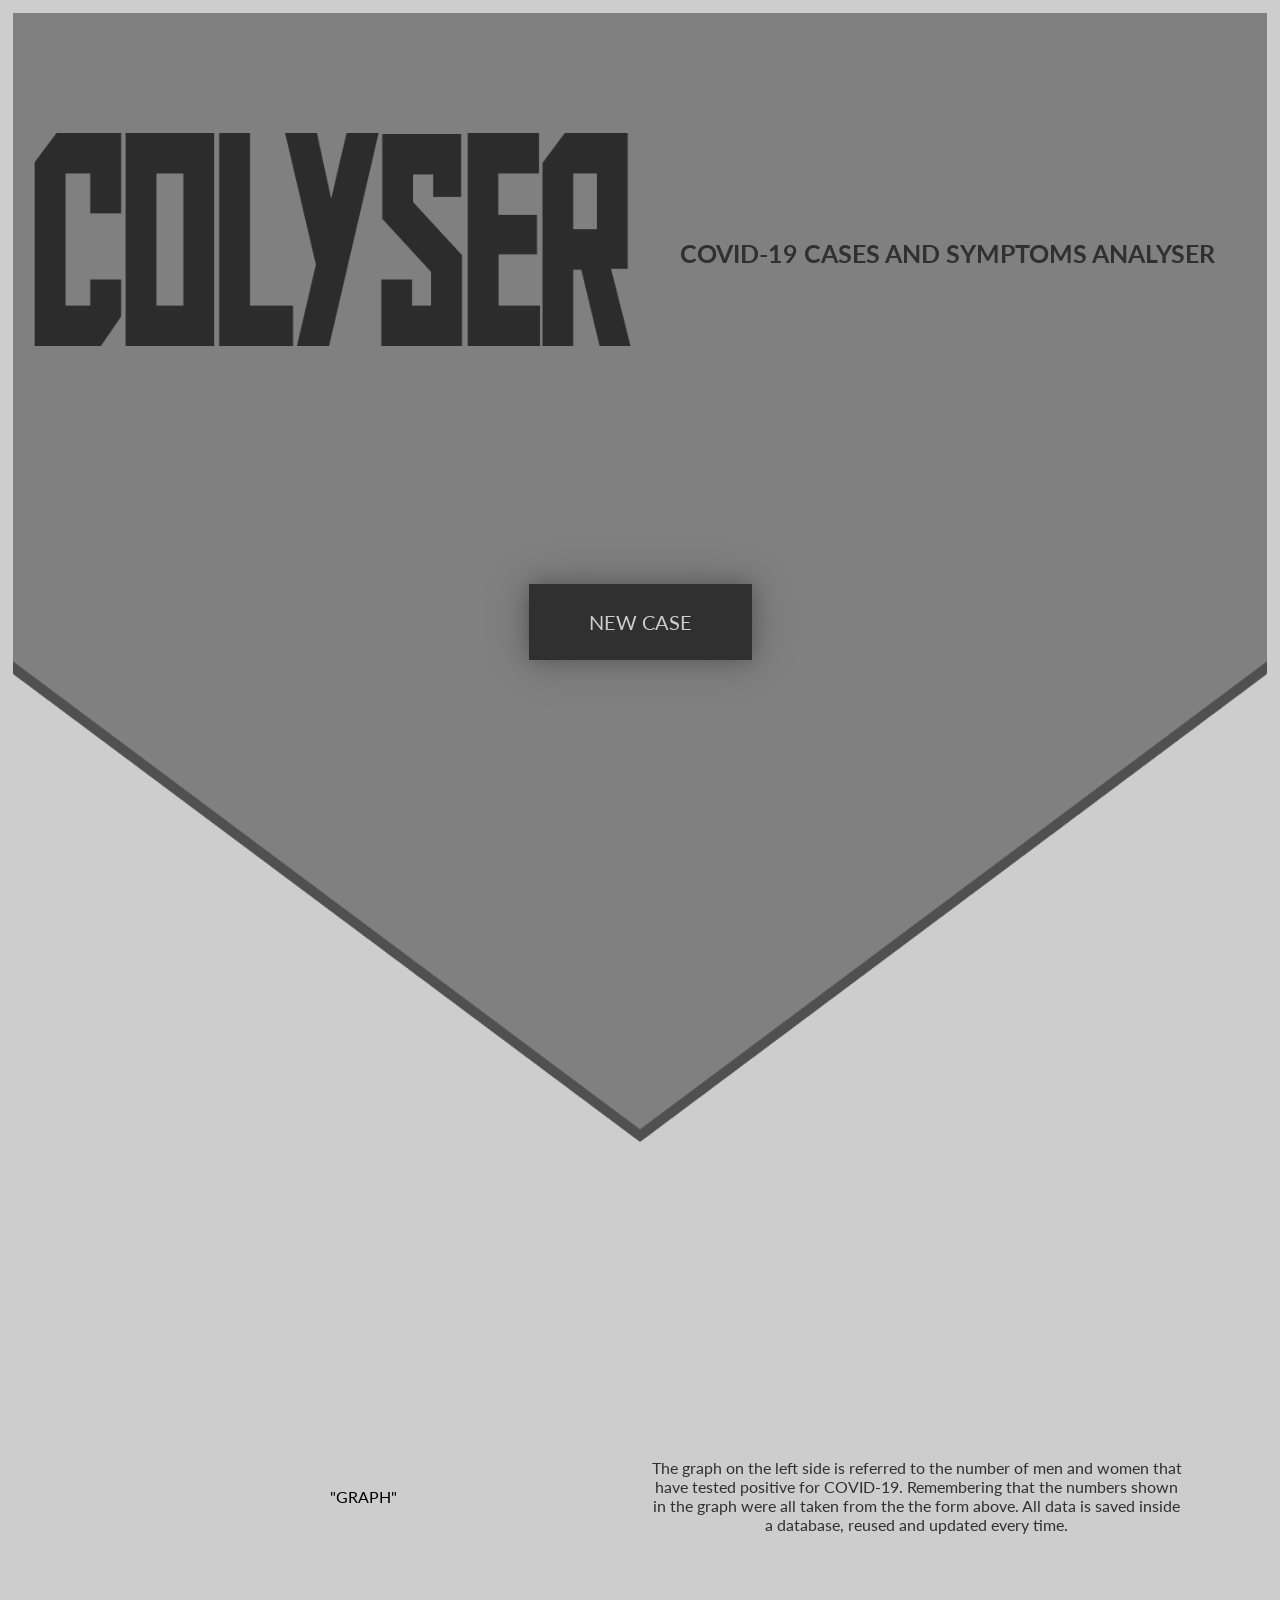
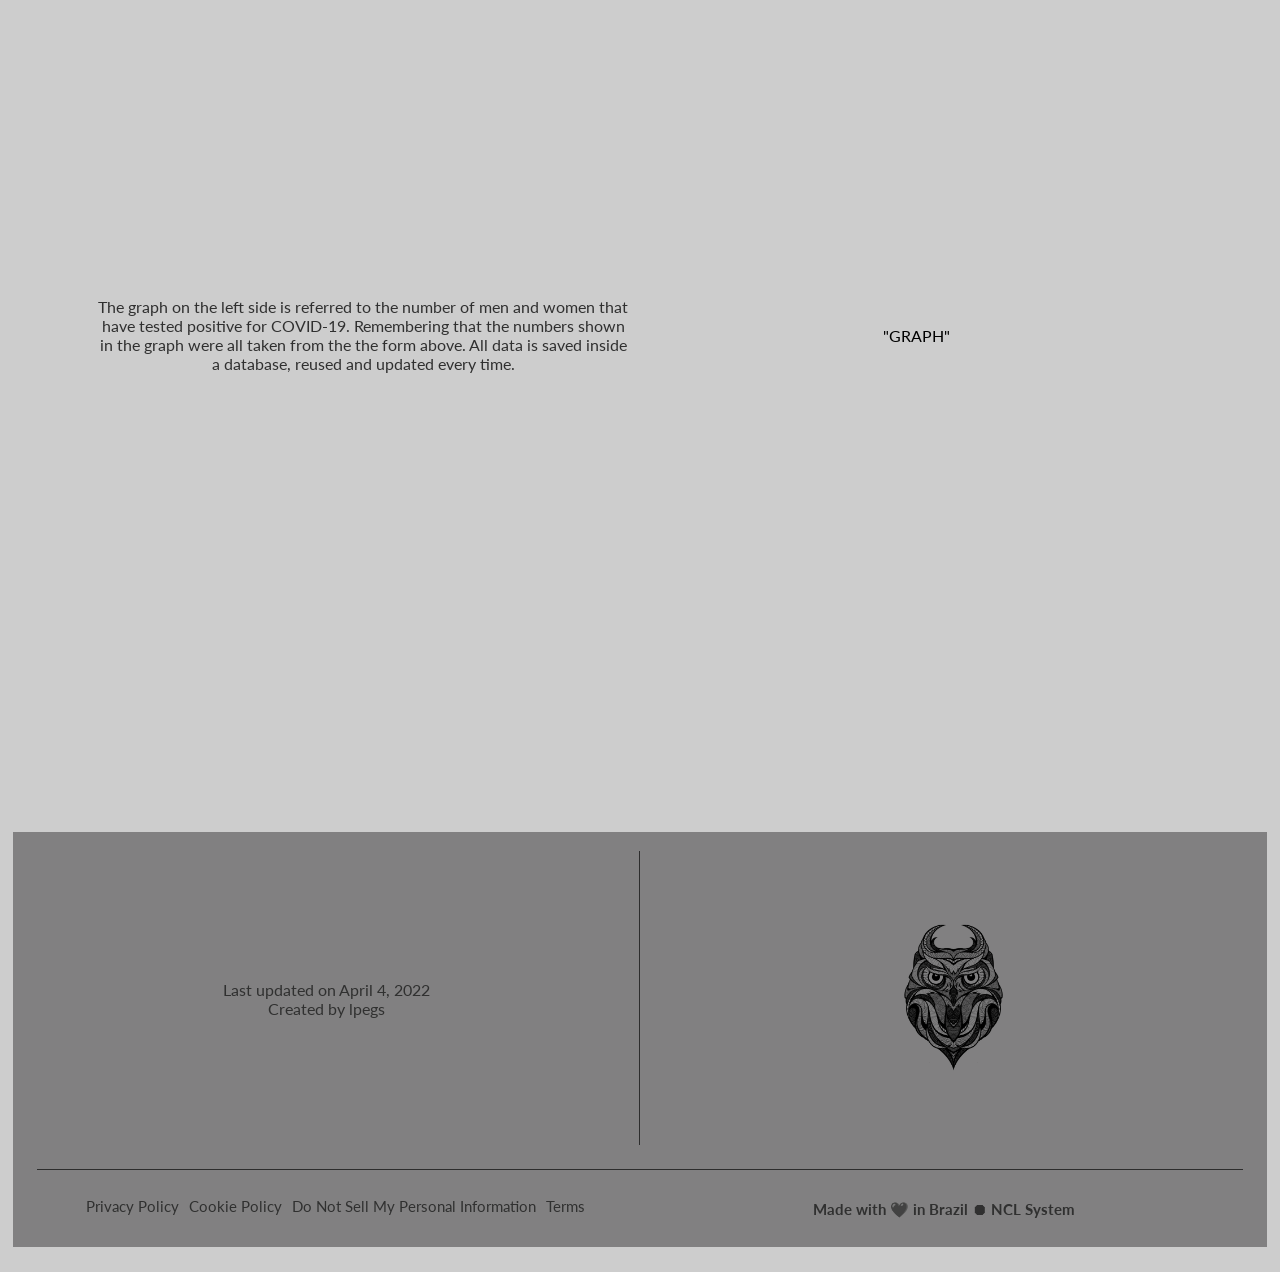
<file: index.html>
<!DOCTYPE html>
<html lang="en">

    <head>
        <link rel="preconnect" href="https://fonts.googleapis.com">
        <link rel="preconnect" href="https://fonts.gstatic.com" crossorigin>
        <link href="https://fonts.googleapis.com/css2?family=Lato:wght@400;700&display=swap" rel="stylesheet"> 
        <meta name="viewport" content="width=device-width, initial-scale=1.0">
        <meta charset="UTF-8">
        <meta name="viewport" content="width=device-width, initial-scale=1.0">
        <title>Colyser</title>
        <link href="style.css" rel="stylesheet" />
    </head>

    <body>

        <header class="header">
            <div class="center">
                <div class="colyserlogo">
                    <img src="images/colyser.png">
                </div>
                <h4 class="description">
                    COVID-19 CASES AND SYMPTOMS ANALYSER
                </h4>
                <div class="btn">
                    <a class="button buttonshadow" href="#">NEW CASE</a>
                </div>
                <div class="arrow">
                    <!-- <img class="arrow_icon" src="images/arrow_icon.png"> -->
                </div>
            </div><!--center-->
        </header><!--header-->

        <section class="main">
            <div class="center_main">
                <div class="graph01">
                    <div class="graph01_data">
                        <p>"GRAPH"</p>
                    </div><!--graph01_data-->
                    <div class="textgraph01">
                        <p>
                            The graph on the left side is referred to the number of men and women that have tested positive for COVID-19.
                            Remembering that the numbers shown in the graph were all taken from the the form above. 
                            All data is saved inside a database, reused and updated every time.
                        </p>
                    </div><!--textgraph01-->
                </div><!--graph01-->
                <div class="graph02">
                    <div class="textgraph02">
                        <p>
                            The graph on the left side is referred to the number of men and women that have tested positive for COVID-19.
                            Remembering that the numbers shown in the graph were all taken from the the form above. 
                            All data is saved inside a database, reused and updated every time.
                        </p>
                    </div><!--textgraph02-->
                    <div class="graph02_data">
                        <p>"GRAPH"</p>
                    </div><!--graph02_data-->
                </div>
            </div><!--center_main-->
        </section><!--main-->

        <section class="footer">
            <div class="center2">
                <div class="last_update">
                    <h4>
                        Last updated on April 4, 2022
                        <br>
                        Created by lpegs
                    </h4>
                </div>
                <div class="vertical_line">
                    <img src="images/vertical_footer.png">
                </div>
                <div class="owl_icon">
                    <img src="images/owl-drawing-art-arctic-fox-owl-fc1c4215db2069128975fa206560eb9c.png">
                </div>
                <div class="horizontal_line">
                    <img src="images/horizontal_footer.png">
                </div>
                <div class="footer_bootom">
                    <div class="terms">
                        <a class="terms" href="#">Privacy Policy</a> 
                        <a class="terms" href="#">Cookie Policy</a> 
                        <a class="terms" href="#">Do Not Sell My Personal Information</a>
                        <a class="terms" href="#">Terms</a>
                    </div>
                    <div class="madewith">
                        <h4>
                            Made with &#128420; in Brazil &#9210; NCL System
                        </h4>
                    </div>
                </div>
            </div><!--center2-->
        </section><!--footer-->

        <footer>

        </footer>

    </body>

</html>
</file>
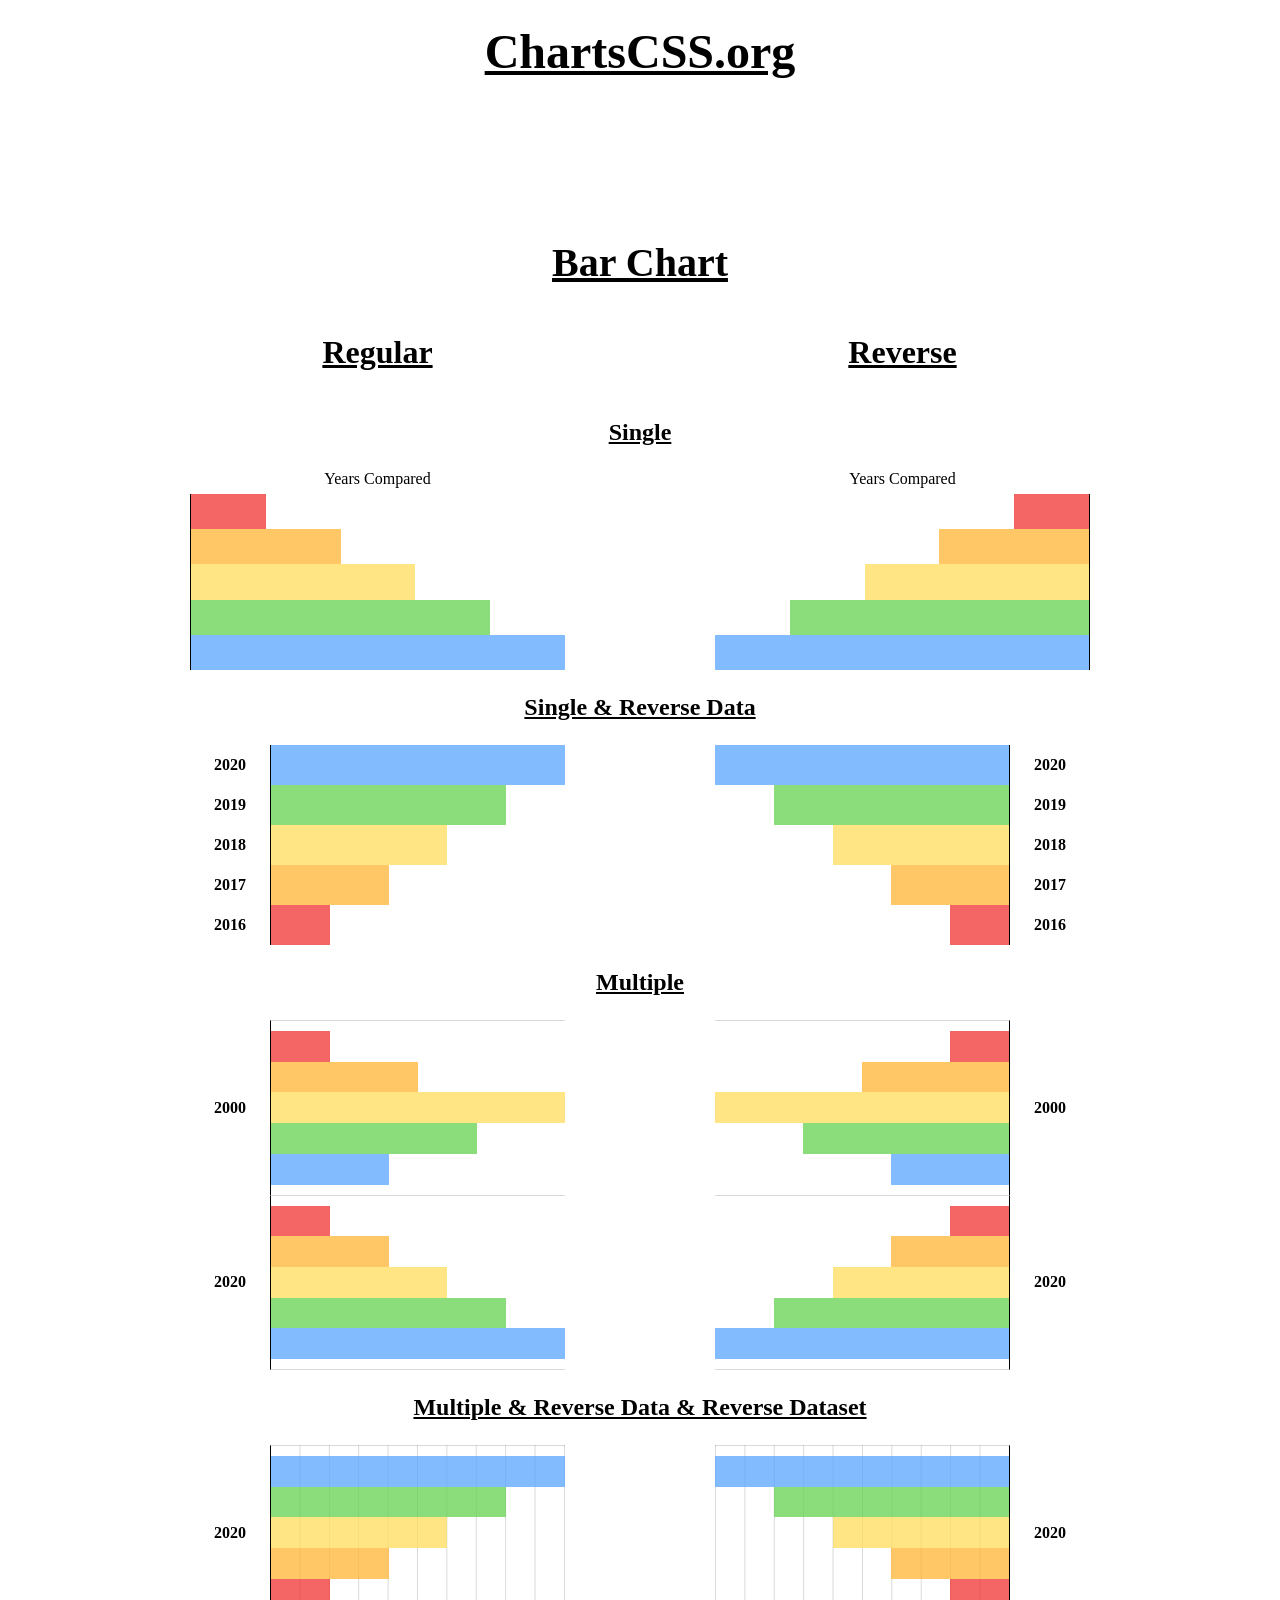
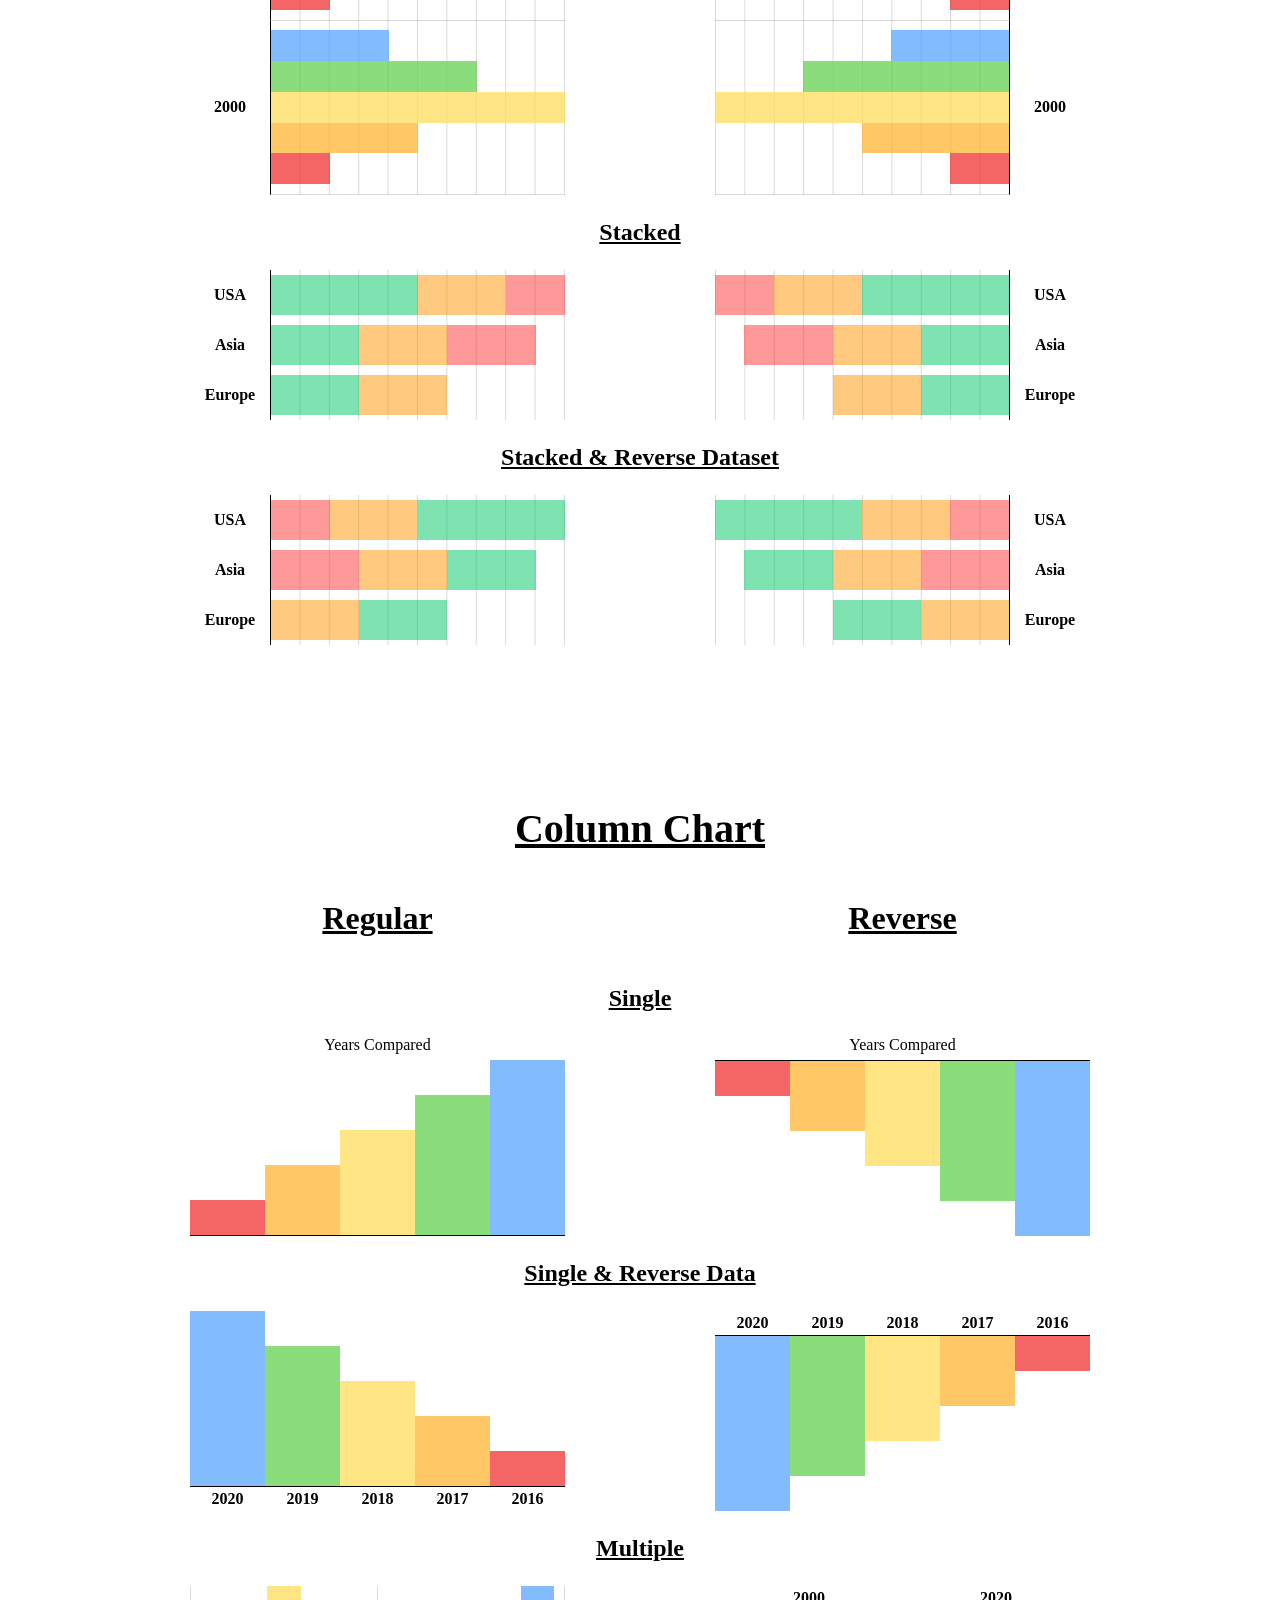
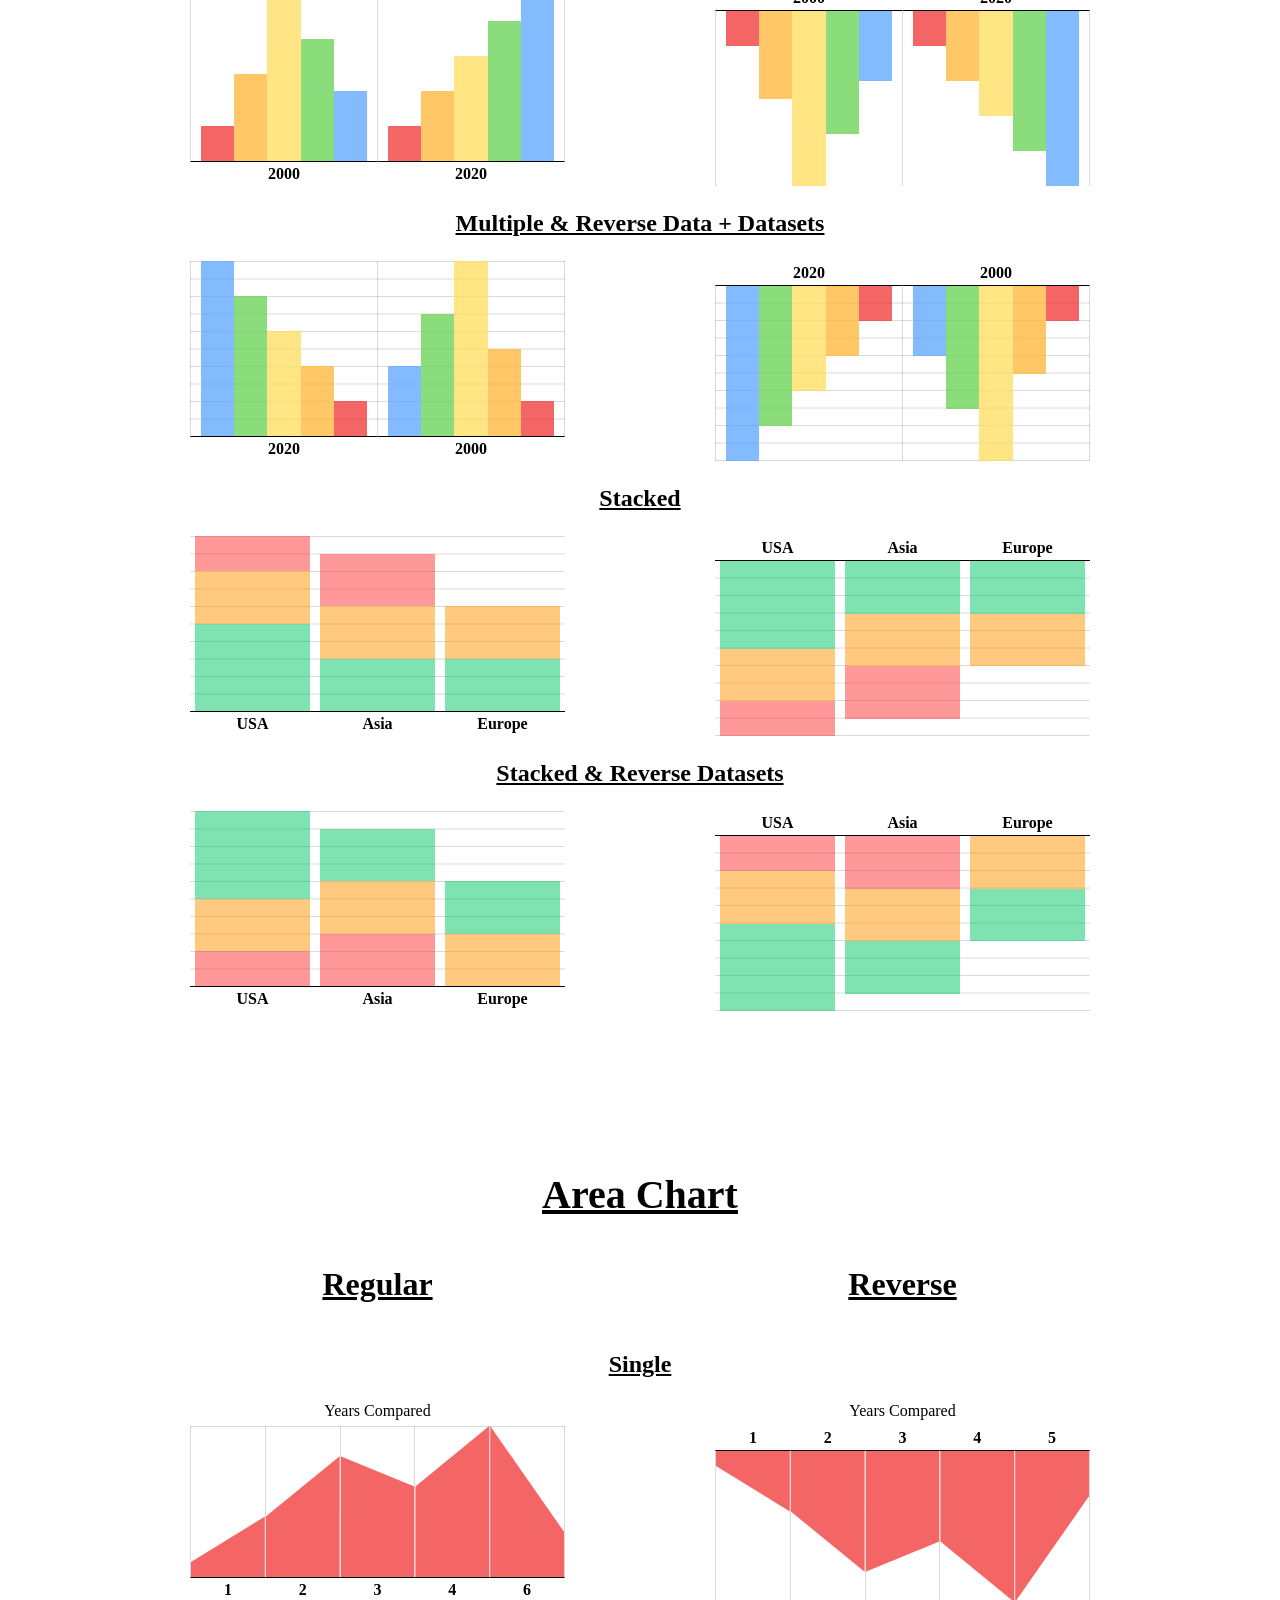
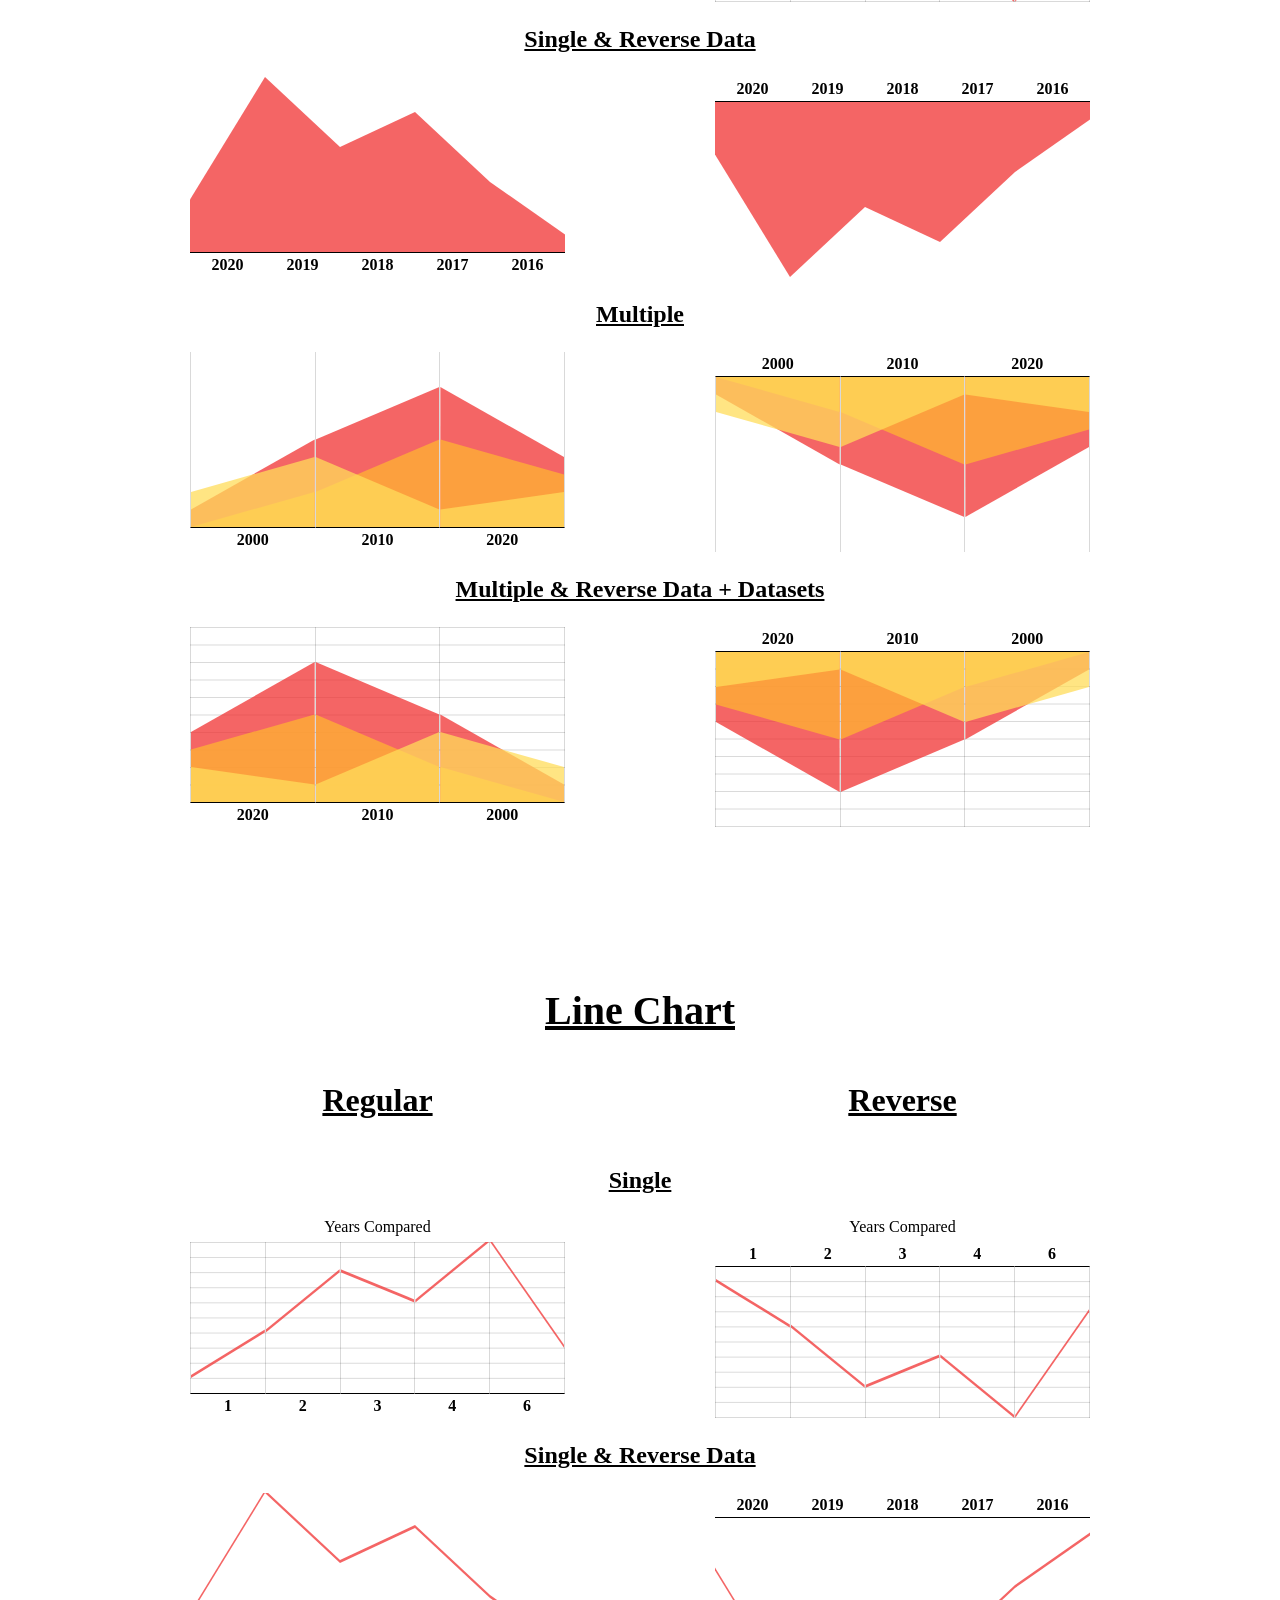
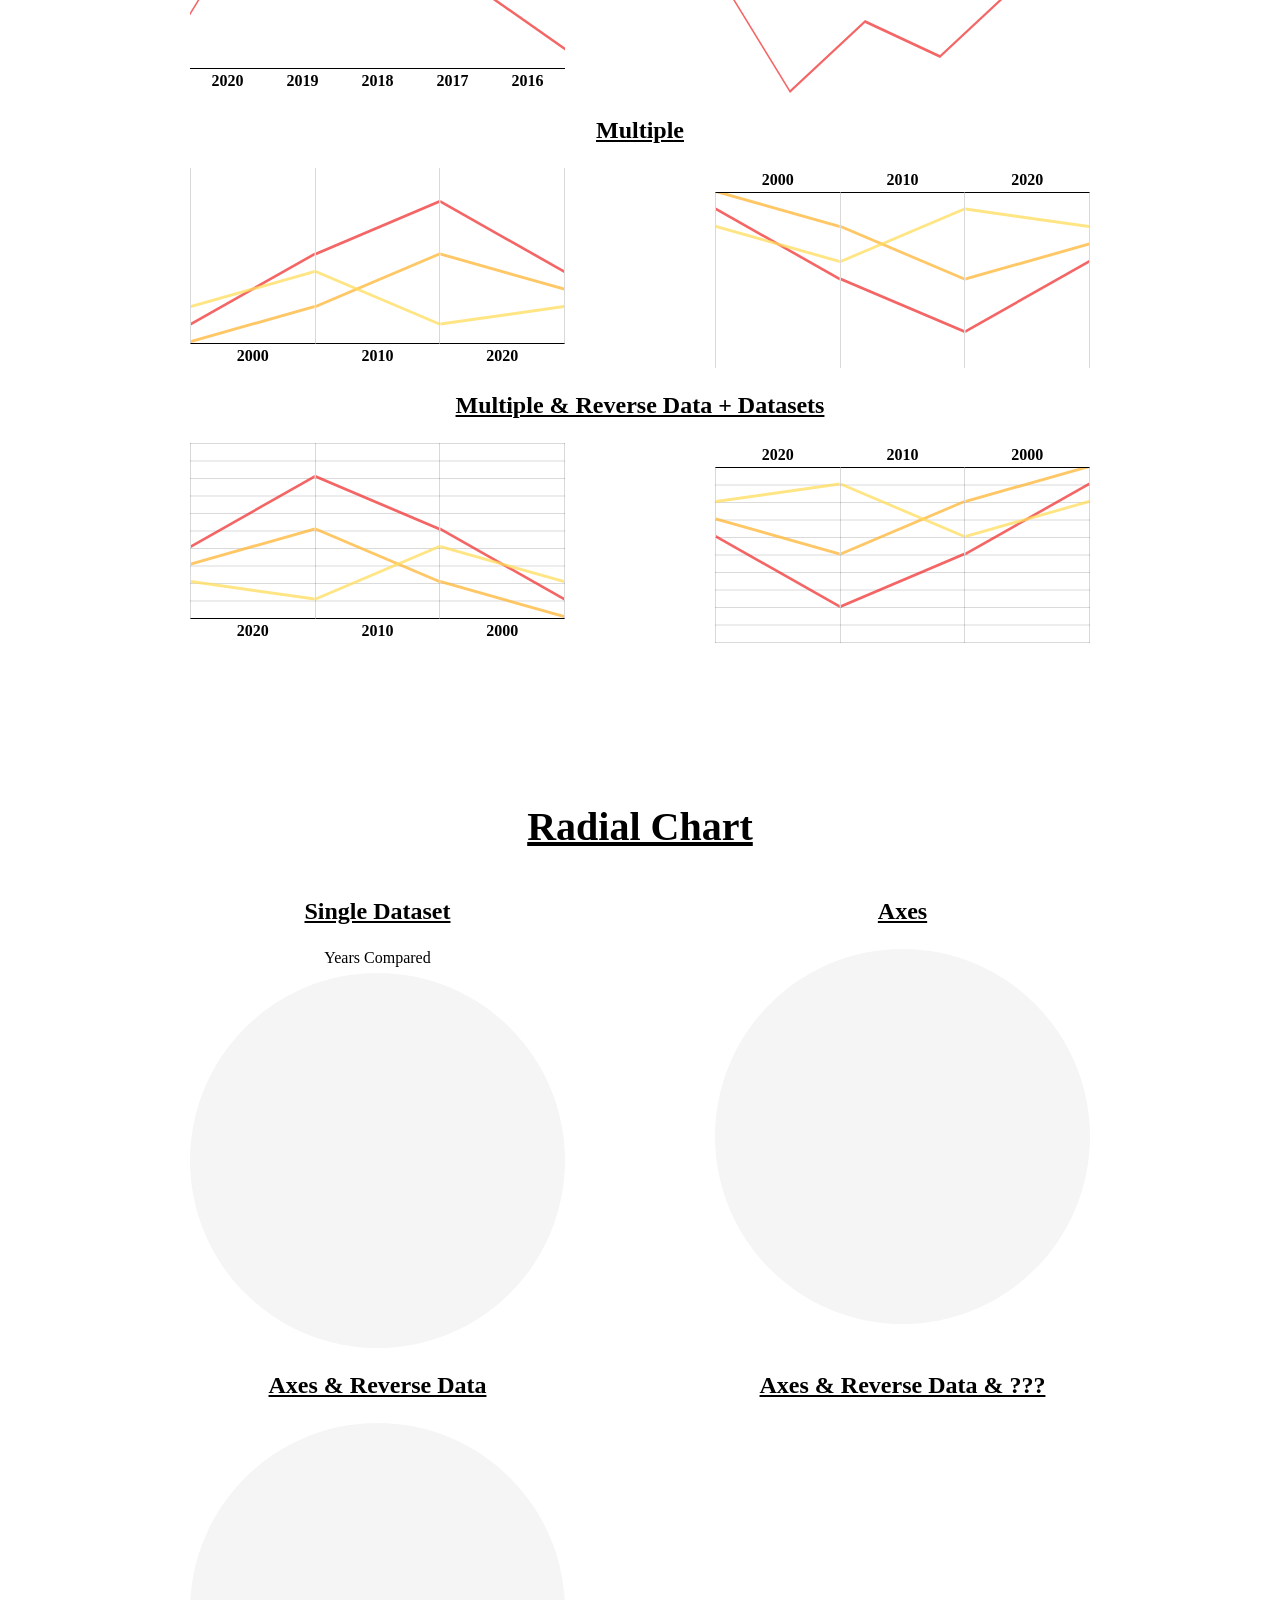
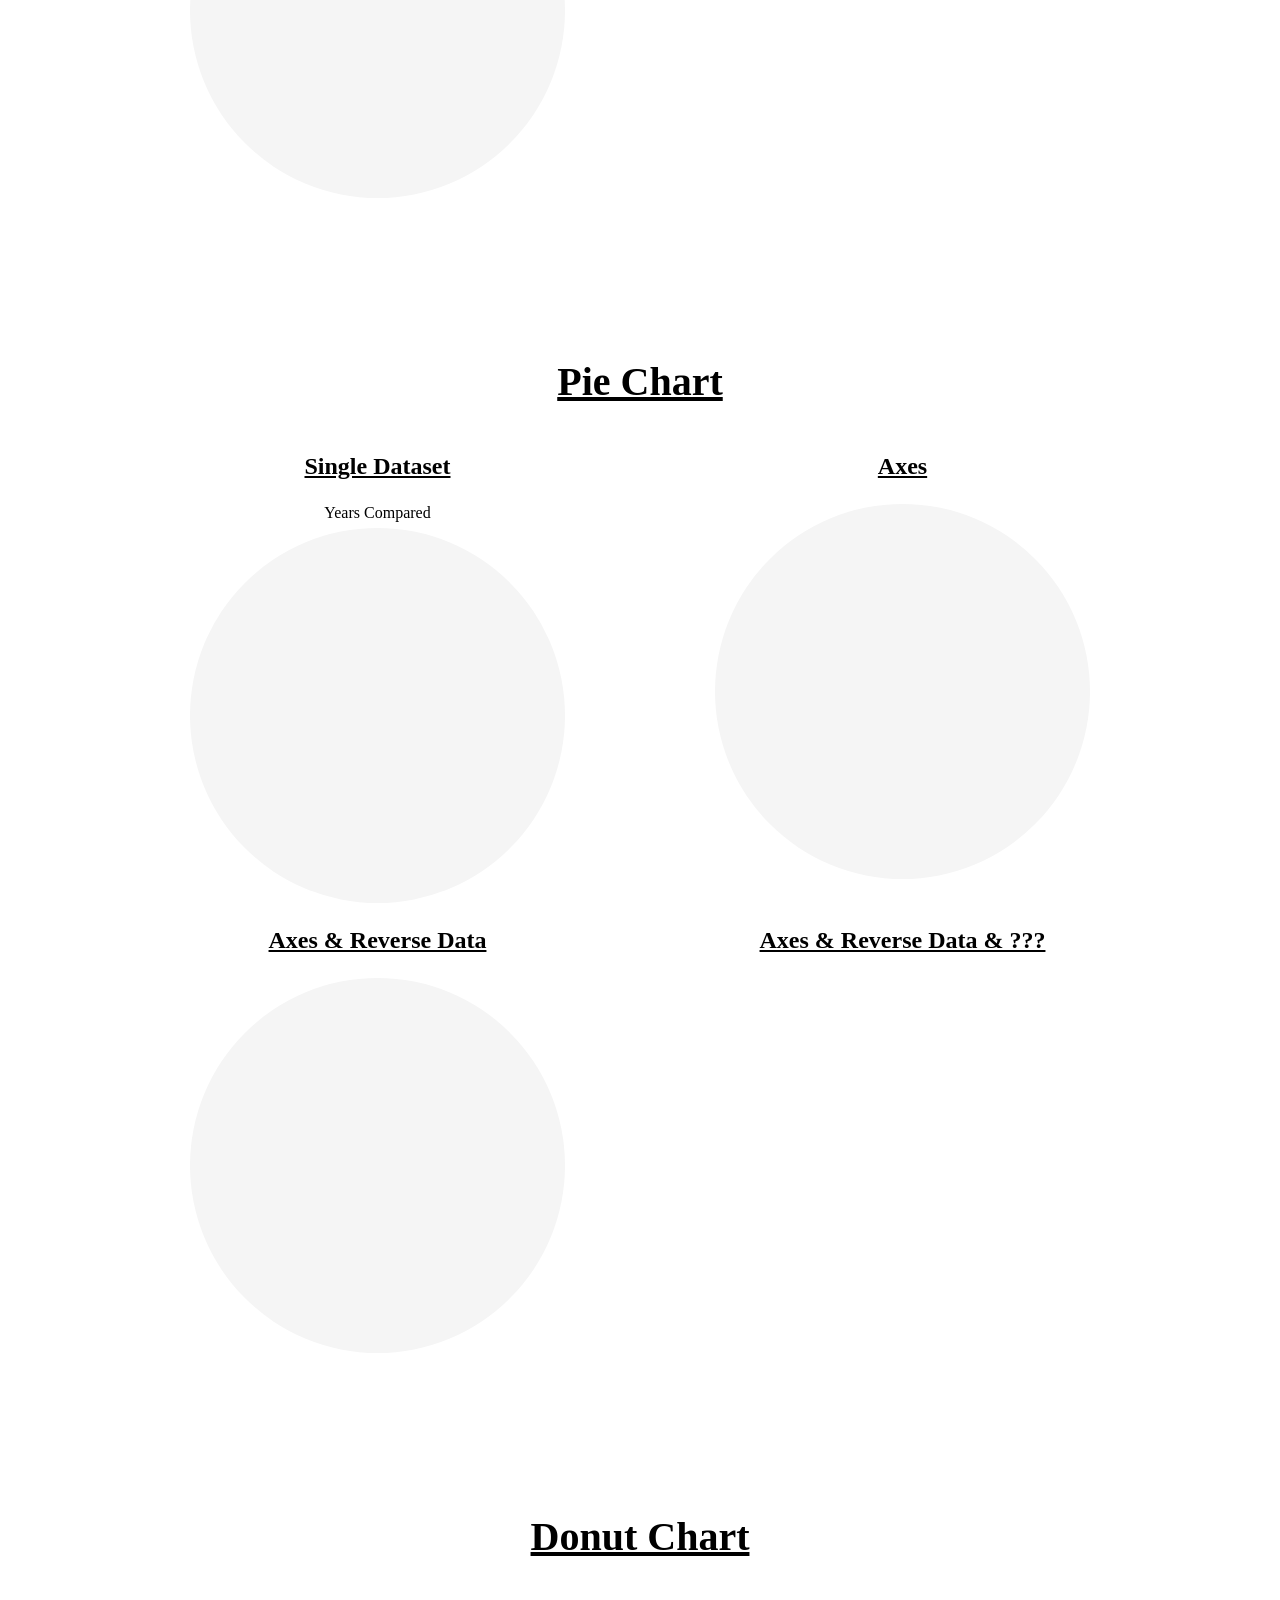
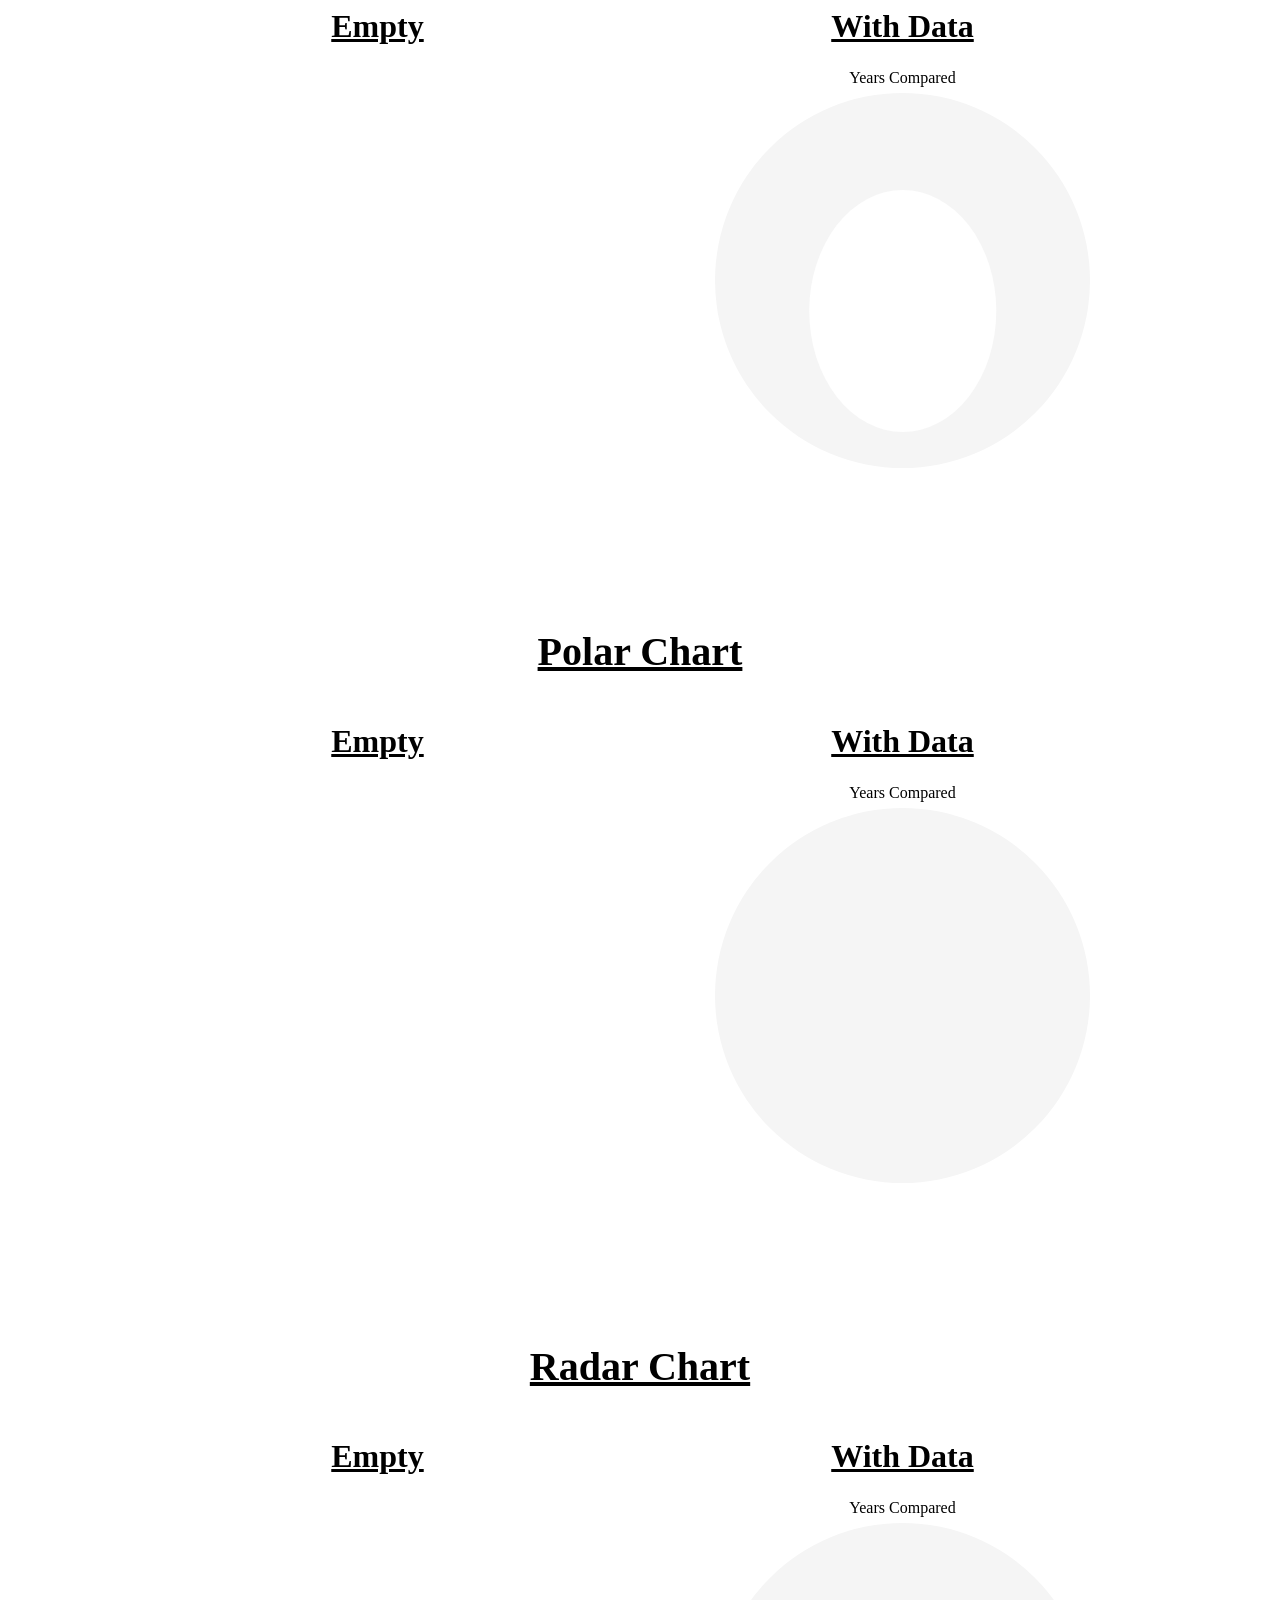
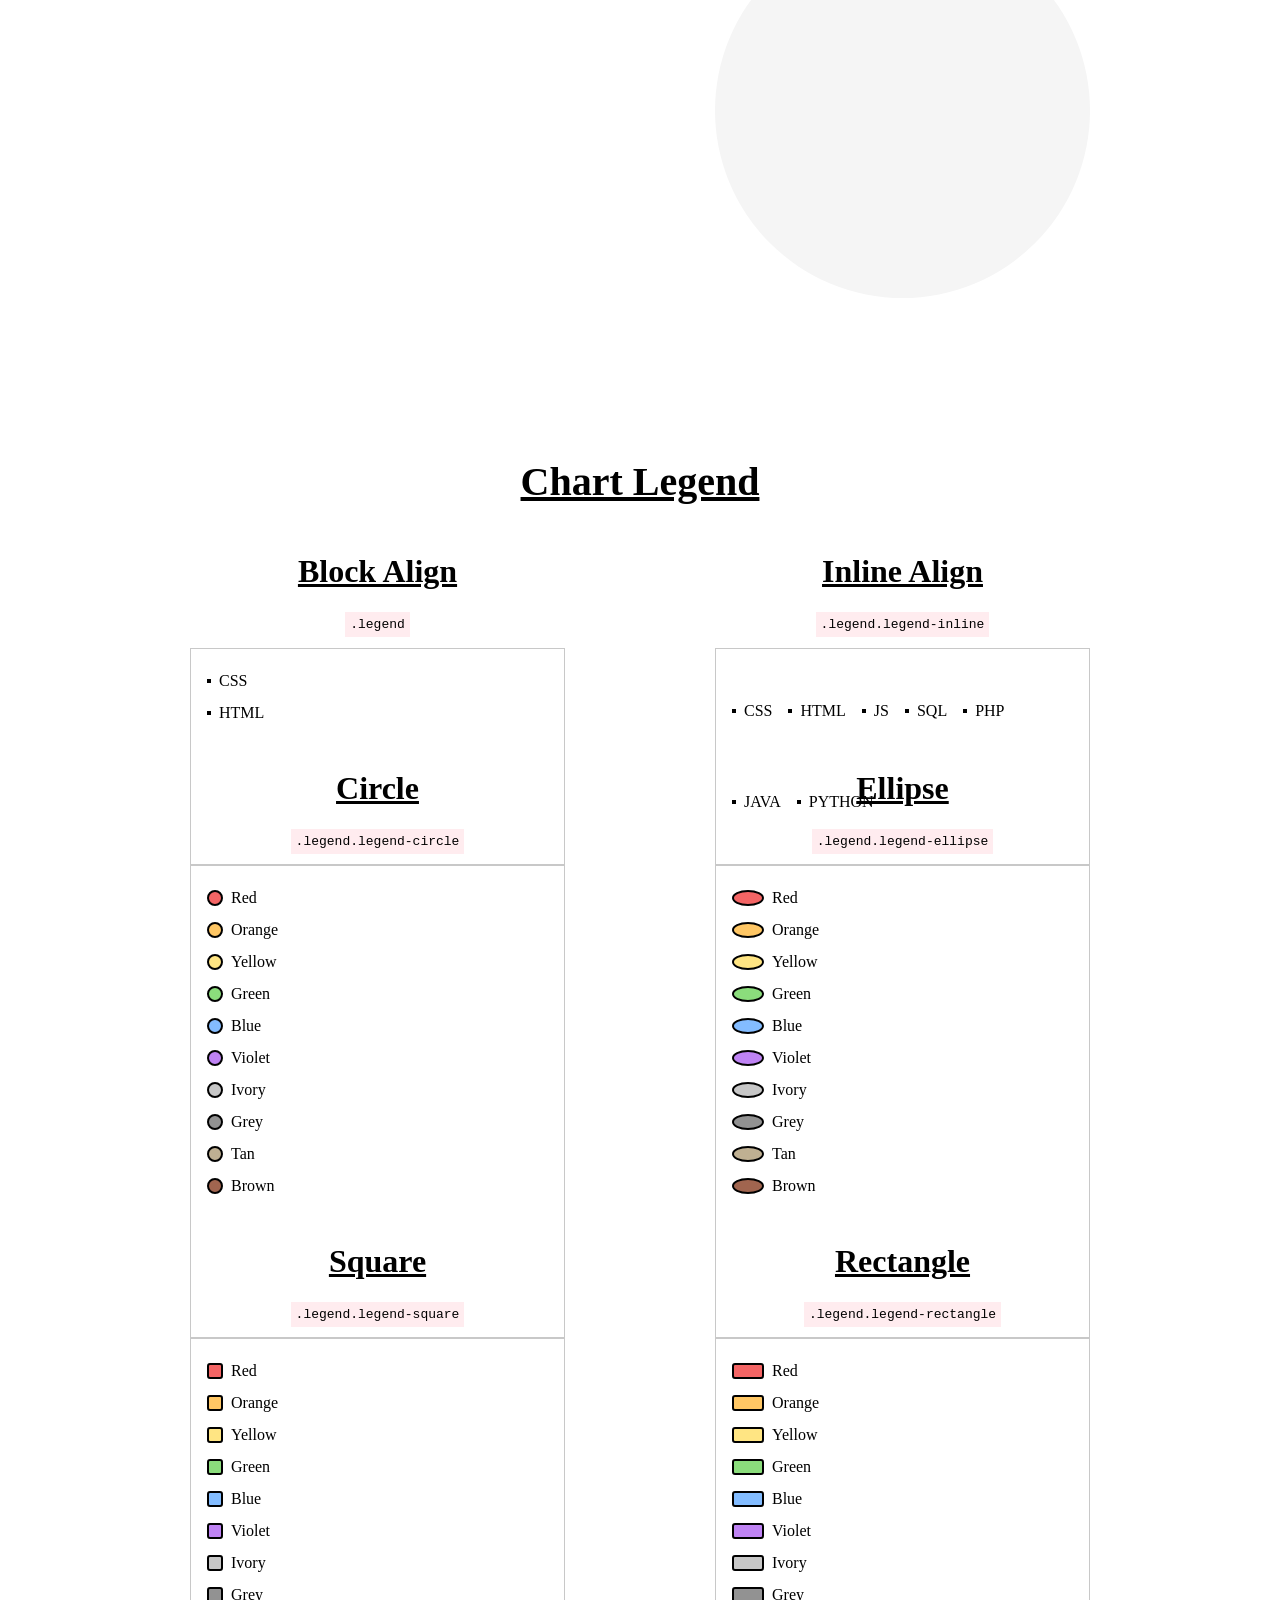
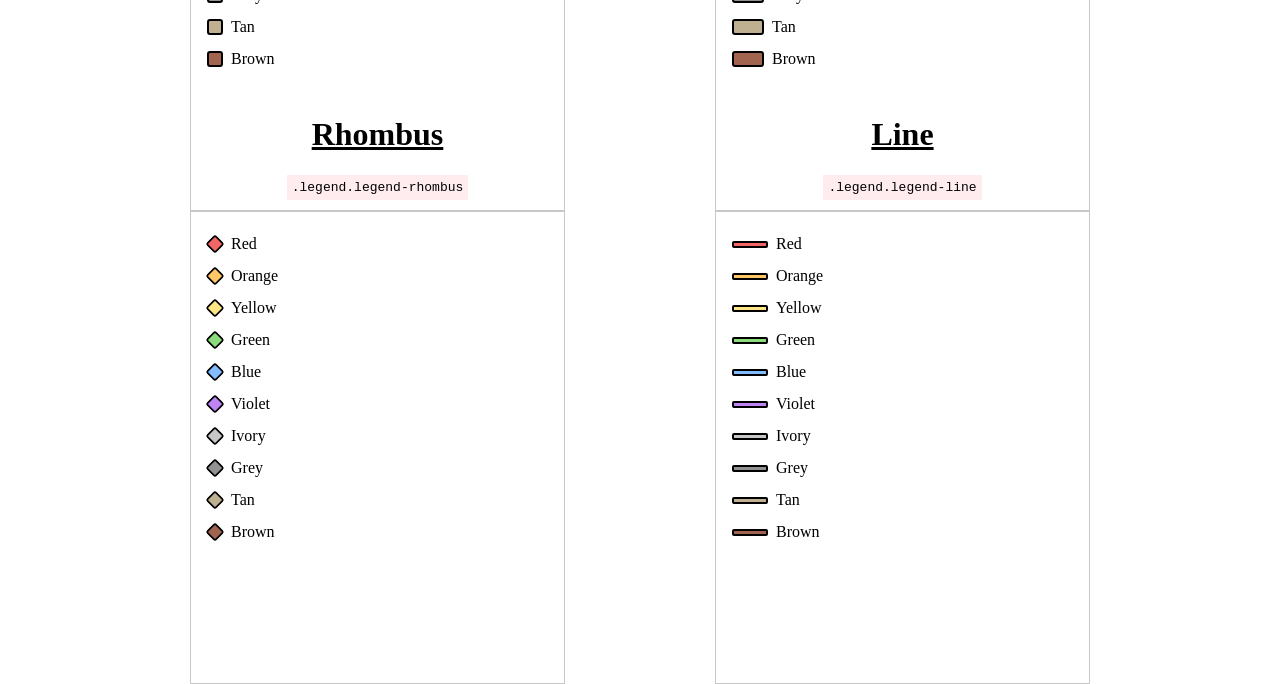
<file: app/static/charts/charts.css-0.9.0/src/index.html>
<!DOCTYPE html>
<html lang="en">
<head>

  <meta charset="UTF-8">
  <meta name="viewport" content="width=device-width, initial-scale=1.0">
  <title>Charts.CSS Tests Page</title>
  <!-- <link rel="stylesheet" href="https://stackpath.bootstrapcdn.com/bootstrap/4.5.2/css/bootstrap.min.css"> -->
  <!-- <link rel="stylesheet" href="https://cdn.jsdelivr.net/npm/tailwindcss/dist/preflight.min.css"> -->
  <!-- <link rel="stylesheet" href="https://cdn.jsdelivr.net/npm/foundation-sites/dist/css/foundation.min.css"> -->
  <!-- <link rel="stylesheet" href="https://cdn.jsdelivr.net/npm/bulma/css/bulma.min.css"> -->
  <!-- <link rel="stylesheet" href="https://cdn.jsdelivr.net/npm/uikit/dist/css/uikit.min.css" /> -->
  <!-- <link rel="stylesheet" href="https://cdn.jsdelivr.net/npm/semantic-ui/dist/semantic.min.css"> -->
  <!-- <link rel="stylesheet" href="https://cdn.jsdelivr.net/npm/materialize-css/dist/css/materialize.min.css"> -->
  <!-- <link rel="stylesheet" href="https://cdn.jsdelivr.net/npm/skeleton-css/css/skeleton.css"> -->
  <!-- <link rel="stylesheet" href="https://cdn.jsdelivr.net/npm/purecss/build/pure-min.min.css"> -->
  <!-- <link rel="stylesheet" href="https://cdn.jsdelivr.net/npm/milligram/dist/milligram.min.css"> -->
  <link rel="stylesheet" href="../dist/charts.min.css">

  <style>
    .container {
      max-width: 900px;
      margin: 0 auto;
    }
    .examples {
      display: grid;
      grid-template-columns: 1fr 1fr;
      column-gap: 150px;
    }
    h1, h2, h3, h4, h5, h6 {
      text-align: center;
      text-decoration: underline;
      margin: 1.5rem auto;
    }
    h1 {
      font-size: 3rem;
    }
    h2 {
      font-size: 2.5rem;
      margin-top: 10rem;
    }
    h3 {
      font-size: 2rem;
    }
    h4 {
      font-size: 1.5rem;
    }
    p {
      text-align: center;
    }
    code {
      background-color: #ffecef;
      padding: 5px;
    }
    .stacked td {
      --color-1: rgba(0, 200, 100, 0.5);
      --color-2: rgba(255, 150, 0, 0.5);
      --color-3: rgba(255, 50, 50, 0.5);
    }
  </style>

</head>
<body>

  <div class="container">

    <h1>ChartsCSS.org</h1>





    <h2 id="bar">Bar Chart</h2>

    <div class="examples bar-charts">
      <h3>Regular</h3>
      <h3>Reverse</h3>
    </div>

    <h4>Single</h4>

    <div class="examples bar-charts">

      <table class="charts-css bar show-heading show-data-on-hover show-primary-axis" style="height: 200px;">
        <caption>Years Compared</caption>
        <thead>
          <tr>
            <th>Year</th>
            <th>Progress</th>
          </tr>
        </thead>
        <tbody>
          <tr>
            <th scope="row"> 2016 </th>
            <td style="--size: 0.2"> <span class="data">20</span> <span class="tooltip">data: 20<br>more info</span> </td>
          </tr>
          <tr>
            <th scope="row"> 2017 </th>
            <td style="--size: 0.4"> <span class="data">40</span> <span class="tooltip">data: 40<br>more info</span> </td>
          </tr>
          <tr>
            <th scope="row"> 2018 </th>
            <td style="--size: 0.6"> <span class="data">60</span> <span class="tooltip">data: 60<br>more info</span> </td>
          </tr>
          <tr>
            <th scope="row"> 2019 </th>
            <td style="--size: 0.8"> <span class="data">80</span> <span class="tooltip">data: 80<br>more info</span> </td>
          </tr>
          <tr>
            <th scope="row"> 2020 </th>
            <td style="--size: 1"> <span class="data">100</span> <span class="tooltip">data: 100<br>more info</span> </td>
          </tr>
        </tbody>
      </table>

      <table class="charts-css bar show-heading show-data-on-hover show-primary-axis reverse" style="height: 200px;">
        <caption>Years Compared</caption>
        <thead>
          <tr>
            <th>Year</th>
            <th>Progress</th>
          </tr>
        </thead>
        <tbody>
          <tr>
            <th scope="row"> 2016 </th>
            <td style="--size: 0.2"> <span class="data">20</span> <span class="tooltip">data: 20<br>more info</span> </td>
          </tr>
          <tr>
            <th scope="row"> 2017 </th>
            <td style="--size: 0.4"> <span class="data">40</span> <span class="tooltip">data: 40<br>more info</span> </td>
          </tr>
          <tr>
            <th scope="row"> 2018 </th>
            <td style="--size: 0.6"> <span class="data">60</span> <span class="tooltip">data: 60<br>more info</span> </td>
          </tr>
          <tr>
            <th scope="row"> 2019 </th>
            <td style="--size: 0.8"> <span class="data">80</span> <span class="tooltip">data: 80<br>more info</span> </td>
          </tr>
          <tr>
            <th scope="row"> 2020 </th>
            <td style="--size: 1"> <span class="data">100</span> <span class="tooltip">data: 100<br>more info</span> </td>
          </tr>
        </tbody>
      </table>

    </div>

    <h4>Single & Reverse Data</h4>

    <div class="examples bar-charts">

      <table class="charts-css bar show-labels show-data-on-hover show-primary-axis reverse-data" style="height: 200px;">
        <caption>Years Compared</caption>
        <thead>
          <tr>
            <th>Year</th>
            <th>Progress</th>
          </tr>
        </thead>
        <tbody>
          <tr>
            <th scope="row"> 2016 </th>
            <td style="--size: 0.2"> <span class="data">20</span> <span class="tooltip">data: 20<br>more info</span> </td>
          </tr>
          <tr>
            <th scope="row"> 2017 </th>
            <td style="--size: 0.4"> <span class="data">40</span> <span class="tooltip">data: 40<br>more info</span> </td>
          </tr>
          <tr>
            <th scope="row"> 2018 </th>
            <td style="--size: 0.6"> <span class="data">60</span> <span class="tooltip">data: 60<br>more info</span> </td>
          </tr>
          <tr>
            <th scope="row"> 2019 </th>
            <td style="--size: 0.8"> <span class="data">80</span> <span class="tooltip">data: 80<br>more info</span> </td>
          </tr>
          <tr>
            <th scope="row"> 2020 </th>
            <td style="--size: 1"> <span class="data">100</span> <span class="tooltip">data: 100<br>more info</span> </td>
          </tr>
        </tbody>
      </table>

      <table class="charts-css bar show-labels show-data-on-hover show-primary-axis reverse-data reverse" style="height: 200px;">
        <caption>Years Compared</caption>
        <thead>
          <tr>
            <th>Year</th>
            <th>Progress</th>
          </tr>
        </thead>
        <tbody>
          <tr>
            <th scope="row"> 2016 </th>
            <td style="--size: 0.2"> <span class="data">20</span> <span class="tooltip">data: 20<br>more info</span> </td>
          </tr>
          <tr>
            <th scope="row"> 2017 </th>
            <td style="--size: 0.4"> <span class="data">40</span> <span class="tooltip">data: 40<br>more info</span> </td>
          </tr>
          <tr>
            <th scope="row"> 2018 </th>
            <td style="--size: 0.6"> <span class="data">60</span> <span class="tooltip">data: 60<br>more info</span> </td>
          </tr>
          <tr>
            <th scope="row"> 2019 </th>
            <td style="--size: 0.8"> <span class="data">80</span> <span class="tooltip">data: 80<br>more info</span> </td>
          </tr>
          <tr>
            <th scope="row"> 2020 </th>
            <td style="--size: 1"> <span class="data">100</span> <span class="tooltip">data: 100<br>more info</span> </td>
          </tr>
        </tbody>
      </table>

    </div>

    <h4>Multiple</h4>

    <div class="examples bar-charts">

      <table class="charts-css bar show-labels show-data-on-hover show-primary-axis show-data-axes multiple data-spacing-10" style="height: 350px;">
        <caption>Years Compared</caption>
        <thead>
          <tr>
            <th>Year</th>
            <th>Progress 1</th>
            <th>Progress 2</th>
            <th>Progress 3</th>
            <th>Progress 4</th>
            <th>Progress 5</th>
          </tr>
        </thead>
        <tbody>
          <tr>
            <th scope="row">2000</th>
            <td style="--size: 0.2;"> <span class="data"> 20 </span> </td>
            <td style="--size: 0.5;"> <span class="data"> 50 </span> </td>
            <td style="--size: 1.0;"> <span class="data"> 100 </span> </td>
            <td style="--size: 0.7;"> <span class="data"> 70 </span> </td>
            <td style="--size: 0.4;"> <span class="data"> 40 </span> </td>
          </tr>
          <tr>
            <th scope="row">2020</th>
            <td style="--size: 0.2;"> <span class="data"> 20 </span> </td>
            <td style="--size: 0.4;"> <span class="data"> 40 </span> </td>
            <td style="--size: 0.6;"> <span class="data"> 60 </span> </td>
            <td style="--size: 0.8;"> <span class="data"> 80 </span> </td>
            <td style="--size: 1.0;"> <span class="data"> 100 </span> </td>
          </tr>
        </tbody>
      </table>

      <table class="charts-css bar show-labels show-data-on-hover show-primary-axis show-data-axes multiple data-spacing-10 reverse" style="height: 350px;">
        <caption>Years Compared</caption>
        <thead>
          <tr>
            <th>Year</th>
            <th>Progress 1</th>
            <th>Progress 2</th>
            <th>Progress 3</th>
            <th>Progress 4</th>
            <th>Progress 5</th>
          </tr>
        </thead>
        <tbody>
          <tr>
            <th scope="row">2000</th>
            <td style="--size: 0.2;"> <span class="data"> 20 </span> </td>
            <td style="--size: 0.5;"> <span class="data"> 50 </span> </td>
            <td style="--size: 1.0;"> <span class="data"> 100 </span> </td>
            <td style="--size: 0.7;"> <span class="data"> 70 </span> </td>
            <td style="--size: 0.4;"> <span class="data"> 40 </span> </td>
          </tr>
          <tr>
            <th scope="row">2020</th>
            <td style="--size: 0.2;"> <span class="data"> 20 </span> </td>
            <td style="--size: 0.4;"> <span class="data"> 40 </span> </td>
            <td style="--size: 0.6;"> <span class="data"> 60 </span> </td>
            <td style="--size: 0.8;"> <span class="data"> 80 </span> </td>
            <td style="--size: 1.0;"> <span class="data"> 100 </span> </td>
          </tr>
        </tbody>
      </table>

    </div>

    <h4>Multiple & Reverse Data & Reverse Dataset</h4>

    <div class="examples bar-charts">

      <table class="charts-css bar show-labels show-data-on-hover show-primary-axis show-10-secondary-axes show-data-axes multiple data-spacing-10 reverse-data reverse-datasets" style="height: 350px;">
        <caption>Years Compared</caption>
        <thead>
          <tr>
            <th>Year</th>
            <th>Progress 1</th>
            <th>Progress 2</th>
            <th>Progress 3</th>
            <th>Progress 4</th>
            <th>Progress 5</th>
          </tr>
        </thead>
        <tbody>
          <tr>
            <th scope="row">2000</th>
            <td style="--size: 0.2;"> <span class="data"> 20 </span> </td>
            <td style="--size: 0.5;"> <span class="data"> 50 </span> </td>
            <td style="--size: 1.0;"> <span class="data"> 100 </span> </td>
            <td style="--size: 0.7;"> <span class="data"> 70 </span> </td>
            <td style="--size: 0.4;"> <span class="data"> 40 </span> </td>
          </tr>
          <tr>
            <th scope="row">2020</th>
            <td style="--size: 0.2;"> <span class="data"> 20 </span> </td>
            <td style="--size: 0.4;"> <span class="data"> 40 </span> </td>
            <td style="--size: 0.6;"> <span class="data"> 60 </span> </td>
            <td style="--size: 0.8;"> <span class="data"> 80 </span> </td>
            <td style="--size: 1.0;"> <span class="data"> 100 </span> </td>
          </tr>
        </tbody>
      </table>

      <table class="charts-css bar show-labels show-data-on-hover show-primary-axis show-10-secondary-axes show-data-axes multiple data-spacing-10 reverse-data reverse-datasets reverse" style="height: 350px;">
        <caption>Years Compared</caption>
        <thead>
          <tr>
            <th>Year</th>
            <th>Progress 1</th>
            <th>Progress 2</th>
            <th>Progress 3</th>
            <th>Progress 4</th>
            <th>Progress 5</th>
          </tr>
        </thead>
        <tbody>
          <tr>
            <th scope="row">2000</th>
            <td style="--size: 0.2;"> <span class="data"> 20 </span> </td>
            <td style="--size: 0.5;"> <span class="data"> 50 </span> </td>
            <td style="--size: 1.0;"> <span class="data"> 100 </span> </td>
            <td style="--size: 0.7;"> <span class="data"> 70 </span> </td>
            <td style="--size: 0.4;"> <span class="data"> 40 </span> </td>
          </tr>
          <tr>
            <th scope="row">2020</th>
            <td style="--size: 0.2;"> <span class="data"> 20 </span> </td>
            <td style="--size: 0.4;"> <span class="data"> 40 </span> </td>
            <td style="--size: 0.6;"> <span class="data"> 60 </span> </td>
            <td style="--size: 0.8;"> <span class="data"> 80 </span> </td>
            <td style="--size: 1.0;"> <span class="data"> 100 </span> </td>
          </tr>
        </tbody>
      </table>

    </div>

    <h4>Stacked</h4>

    <div class="examples bar-charts">

      <table class="charts-css bar show-labels show-data-on-hover show-primary-axis show-10-secondary-axes data-spacing-5 multiple stacked" style="height: 150px;">
        <caption>House Spending by Countries</caption>
        <thead>
          <tr>
            <th>Country</th>
            <th>Rent</th>
            <th>Food</th>
            <th>Other</th>
          </tr>
        </thead>
        <tbody>
          <tr>
            <th scope="row">USA</th>
            <td style="--size: 0.5;"> <span class="data"> 50% </span> </td>
            <td style="--size: 0.3;"> <span class="data"> 30% </span> </td>
            <td style="--size: 0.2;"> <span class="data"> 20% </span> </td>
          </tr>
          <tr>
            <th scope="row">Asia</th>
            <td style="--size: 0.3;"> <span class="data"> 30% </span> </td>
            <td style="--size: 0.3;"> <span class="data"> 30% </span> </td>
            <td style="--size: 0.3;"> <span class="data"> 30% </span> </td>
          </tr>
          <tr>
            <th scope="row">Europe</th>
            <td style="--size: 0.3;"> <span class="data"> 30% </span> </td>
            <td style="--size: 0.3;"> <span class="data"> 30% </span> </td>
          </tr>
        </tbody>
      </table>

      <table class="charts-css bar show-labels show-data-on-hover show-primary-axis show-10-secondary-axes data-spacing-5 multiple stacked reverse" style="height: 150px;">
        <caption>House Spending by Countries</caption>
        <thead>
          <tr>
            <th>Country</th>
            <th>Rent</th>
            <th>Food</th>
            <th>Other</th>
          </tr>
        </thead>
        <tbody>
          <tr>
            <th scope="row">USA</th>
            <td style="--size: 0.5;"> <span class="data"> 50% </span> </td>
            <td style="--size: 0.3;"> <span class="data"> 30% </span> </td>
            <td style="--size: 0.2;"> <span class="data"> 20% </span> </td>
          </tr>
          <tr>
            <th scope="row">Asia</th>
            <td style="--size: 0.3;"> <span class="data"> 30% </span> </td>
            <td style="--size: 0.3;"> <span class="data"> 30% </span> </td>
            <td style="--size: 0.3;"> <span class="data"> 30% </span> </td>
          </tr>
          <tr>
            <th scope="row">Europe</th>
            <td style="--size: 0.3;"> <span class="data"> 30% </span> </td>
            <td style="--size: 0.3;"> <span class="data"> 30% </span> </td>
          </tr>
        </tbody>
      </table>

    </div>

    <h4>Stacked & Reverse Dataset</h4>

    <div class="examples bar-charts">

      <table class="charts-css bar show-labels show-data-on-hover show-primary-axis show-10-secondary-axes data-spacing-5 multiple stacked reverse-datasets" style="height: 150px;">
        <caption>House Spending by Countries</caption>
        <thead>
          <tr>
            <th>Country</th>
            <th>Rent</th>
            <th>Food</th>
            <th>Other</th>
          </tr>
        </thead>
        <tbody>
          <tr>
            <th scope="row">USA</th>
            <td style="--size: 0.5;"> <span class="data"> 50% </span> </td>
            <td style="--size: 0.3;"> <span class="data"> 30% </span> </td>
            <td style="--size: 0.2;"> <span class="data"> 20% </span> </td>
          </tr>
          <tr>
            <th scope="row">Asia</th>
            <td style="--size: 0.3;"> <span class="data"> 30% </span> </td>
            <td style="--size: 0.3;"> <span class="data"> 30% </span> </td>
            <td style="--size: 0.3;"> <span class="data"> 30% </span> </td>
          </tr>
          <tr>
            <th scope="row">Europe</th>
            <td style="--size: 0.3;"> <span class="data"> 30% </span> </td>
            <td style="--size: 0.3;"> <span class="data"> 30% </span> </td>
          </tr>
        </tbody>
      </table>

      <table class="charts-css bar show-labels show-data-on-hover show-primary-axis show-10-secondary-axes data-spacing-5 multiple stacked reverse-datasets reverse" style="height: 150px;">
        <caption>House Spending by Countries</caption>
        <thead>
          <tr>
            <th>Country</th>
            <th>Rent</th>
            <th>Food</th>
            <th>Other</th>
          </tr>
        </thead>
        <tbody>
          <tr>
            <th scope="row">USA</th>
            <td style="--size: 0.5;"> <span class="data"> 50% </span> </td>
            <td style="--size: 0.3;"> <span class="data"> 30% </span> </td>
            <td style="--size: 0.2;"> <span class="data"> 20% </span> </td>
          </tr>
          <tr>
            <th scope="row">Asia</th>
            <td style="--size: 0.3;"> <span class="data"> 30% </span> </td>
            <td style="--size: 0.3;"> <span class="data"> 30% </span> </td>
            <td style="--size: 0.3;"> <span class="data"> 30% </span> </td>
          </tr>
          <tr>
            <th scope="row">Europe</th>
            <td style="--size: 0.3;"> <span class="data"> 30% </span> </td>
            <td style="--size: 0.3;"> <span class="data"> 30% </span> </td>
          </tr>
        </tbody>
      </table>

    </div>





    <h2 id="column">Column Chart</h2>

    <div class="examples column-charts">
      <h3>Regular</h3>
      <h3>Reverse</h3>
    </div>

    <h4>Single</h4>

    <div class="examples column-charts">

      <table class="charts-css column show-heading show-data-on-hover show-primary-axis" style="height: 200px;">
        <caption>Years Compared</caption>
        <thead>
          <tr>
            <th>Year</th>
            <th>Progress</th>
          </tr>
        </thead>
        <tbody>
          <tr>
            <th scope="row"> 2016 </th>
            <td style="--size: 0.2"> <span class="data">20</span> <span class="tooltip">data: 20<br>more info</span> </td>
          </tr>
          <tr>
            <th scope="row"> 2017 </th>
            <td style="--size: 0.4"> <span class="data">40</span> <span class="tooltip">data: 40<br>more info</span> </td>
          </tr>
          <tr>
            <th scope="row"> 2018 </th>
            <td style="--size: 0.6"> <span class="data">60</span> <span class="tooltip">data: 60<br>more info</span> </td>
          </tr>
          <tr>
            <th scope="row"> 2019 </th>
            <td style="--size: 0.8"> <span class="data">80</span> <span class="tooltip">data: 80<br>more info</span> </td>
          </tr>
          <tr>
            <th scope="row"> 2020 </th>
            <td style="--size: 1"> <span class="data">100</span> <span class="tooltip">data: 100<br>more info</span> </td>
          </tr>
        </tbody>
      </table>

      <table class="charts-css column show-heading show-data-on-hover show-primary-axis reverse" style="height: 200px;">
        <caption>Years Compared</caption>
        <thead>
          <tr>
            <th>Year</th>
            <th>Progress</th>
          </tr>
        </thead>
        <tbody>
          <tr>
            <th scope="row"> 2016 </th>
            <td style="--size: 0.2"> <span class="data">20</span> <span class="tooltip">data: 20<br>more info</span> </td>
          </tr>
          <tr>
            <th scope="row"> 2017 </th>
            <td style="--size: 0.4"> <span class="data">40</span> <span class="tooltip">data: 40<br>more info</span> </td>
          </tr>
          <tr>
            <th scope="row"> 2018 </th>
            <td style="--size: 0.6"> <span class="data">60</span> <span class="tooltip">data: 60<br>more info</span> </td>
          </tr>
          <tr>
            <th scope="row"> 2019 </th>
            <td style="--size: 0.8"> <span class="data">80</span> <span class="tooltip">data: 80<br>more info</span> </td>
          </tr>
          <tr>
            <th scope="row"> 2020 </th>
            <td style="--size: 1"> <span class="data">100</span> <span class="tooltip">data: 100<br>more info</span> </td>
          </tr>
        </tbody>
      </table>

    </div>

    <h4>Single & Reverse Data</h4>

    <div class="examples column-charts">

      <table class="charts-css column show-labels show-data-on-hover show-primary-axis reverse-data" style="height: 200px;">
        <caption>Years Compared</caption>
        <thead>
          <tr>
            <th>Year</th>
            <th>Progress</th>
          </tr>
        </thead>
        <tbody>
          <tr>
            <th scope="row"> 2016 </th>
            <td style="--size: 0.2"> <span class="data">20</span> <span class="tooltip">data: 20<br>more info</span> </td>
          </tr>
          <tr>
            <th scope="row"> 2017 </th>
            <td style="--size: 0.4"> <span class="data">40</span> <span class="tooltip">data: 40<br>more info</span> </td>
          </tr>
          <tr>
            <th scope="row"> 2018 </th>
            <td style="--size: 0.6"> <span class="data">60</span> <span class="tooltip">data: 60<br>more info</span> </td>
          </tr>
          <tr>
            <th scope="row"> 2019 </th>
            <td style="--size: 0.8"> <span class="data">80</span> <span class="tooltip">data: 80<br>more info</span> </td>
          </tr>
          <tr>
            <th scope="row"> 2020 </th>
            <td style="--size: 1"> <span class="data">100</span> <span class="tooltip">data: 100<br>more info</span> </td>
          </tr>
        </tbody>
      </table>

      <table class="charts-css column show-labels show-data-on-hover show-primary-axis reverse-data reverse" style="height: 200px;">
        <caption>Years Compared</caption>
        <thead>
          <tr>
            <th>Year</th>
            <th>Progress</th>
          </tr>
        </thead>
        <tbody>
          <tr>
            <th scope="row"> 2016 </th>
            <td style="--size: 0.2"> <span class="data">20</span> <span class="tooltip">data: 20<br>more info</span> </td>
          </tr>
          <tr>
            <th scope="row"> 2017 </th>
            <td style="--size: 0.4"> <span class="data">40</span> <span class="tooltip">data: 40<br>more info</span> </td>
          </tr>
          <tr>
            <th scope="row"> 2018 </th>
            <td style="--size: 0.6"> <span class="data">60</span> <span class="tooltip">data: 60<br>more info</span> </td>
          </tr>
          <tr>
            <th scope="row"> 2019 </th>
            <td style="--size: 0.8"> <span class="data">80</span> <span class="tooltip">data: 80<br>more info</span> </td>
          </tr>
          <tr>
            <th scope="row"> 2020 </th>
            <td style="--size: 1"> <span class="data">100</span> <span class="tooltip">data: 100<br>more info</span> </td>
          </tr>
        </tbody>
      </table>

    </div>

    <h4>Multiple</h4>

    <div class="examples column-charts">

      <table class="charts-css column show-labels show-data-on-hover show-primary-axis show-data-axes multiple data-spacing-10" style="height: 200px;">
        <caption>Years Compared</caption>
        <thead>
          <tr>
            <th>Year</th>
            <th>Progress 1</th>
            <th>Progress 2</th>
            <th>Progress 3</th>
            <th>Progress 4</th>
            <th>Progress 5</th>
          </tr>
        </thead>
        <tbody>
          <tr>
            <th scope="row">2000</th>
            <td style="--size: 0.2;"> <span class="data"> 20 </span> </td>
            <td style="--size: 0.5;"> <span class="data"> 50 </span> </td>
            <td style="--size: 1.0;"> <span class="data"> 100 </span> </td>
            <td style="--size: 0.7;"> <span class="data"> 70 </span> </td>
            <td style="--size: 0.4;"> <span class="data"> 40 </span> </td>
          </tr>
          <tr>
            <th scope="row">2020</th>
            <td style="--size: 0.2;"> <span class="data"> 20 </span> </td>
            <td style="--size: 0.4;"> <span class="data"> 40 </span> </td>
            <td style="--size: 0.6;"> <span class="data"> 60 </span> </td>
            <td style="--size: 0.8;"> <span class="data"> 80 </span> </td>
            <td style="--size: 1.0;"> <span class="data"> 100 </span> </td>
          </tr>
        </tbody>
      </table>

      <table class="charts-css column show-labels show-data-on-hover show-primary-axis show-data-axes multiple data-spacing-10 reverse" style="height: 200px;">
        <caption>Years Compared</caption>
        <thead>
          <tr>
            <th>Year</th>
            <th>Progress 1</th>
            <th>Progress 2</th>
            <th>Progress 3</th>
            <th>Progress 4</th>
            <th>Progress 5</th>
          </tr>
        </thead>
        <tbody>
          <tr>
            <th scope="row">2000</th>
            <td style="--size: 0.2;"> <span class="data"> 20 </span> </td>
            <td style="--size: 0.5;"> <span class="data"> 50 </span> </td>
            <td style="--size: 1.0;"> <span class="data"> 100 </span> </td>
            <td style="--size: 0.7;"> <span class="data"> 70 </span> </td>
            <td style="--size: 0.4;"> <span class="data"> 40 </span> </td>
          </tr>
          <tr>
            <th scope="row">2020</th>
            <td style="--size: 0.2;"> <span class="data"> 20 </span> </td>
            <td style="--size: 0.4;"> <span class="data"> 40 </span> </td>
            <td style="--size: 0.6;"> <span class="data"> 60 </span> </td>
            <td style="--size: 0.8;"> <span class="data"> 80 </span> </td>
            <td style="--size: 1.0;"> <span class="data"> 100 </span> </td>
          </tr>
        </tbody>
      </table>

    </div>

    <h4>Multiple & Reverse Data + Datasets</h4>

    <div class="examples column-charts">

      <table class="charts-css column show-labels show-data-on-hover show-primary-axis show-10-secondary-axes show-data-axes multiple data-spacing-10 reverse-data reverse-datasets" style="height: 200px;">
        <caption>Years Compared</caption>
        <thead>
          <tr>
            <th>Year</th>
            <th>Progress 1</th>
            <th>Progress 2</th>
            <th>Progress 3</th>
            <th>Progress 4</th>
            <th>Progress 5</th>
          </tr>
        </thead>
        <tbody>
          <tr>
            <th scope="row">2000</th>
            <td style="--size: 0.2;"> <span class="data"> 20 </span> </td>
            <td style="--size: 0.5;"> <span class="data"> 50 </span> </td>
            <td style="--size: 1.0;"> <span class="data"> 100 </span> </td>
            <td style="--size: 0.7;"> <span class="data"> 70 </span> </td>
            <td style="--size: 0.4;"> <span class="data"> 40 </span> </td>
          </tr>
          <tr>
            <th scope="row">2020</th>
            <td style="--size: 0.2;"> <span class="data"> 20 </span> </td>
            <td style="--size: 0.4;"> <span class="data"> 40 </span> </td>
            <td style="--size: 0.6;"> <span class="data"> 60 </span> </td>
            <td style="--size: 0.8;"> <span class="data"> 80 </span> </td>
            <td style="--size: 1.0;"> <span class="data"> 100 </span> </td>
          </tr>
        </tbody>
      </table>

      <table class="charts-css column show-labels show-data-on-hover show-primary-axis show-10-secondary-axes show-data-axes multiple data-spacing-10 reverse-data reverse-datasets reverse" style="height: 200px;">
        <caption>Years Compared</caption>
        <thead>
          <tr>
            <th>Year</th>
            <th>Progress 1</th>
            <th>Progress 2</th>
            <th>Progress 3</th>
            <th>Progress 4</th>
            <th>Progress 5</th>
          </tr>
        </thead>
        <tbody>
          <tr>
            <th scope="row">2000</th>
            <td style="--size: 0.2;"> <span class="data"> 20 </span> </td>
            <td style="--size: 0.5;"> <span class="data"> 50 </span> </td>
            <td style="--size: 1.0;"> <span class="data"> 100 </span> </td>
            <td style="--size: 0.7;"> <span class="data"> 70 </span> </td>
            <td style="--size: 0.4;"> <span class="data"> 40 </span> </td>
          </tr>
          <tr>
            <th scope="row">2020</th>
            <td style="--size: 0.2;"> <span class="data"> 20 </span> </td>
            <td style="--size: 0.4;"> <span class="data"> 40 </span> </td>
            <td style="--size: 0.6;"> <span class="data"> 60 </span> </td>
            <td style="--size: 0.8;"> <span class="data"> 80 </span> </td>
            <td style="--size: 1.0;"> <span class="data"> 100 </span> </td>
          </tr>
        </tbody>
      </table>

    </div>

    <h4>Stacked</h4>

    <div class="examples column-charts">

      <table class="charts-css column show-labels show-data-on-hover show-primary-axis show-10-secondary-axes data-spacing-5 multiple stacked" style="height: 200px;">
        <caption>House Spending by Countries</caption>
        <thead>
          <tr>
            <th>Country</th>
            <th>Rent</th>
            <th>Food</th>
            <th>Other</th>
          </tr>
        </thead>
        <tbody>
          <tr>
            <th scope="row">USA</th>
            <td style="--size: 0.5;"> <span class="data"> 50% </span> </td>
            <td style="--size: 0.3;"> <span class="data"> 30% </span> </td>
            <td style="--size: 0.2;"> <span class="data"> 20% </span> </td>
          </tr>
          <tr>
            <th scope="row">Asia</th>
            <td style="--size: 0.3;"> <span class="data"> 30% </span> </td>
            <td style="--size: 0.3;"> <span class="data"> 30% </span> </td>
            <td style="--size: 0.3;"> <span class="data"> 30% </span> </td>
          </tr>
          <tr>
            <th scope="row">Europe</th>
            <td style="--size: 0.3;"> <span class="data"> 30% </span> </td>
            <td style="--size: 0.3;"> <span class="data"> 30% </span> </td>
          </tr>
        </tbody>
      </table>

      <table class="charts-css column show-labels show-data-on-hover show-primary-axis show-10-secondary-axes data-spacing-5 multiple stacked reverse" style="height: 200px;">
        <caption>House Spending by Countries</caption>
        <thead>
          <tr>
            <th>Country</th>
            <th>Rent</th>
            <th>Food</th>
            <th>Other</th>
          </tr>
        </thead>
        <tbody>
          <tr>
            <th scope="row">USA</th>
            <td style="--size: 0.5;"> <span class="data"> 50% </span> </td>
            <td style="--size: 0.3;"> <span class="data"> 30% </span> </td>
            <td style="--size: 0.2;"> <span class="data"> 20% </span> </td>
          </tr>
          <tr>
            <th scope="row">Asia</th>
            <td style="--size: 0.3;"> <span class="data"> 30% </span> </td>
            <td style="--size: 0.3;"> <span class="data"> 30% </span> </td>
            <td style="--size: 0.3;"> <span class="data"> 30% </span> </td>
          </tr>
          <tr>
            <th scope="row">Europe</th>
            <td style="--size: 0.3;"> <span class="data"> 30% </span> </td>
            <td style="--size: 0.3;"> <span class="data"> 30% </span> </td>
          </tr>
        </tbody>
      </table>

    </div>

    <h4>Stacked & Reverse Datasets</h4>

    <div class="examples column-charts">

      <table class="charts-css column show-labels show-data-on-hover show-primary-axis show-10-secondary-axes data-spacing-5 multiple stacked reverse-datasets" style="height: 200px;">
        <caption>House Spending by Countries</caption>
        <thead>
          <tr>
            <th>Country</th>
            <th>Rent</th>
            <th>Food</th>
            <th>Other</th>
          </tr>
        </thead>
        <tbody>
          <tr>
            <th scope="row">USA</th>
            <td style="--size: 0.5;"> <span class="data"> 50% </span> </td>
            <td style="--size: 0.3;"> <span class="data"> 30% </span> </td>
            <td style="--size: 0.2;"> <span class="data"> 20% </span> </td>
          </tr>
          <tr>
            <th scope="row">Asia</th>
            <td style="--size: 0.3;"> <span class="data"> 30% </span> </td>
            <td style="--size: 0.3;"> <span class="data"> 30% </span> </td>
            <td style="--size: 0.3;"> <span class="data"> 30% </span> </td>
          </tr>
          <tr>
            <th scope="row">Europe</th>
            <td style="--size: 0.3;"> <span class="data"> 30% </span> </td>
            <td style="--size: 0.3;"> <span class="data"> 30% </span> </td>
          </tr>
        </tbody>
      </table>

      <table class="charts-css column show-labels show-data-on-hover show-primary-axis show-10-secondary-axes data-spacing-5 multiple stacked reverse-datasets reverse" style="height: 200px;">
        <caption>House Spending by Countries</caption>
        <thead>
          <tr>
            <th>Country</th>
            <th>Rent</th>
            <th>Food</th>
            <th>Other</th>
          </tr>
        </thead>
        <tbody>
          <tr>
            <th scope="row">USA</th>
            <td style="--size: 0.5;"> <span class="data"> 50% </span> </td>
            <td style="--size: 0.3;"> <span class="data"> 30% </span> </td>
            <td style="--size: 0.2;"> <span class="data"> 20% </span> </td>
          </tr>
          <tr>
            <th scope="row">Asia</th>
            <td style="--size: 0.3;"> <span class="data"> 30% </span> </td>
            <td style="--size: 0.3;"> <span class="data"> 30% </span> </td>
            <td style="--size: 0.3;"> <span class="data"> 30% </span> </td>
          </tr>
          <tr>
            <th scope="row">Europe</th>
            <td style="--size: 0.3;"> <span class="data"> 30% </span> </td>
            <td style="--size: 0.3;"> <span class="data"> 30% </span> </td>
          </tr>
        </tbody>
      </table>

    </div>





    <h2 id="area">Area Chart</h2>

    <div class="examples area-charts">
      <h3>Regular</h3>
      <h3>Reverse</h3>
    </div>

    <h4>Single</h4>

    <div class="examples area-charts">

      <table class="charts-css area show-heading show-labels show-data-on-hover show-primary-axis show-data-axes show-1-secondary-axes" style="height: 200px;">
        <caption>Years Compared</caption>
        <thead>
          <tr>
            <th>#</th>
            <th>Progress</th>
          </tr>
        </thead>
        <tbody>
          <tr>
            <th scope="row"> 1 </th>
            <td style="--start:0.1; --size: 0.4"> <span class="data">40</span> </td>
          </tr>
          <tr>
            <th scope="row"> 2 </th>
            <td style="--start:0.4; --size: 0.8"> <span class="data">80</span> </td>
          </tr>
          <tr>
            <th scope="row"> 3 </th>
            <td style="--start:0.8; --size: 0.6"> <span class="data">60</span> </td>
          </tr>
          <tr>
            <th scope="row"> 4 </th>
            <td style="--start:0.6; --size: 1.0"> <span class="data">100</span> </td>
          </tr>
          <tr>
            <th scope="row"> 6 </th>
            <td style="--start:1.0; --size: 0.3"> <span class="data">30</span> </td>
          </tr>
        </tbody>
      </table>

      <table class="charts-css area show-heading show-labels show-data-on-hover show-primary-axis show-data-axes show-1-secondary-axes reverse" style="height: 200px;">
        <caption>Years Compared</caption>
        <thead>
          <tr>
            <th>#</th>
            <th>Progress</th>
          </tr>
        </thead>
        <tbody>
          <tr>
            <th scope="row"> 1 </th>
            <td style="--start:0.1; --size: 0.4"> <span class="data">40</span> </td>
          </tr>
          <tr>
            <th scope="row"> 2 </th>
            <td style="--start:0.4; --size: 0.8"> <span class="data">80</span> </td>
          </tr>
          <tr>
            <th scope="row"> 3 </th>
            <td style="--start:0.8; --size: 0.6"> <span class="data">60</span> </td>
          </tr>
          <tr>
            <th scope="row"> 4 </th>
            <td style="--start:0.6; --size: 1.0"> <span class="data">100</span> </td>
          </tr>
          <tr>
            <th scope="row"> 5 </th>
            <td style="--start:1.0; --size: 0.3"> <span class="data">30</span> </td>
          </tr>
        </tbody>
      </table>

    </div>

    <h4>Single & Reverse Data</h4>

    <div class="examples area-charts">

      <table class="charts-css area show-labels show-data-on-hover show-primary-axis reverse-data" style="height: 200px;">
        <caption>Years Compared</caption>
        <thead>
          <tr>
            <th>#</th>
            <th>Progress</th>
          </tr>
        </thead>
        <tbody>
          <tr>
            <th scope="row"> 2016 </th>
            <td style="--start:0.1; --size: 0.4"> <span class="data">40</span> </td>
          </tr>
          <tr>
            <th scope="row"> 2017 </th>
            <td style="--start:0.4; --size: 0.8"> <span class="data">80</span> </td>
          </tr>
          <tr>
            <th scope="row"> 2018 </th>
            <td style="--start:0.8; --size: 0.6"> <span class="data">60</span> </td>
          </tr>
          <tr>
            <th scope="row"> 2019 </th>
            <td style="--start:0.6; --size: 1.0"> <span class="data">100</span> </td>
          </tr>
          <tr>
            <th scope="row"> 2020 </th>
            <td style="--start:1.0; --size: 0.3"> <span class="data">30</span> </td>
          </tr>
        </tbody>
      </table>

      <table class="charts-css area show-labels show-data-on-hover show-primary-axis reverse-data reverse" style="height: 200px;">
        <caption>Years Compared</caption>
        <thead>
          <tr>
            <th>Year</th>
            <th>Progress</th>
          </tr>
        </thead>
        <tbody>
          <tr>
            <th scope="row"> 2016 </th>
            <td style="--start:0.1; --size: 0.4"> <span class="data">40</span> </td>
          </tr>
          <tr>
            <th scope="row"> 2017 </th>
            <td style="--start:0.4; --size: 0.8"> <span class="data">80</span> </td>
          </tr>
          <tr>
            <th scope="row"> 2018 </th>
            <td style="--start:0.8; --size: 0.6"> <span class="data">60</span> </td>
          </tr>
          <tr>
            <th scope="row"> 2019 </th>
            <td style="--start:0.6; --size: 1.0"> <span class="data">100</span> </td>
          </tr>
          <tr>
            <th scope="row"> 2020 </th>
            <td style="--start:1.0; --size: 0.3"> <span class="data">30</span> </td>
          </tr>
        </tbody>
      </table>

    </div>

    <h4>Multiple</h4>

    <div class="examples area-charts">

      <table class="charts-css area show-labels show-data-on-hover show-primary-axis show-data-axes multiple" style="height: 200px;">
        <caption>Years Compared</caption>
        <thead>
          <tr>
            <th>Year</th>
            <th>Progress 1</th>
            <th>Progress 2</th>
            <th>Progress 3</th>
          </tr>
        </thead>
        <tbody>
          <tr>
            <th scope="row">2000</th>
            <td style="--start:0.1; --size: 0.5;"> <span class="data"> 50 </span> </td>
            <td style="--start:0.0; --size: 0.2;"> <span class="data"> 20 </span> </td>
            <td style="--start:0.2; --size: 0.4;"> <span class="data"> 40 </span> </td>
          </tr>
          <tr>
            <th scope="row">2010</th>
            <td style="--start:0.5; --size: 0.8;"> <span class="data"> 80 </span> </td>
            <td style="--start:0.2; --size: 0.5;"> <span class="data"> 50 </span> </td>
            <td style="--start:0.4; --size: 0.1;"> <span class="data"> 10 </span> </td>
          </tr>
          <tr>
            <th scope="row">2020</th>
            <td style="--start:0.8; --size: 0.4;"> <span class="data"> 40 </span> </td>
            <td style="--start:0.5; --size: 0.3;"> <span class="data"> 30 </span> </td>
            <td style="--start:0.1; --size: 0.2;"> <span class="data"> 20 </span> </td>
          </tr>
        </tbody>
      </table>

      <table class="charts-css area show-labels show-data-on-hover show-primary-axis show-data-axes multiple reverse" style="height: 200px;">
        <caption>Years Compared</caption>
        <thead>
          <tr>
            <th>Year</th>
            <th>Progress 1</th>
            <th>Progress 2</th>
            <th>Progress 3</th>
          </tr>
        </thead>
        <tbody>
          <tr>
            <th scope="row">2000</th>
            <td style="--start:0.1; --size: 0.5;"> <span class="data"> 50 </span> </td>
            <td style="--start:0.0; --size: 0.2;"> <span class="data"> 20 </span> </td>
            <td style="--start:0.2; --size: 0.4;"> <span class="data"> 40 </span> </td>
          </tr>
          <tr>
            <th scope="row">2010</th>
            <td style="--start:0.5; --size: 0.8;"> <span class="data"> 80 </span> </td>
            <td style="--start:0.2; --size: 0.5;"> <span class="data"> 50 </span> </td>
            <td style="--start:0.4; --size: 0.1;"> <span class="data"> 10 </span> </td>
          </tr>
          <tr>
            <th scope="row">2020</th>
            <td style="--start:0.8; --size: 0.4;"> <span class="data"> 40 </span> </td>
            <td style="--start:0.5; --size: 0.3;"> <span class="data"> 30 </span> </td>
            <td style="--start:0.1; --size: 0.2;"> <span class="data"> 20 </span> </td>
          </tr>
        </tbody>
      </table>

    </div>

    <h4>Multiple & Reverse Data + Datasets</h4>

    <div class="examples area-charts">

      <table class="charts-css area show-labels show-data-on-hover show-primary-axis show-10-secondary-axes show-data-axes multiple reverse-data reverse-datasets" style="height: 200px;">
        <caption>Years Compared</caption>
        <thead>
          <tr>
            <th>Year</th>
            <th>Progress 1</th>
            <th>Progress 2</th>
            <th>Progress 3</th>
          </tr>
        </thead>
        <tbody>
          <tr>
            <th scope="row">2000</th>
            <td style="--start:0.1; --size: 0.5;"> <span class="data"> 50 </span> </td>
            <td style="--start:0.0; --size: 0.2;"> <span class="data"> 20 </span> </td>
            <td style="--start:0.2; --size: 0.4;"> <span class="data"> 40 </span> </td>
          </tr>
          <tr>
            <th scope="row">2010</th>
            <td style="--start:0.5; --size: 0.8;"> <span class="data"> 80 </span> </td>
            <td style="--start:0.2; --size: 0.5;"> <span class="data"> 50 </span> </td>
            <td style="--start:0.4; --size: 0.1;"> <span class="data"> 10 </span> </td>
          </tr>
          <tr>
            <th scope="row">2020</th>
            <td style="--start:0.8; --size: 0.4;"> <span class="data"> 40 </span> </td>
            <td style="--start:0.5; --size: 0.3;"> <span class="data"> 30 </span> </td>
            <td style="--start:0.1; --size: 0.2;"> <span class="data"> 20 </span> </td>
          </tr>
        </tbody>
      </table>

      <table class="charts-css area show-labels show-data-on-hover show-primary-axis show-10-secondary-axes show-data-axes multiple reverse-data reverse-datasets reverse" style="height: 200px;">
        <caption>Years Compared</caption>
        <thead>
          <tr>
            <th>Year</th>
            <th>Progress 1</th>
            <th>Progress 2</th>
            <th>Progress 3</th>
          </tr>
        </thead>
        <tbody>
          <tr>
            <th scope="row">2000</th>
            <td style="--start:0.1; --size: 0.5;"> <span class="data"> 50 </span> </td>
            <td style="--start:0.0; --size: 0.2;"> <span class="data"> 20 </span> </td>
            <td style="--start:0.2; --size: 0.4;"> <span class="data"> 40 </span> </td>
          </tr>
          <tr>
            <th scope="row">2010</th>
            <td style="--start:0.5; --size: 0.8;"> <span class="data"> 80 </span> </td>
            <td style="--start:0.2; --size: 0.5;"> <span class="data"> 50 </span> </td>
            <td style="--start:0.4; --size: 0.1;"> <span class="data"> 10 </span> </td>
          </tr>
          <tr>
            <th scope="row">2020</th>
            <td style="--start:0.8; --size: 0.4;"> <span class="data"> 40 </span> </td>
            <td style="--start:0.5; --size: 0.3;"> <span class="data"> 30 </span> </td>
            <td style="--start:0.1; --size: 0.2;"> <span class="data"> 20 </span> </td>
          </tr>
        </tbody>
      </table>

    </div>





    <h2 id="line">Line Chart</h2>

    <div class="examples line-charts">
      <h3>Regular</h3>
      <h3>Reverse</h3>
    </div>

    <h4>Single</h4>

    <div class="examples line-charts">

      <table class="charts-css line show-heading show-labels show-data-on-hover show-primary-axis show-data-axes show-10-secondary-axes" style="height: 200px;">
        <caption>Years Compared</caption>
        <thead>
          <tr>
            <th>#</th>
            <th>Progress</th>
          </tr>
        </thead>
        <tbody>
          <tr>
            <th scope="row"> 1 </th>
            <td style="--start:0.1; --size: 0.4"> <span class="data">40</span> </td>
          </tr>
          <tr>
            <th scope="row"> 2 </th>
            <td style="--start:0.4; --size: 0.8"> <span class="data">80</span> </td>
          </tr>
          <tr>
            <th scope="row"> 3 </th>
            <td style="--start:0.8; --size: 0.6"> <span class="data">60</span> </td>
          </tr>
          <tr>
            <th scope="row"> 4 </th>
            <td style="--start:0.6; --size: 1.0"> <span class="data">100</span> </td>
          </tr>
          <tr>
            <th scope="row"> 6 </th>
            <td style="--start:1.0; --size: 0.3"> <span class="data">30</span> </td>
          </tr>
        </tbody>
      </table>

      <table class="charts-css line show-heading show-labels show-data-on-hover show-primary-axis show-data-axes show-10-secondary-axes reverse" style="height: 200px;">
        <caption>Years Compared</caption>
        <thead>
          <tr>
            <th>#</th>
            <th>Progress</th>
          </tr>
        </thead>
        <tbody>
          <tr>
            <th scope="row"> 1 </th>
            <td style="--start:0.1; --size: 0.4"> <span class="data">40</span> </td>
          </tr>
          <tr>
            <th scope="row"> 2 </th>
            <td style="--start:0.4; --size: 0.8"> <span class="data">80</span> </td>
          </tr>
          <tr>
            <th scope="row"> 3 </th>
            <td style="--start:0.8; --size: 0.6"> <span class="data">60</span> </td>
          </tr>
          <tr>
            <th scope="row"> 4 </th>
            <td style="--start:0.6; --size: 1.0"> <span class="data">100</span> </td>
          </tr>
          <tr>
            <th scope="row"> 6 </th>
            <td style="--start:1.0; --size: 0.3"> <span class="data">30</span> </td>
          </tr>
        </tbody>
      </table>

    </div>

    <h4>Single & Reverse Data</h4>

    <div class="examples line-charts">

      <table class="charts-css line show-labels show-data-on-hover show-primary-axis reverse-data" style="height: 200px;">
        <caption>Years Compared</caption>
        <thead>
          <tr>
            <th>#</th>
            <th>Progress</th>
          </tr>
        </thead>
        <tbody>
          <tr>
            <th scope="row"> 2016 </th>
            <td style="--start:0.1; --size: 0.4"> <span class="data">40</span> </td>
          </tr>
          <tr>
            <th scope="row"> 2017 </th>
            <td style="--start:0.4; --size: 0.8"> <span class="data">80</span> </td>
          </tr>
          <tr>
            <th scope="row"> 2018 </th>
            <td style="--start:0.8; --size: 0.6"> <span class="data">60</span> </td>
          </tr>
          <tr>
            <th scope="row"> 2019 </th>
            <td style="--start:0.6; --size: 1.0"> <span class="data">100</span> </td>
          </tr>
          <tr>
            <th scope="row"> 2020 </th>
            <td style="--start:1.0; --size: 0.3"> <span class="data">30</span> </td>
          </tr>
        </tbody>
      </table>

      <table class="charts-css line show-labels show-data-on-hover show-primary-axis reverse-data reverse" style="height: 200px;">
        <caption>Years Compared</caption>
        <thead>
          <tr>
            <th>Year</th>
            <th>Progress</th>
          </tr>
        </thead>
        <tbody>
          <tr>
            <th scope="row"> 2016 </th>
            <td style="--start:0.1; --size: 0.4"> <span class="data">40</span> </td>
          </tr>
          <tr>
            <th scope="row"> 2017 </th>
            <td style="--start:0.4; --size: 0.8"> <span class="data">80</span> </td>
          </tr>
          <tr>
            <th scope="row"> 2018 </th>
            <td style="--start:0.8; --size: 0.6"> <span class="data">60</span> </td>
          </tr>
          <tr>
            <th scope="row"> 2019 </th>
            <td style="--start:0.6; --size: 1.0"> <span class="data">100</span> </td>
          </tr>
          <tr>
            <th scope="row"> 2020 </th>
            <td style="--start:1.0; --size: 0.3"> <span class="data">30</span> </td>
          </tr>
        </tbody>
      </table>

    </div>

    <h4>Multiple</h4>

    <div class="examples line-charts">

      <table class="charts-css line show-labels show-data-on-hover show-primary-axis show-data-axes multiple" style="height: 200px;">
        <caption>Years Compared</caption>
        <thead>
          <tr>
            <th>Year</th>
            <th>Progress 1</th>
            <th>Progress 2</th>
            <th>Progress 3</th>
          </tr>
        </thead>
        <tbody>
          <tr>
            <th scope="row">2000</th>
            <td style="--start:0.1; --size: 0.5;"> <span class="data"> 50 </span> </td>
            <td style="--start:0.0; --size: 0.2;"> <span class="data"> 20 </span> </td>
            <td style="--start:0.2; --size: 0.4;"> <span class="data"> 40 </span> </td>
          </tr>
          <tr>
            <th scope="row">2010</th>
            <td style="--start:0.5; --size: 0.8;"> <span class="data"> 80 </span> </td>
            <td style="--start:0.2; --size: 0.5;"> <span class="data"> 50 </span> </td>
            <td style="--start:0.4; --size: 0.1;"> <span class="data"> 10 </span> </td>
          </tr>
          <tr>
            <th scope="row">2020</th>
            <td style="--start:0.8; --size: 0.4;"> <span class="data"> 40 </span> </td>
            <td style="--start:0.5; --size: 0.3;"> <span class="data"> 30 </span> </td>
            <td style="--start:0.1; --size: 0.2;"> <span class="data"> 20 </span> </td>
          </tr>
        </tbody>
      </table>

      <table class="charts-css line show-labels show-data-on-hover show-primary-axis show-data-axes multiple reverse" style="height: 200px;">
        <caption>Years Compared</caption>
        <thead>
          <tr>
            <th>Year</th>
            <th>Progress 1</th>
            <th>Progress 2</th>
            <th>Progress 3</th>
          </tr>
        </thead>
        <tbody>
          <tr>
            <th scope="row">2000</th>
            <td style="--start:0.1; --size: 0.5;"> <span class="data"> 50 </span> </td>
            <td style="--start:0.0; --size: 0.2;"> <span class="data"> 20 </span> </td>
            <td style="--start:0.2; --size: 0.4;"> <span class="data"> 40 </span> </td>
          </tr>
          <tr>
            <th scope="row">2010</th>
            <td style="--start:0.5; --size: 0.8;"> <span class="data"> 80 </span> </td>
            <td style="--start:0.2; --size: 0.5;"> <span class="data"> 50 </span> </td>
            <td style="--start:0.4; --size: 0.1;"> <span class="data"> 10 </span> </td>
          </tr>
          <tr>
            <th scope="row">2020</th>
            <td style="--start:0.8; --size: 0.4;"> <span class="data"> 40 </span> </td>
            <td style="--start:0.5; --size: 0.3;"> <span class="data"> 30 </span> </td>
            <td style="--start:0.1; --size: 0.2;"> <span class="data"> 20 </span> </td>
          </tr>
        </tbody>
      </table>

    </div>

    <h4>Multiple & Reverse Data + Datasets</h4>

    <div class="examples line-charts">

      <table class="charts-css line show-labels show-data-on-hover show-primary-axis show-10-secondary-axes show-data-axes multiple reverse-data reverse-datasets" style="height: 200px;">
        <caption>Years Compared</caption>
        <thead>
          <tr>
            <th>Year</th>
            <th>Progress 1</th>
            <th>Progress 2</th>
            <th>Progress 3</th>
          </tr>
        </thead>
        <tbody>
          <tr>
            <th scope="row">2000</th>
            <td style="--start:0.1; --size: 0.5;"> <span class="data"> 50 </span> </td>
            <td style="--start:0.0; --size: 0.2;"> <span class="data"> 20 </span> </td>
            <td style="--start:0.2; --size: 0.4;"> <span class="data"> 40 </span> </td>
          </tr>
          <tr>
            <th scope="row">2010</th>
            <td style="--start:0.5; --size: 0.8;"> <span class="data"> 80 </span> </td>
            <td style="--start:0.2; --size: 0.5;"> <span class="data"> 50 </span> </td>
            <td style="--start:0.4; --size: 0.1;"> <span class="data"> 10 </span> </td>
          </tr>
          <tr>
            <th scope="row">2020</th>
            <td style="--start:0.8; --size: 0.4;"> <span class="data"> 40 </span> </td>
            <td style="--start:0.5; --size: 0.3;"> <span class="data"> 30 </span> </td>
            <td style="--start:0.1; --size: 0.2;"> <span class="data"> 20 </span> </td>
          </tr>
        </tbody>
      </table>

      <table class="charts-css line show-labels show-data-on-hover show-primary-axis show-10-secondary-axes show-data-axes multiple reverse-data reverse-datasets reverse" style="height: 200px;">
        <caption>Years Compared</caption>
        <thead>
          <tr>
            <th>Year</th>
            <th>Progress 1</th>
            <th>Progress 2</th>
            <th>Progress 3</th>
          </tr>
        </thead>
        <tbody>
          <tr>
            <th scope="row">2000</th>
            <td style="--start:0.1; --size: 0.5;"> <span class="data"> 50 </span> </td>
            <td style="--start:0.0; --size: 0.2;"> <span class="data"> 20 </span> </td>
            <td style="--start:0.2; --size: 0.4;"> <span class="data"> 40 </span> </td>
          </tr>
          <tr>
            <th scope="row">2010</th>
            <td style="--start:0.5; --size: 0.8;"> <span class="data"> 80 </span> </td>
            <td style="--start:0.2; --size: 0.5;"> <span class="data"> 50 </span> </td>
            <td style="--start:0.4; --size: 0.1;"> <span class="data"> 10 </span> </td>
          </tr>
          <tr>
            <th scope="row">2020</th>
            <td style="--start:0.8; --size: 0.4;"> <span class="data"> 40 </span> </td>
            <td style="--start:0.5; --size: 0.3;"> <span class="data"> 30 </span> </td>
            <td style="--start:0.1; --size: 0.2;"> <span class="data"> 20 </span> </td>
          </tr>
        </tbody>
      </table>

    </div>





    <h2 id="radial">Radial Chart</h2>

    <div class="examples pie">

      <div>
        <h4>Single Dataset</h4>
        <table class="charts-css radial show-heading hide-data">
          <caption>Years Compared</caption>
          <thead>
            <tr>
              <th>Year</th>
              <th>Progress</th>
            </tr>
          </thead>
          <tbody>
            <tr>
              <th scope="row">2020</th>
              <td style="--start: 0; --size: 0.10;"> <span class="data"> 10 </span> </td>
            </tr>
            <tr>
              <th scope="row">2019</th>
              <td style="--start: 0.1; --size: 0.25;"> <span class="data"> 25 </span> </td>
            </tr>
            <tr>
              <th scope="row">2018</th>
              <td style="--start: 0.35; --size: 0.2;"> <span class="data"> 20 </span> </td>
            </tr>
            <tr>
              <th scope="row">2017</th>
              <td style="--start: 0.45; --size: 0.15;"> <span class="data"> 15 </span> </td>
            </tr>
            <tr>
              <th scope="row">2016</th>
              <td style="--start: 0.6; --size: 0.05;"> <span class="data"> 5 </span> </td>
            </tr>
            <tr>
              <th scope="row">2015</th>
              <td style="--start: 0.65; --size: 0.15;"> <span class="data"> 15 </span> </td>
            </tr>
            <tr>
              <th scope="row">2014</th>
              <td style="--start: 0.80; --size: 0.2;"> <span class="data">82</span> </td>
            </tr>
          </tbody>
        </table>
      </div>

      <div>
        <h4>Axes</h4>
        <table class="charts-css radial hide-data show-primary-axis show-2-secondary-axes">
          <caption>Years Compared</caption>
          <thead>
            <tr>
              <th>Year</th>
              <th>Progress</th>
            </tr>
          </thead>
          <tbody>
            <tr>
              <th scope="row">2020</th>
              <td style="--start: 0; --size: 0.10;"> <span class="data"> 10 </span> </td>
            </tr>
            <tr>
              <th scope="row">2019</th>
              <td style="--start: 0.1; --size: 0.25;"> <span class="data"> 25 </span> </td>
            </tr>
            <tr>
              <th scope="row">2018</th>
              <td style="--start: 0.35; --size: 0.2;"> <span class="data"> 20 </span> </td>
            </tr>
            <tr>
              <th scope="row">2017</th>
              <td style="--start: 0.45; --size: 0.15;"> <span class="data"> 15 </span> </td>
            </tr>
            <tr>
              <th scope="row">2016</th>
              <td style="--start: 0.6; --size: 0.05;"> <span class="data"> 5 </span> </td>
            </tr>
            <tr>
              <th scope="row">2015</th>
              <td style="--start: 0.65; --size: 0.15;"> <span class="data"> 15 </span> </td>
            </tr>
            <tr>
              <th scope="row">2014</th>
              <td style="--start: 0.80; --size: 0.2;"> <span class="data">82</span> </td>
            </tr>
          </tbody>
        </table>
      </div>

    </div>

    <div class="examples radial">

      <div>
        <h4>Axes & Reverse Data</h4>
        <table class="charts-css radial hide-data show-primary-axis show-8-secondary-axes reverse-data">
          <caption>Years Compared</caption>
          <thead>
            <tr>
              <th>Year</th>
              <th>Progress</th>
            </tr>
          </thead>
          <tbody>
            <tr>
              <th scope="row">2020</th>
              <td style="--start: 0; --size: 0.10;"> <span class="data"> 10 </span> </td>
            </tr>
            <tr>
              <th scope="row">2019</th>
              <td style="--start: 0.1; --size: 0.25;"> <span class="data"> 25 </span> </td>
            </tr>
            <tr>
              <th scope="row">2018</th>
              <td style="--start: 0.35; --size: 0.2;"> <span class="data"> 20 </span> </td>
            </tr>
            <tr>
              <th scope="row">2017</th>
              <td style="--start: 0.45; --size: 0.15;"> <span class="data"> 15 </span> </td>
            </tr>
            <tr>
              <th scope="row">2016</th>
              <td style="--start: 0.6; --size: 0.05;"> <span class="data"> 5 </span> </td>
            </tr>
            <tr>
              <th scope="row">2015</th>
              <td style="--start: 0.65; --size: 0.15;"> <span class="data"> 15 </span> </td>
            </tr>
            <tr>
              <th scope="row">2014</th>
              <td style="--start: 0.80; --size: 0.2;"> <span class="data">82</span> </td>
            </tr>
          </tbody>
        </table>
      </div>

      <div>
        <h4>Axes & Reverse Data & ???</h4>
        <table class="charts-css radial">
          <!-- <caption>Years Compared</caption>
          <thead>
            <tr>
              <th>Year</th>
              <th>Progress</th>
            </tr>
          </thead>
          <tbody>
            <tr>
              <th scope="row">2020</th>
              <td style="--start: 0; --size: 0.10;"> <span class="data"> 10 </span> </td>
            </tr>
            <tr>
              <th scope="row">2019</th>
              <td style="--start: 0.1; --size: 0.25;"> <span class="data"> 25 </span> </td>
            </tr>
            <tr>
              <th scope="row">2018</th>
              <td style="--start: 0.35; --size: 0.2;"> <span class="data"> 20 </span> </td>
            </tr>
            <tr>
              <th scope="row">2017</th>
              <td style="--start: 0.45; --size: 0.15;"> <span class="data"> 15 </span> </td>
            </tr>
            <tr>
              <th scope="row">2016</th>
              <td style="--start: 0.6; --size: 0.05;"> <span class="data"> 5 </span> </td>
            </tr>
            <tr>
              <th scope="row">2015</th>
              <td style="--start: 0.65; --size: 0.15;"> <span class="data"> 15 </span> </td>
            </tr>
            <tr>
              <th scope="row">2014</th>
              <td style="--start: 0.80; --size: 0.2;"> <span class="data">82</span> </td>
            </tr>
          </tbody> -->
        </table>
      </div>

    </div>





    <h2 id="pie">Pie Chart</h2>

    <div class="examples pie">

      <div>
        <h4>Single Dataset</h4>
        <table class="charts-css pie show-heading hide-data">
          <caption>Years Compared</caption>
          <thead>
            <tr>
              <th>Year</th>
              <th>Progress</th>
            </tr>
          </thead>
          <tbody>
            <tr>
              <th scope="row">2020</th>
              <td style="--start: 0; --size: 0.10;"> <span class="data"> 10 </span> </td>
            </tr>
            <tr>
              <th scope="row">2019</th>
              <td style="--start: 0.1; --size: 0.25;"> <span class="data"> 25 </span> </td>
            </tr>
            <tr>
              <th scope="row">2018</th>
              <td style="--start: 0.35; --size: 0.2;"> <span class="data"> 20 </span> </td>
            </tr>
            <tr>
              <th scope="row">2017</th>
              <td style="--start: 0.45; --size: 0.15;"> <span class="data"> 15 </span> </td>
            </tr>
            <tr>
              <th scope="row">2016</th>
              <td style="--start: 0.6; --size: 0.05;"> <span class="data"> 5 </span> </td>
            </tr>
            <tr>
              <th scope="row">2015</th>
              <td style="--start: 0.65; --size: 0.15;"> <span class="data"> 15 </span> </td>
            </tr>
            <tr>
              <th scope="row">2014</th>
              <td style="--start: 0.80; --size: 0.2;"> <span class="data">82</span> </td>
            </tr>
          </tbody>
        </table>
      </div>

      <div>
        <h4>Axes</h4>
        <table class="charts-css pie hide-data show-primary-axis show-2-secondary-axes">
          <caption>Years Compared</caption>
          <thead>
            <tr>
              <th>Year</th>
              <th>Progress</th>
            </tr>
          </thead>
          <tbody>
            <tr>
              <th scope="row">2020</th>
              <td style="--start: 0; --size: 0.10;"> <span class="data"> 10 </span> </td>
            </tr>
            <tr>
              <th scope="row">2019</th>
              <td style="--start: 0.1; --size: 0.25;"> <span class="data"> 25 </span> </td>
            </tr>
            <tr>
              <th scope="row">2018</th>
              <td style="--start: 0.35; --size: 0.2;"> <span class="data"> 20 </span> </td>
            </tr>
            <tr>
              <th scope="row">2017</th>
              <td style="--start: 0.45; --size: 0.15;"> <span class="data"> 15 </span> </td>
            </tr>
            <tr>
              <th scope="row">2016</th>
              <td style="--start: 0.6; --size: 0.05;"> <span class="data"> 5 </span> </td>
            </tr>
            <tr>
              <th scope="row">2015</th>
              <td style="--start: 0.65; --size: 0.15;"> <span class="data"> 15 </span> </td>
            </tr>
            <tr>
              <th scope="row">2014</th>
              <td style="--start: 0.80; --size: 0.2;"> <span class="data">82</span> </td>
            </tr>
          </tbody>
        </table>
      </div>

    </div>

    <div class="examples pie">

      <div>
        <h4>Axes & Reverse Data</h4>
        <table class="charts-css pie hide-data show-primary-axis show-8-secondary-axes reverse-data">
          <caption>Years Compared</caption>
          <thead>
            <tr>
              <th>Year</th>
              <th>Progress</th>
            </tr>
          </thead>
          <tbody>
            <tr>
              <th scope="row">2020</th>
              <td style="--start: 0; --size: 0.10;"> <span class="data"> 10 </span> </td>
            </tr>
            <tr>
              <th scope="row">2019</th>
              <td style="--start: 0.1; --size: 0.25;"> <span class="data"> 25 </span> </td>
            </tr>
            <tr>
              <th scope="row">2018</th>
              <td style="--start: 0.35; --size: 0.2;"> <span class="data"> 20 </span> </td>
            </tr>
            <tr>
              <th scope="row">2017</th>
              <td style="--start: 0.45; --size: 0.15;"> <span class="data"> 15 </span> </td>
            </tr>
            <tr>
              <th scope="row">2016</th>
              <td style="--start: 0.6; --size: 0.05;"> <span class="data"> 5 </span> </td>
            </tr>
            <tr>
              <th scope="row">2015</th>
              <td style="--start: 0.65; --size: 0.15;"> <span class="data"> 15 </span> </td>
            </tr>
            <tr>
              <th scope="row">2014</th>
              <td style="--start: 0.80; --size: 0.2;"> <span class="data">82</span> </td>
            </tr>
          </tbody>
        </table>
      </div>

      <div>
        <h4>Axes & Reverse Data & ???</h4>
        <table class="charts-css pie">
          <!-- <caption>Years Compared</caption>
          <thead>
            <tr>
              <th>Year</th>
              <th>Progress</th>
            </tr>
          </thead>
          <tbody>
            <tr>
              <th scope="row">2020</th>
              <td style="--start: 0; --size: 0.10;"> <span class="data"> 10 </span> </td>
            </tr>
            <tr>
              <th scope="row">2019</th>
              <td style="--start: 0.1; --size: 0.25;"> <span class="data"> 25 </span> </td>
            </tr>
            <tr>
              <th scope="row">2018</th>
              <td style="--start: 0.35; --size: 0.2;"> <span class="data"> 20 </span> </td>
            </tr>
            <tr>
              <th scope="row">2017</th>
              <td style="--start: 0.45; --size: 0.15;"> <span class="data"> 15 </span> </td>
            </tr>
            <tr>
              <th scope="row">2016</th>
              <td style="--start: 0.6; --size: 0.05;"> <span class="data"> 5 </span> </td>
            </tr>
            <tr>
              <th scope="row">2015</th>
              <td style="--start: 0.65; --size: 0.15;"> <span class="data"> 15 </span> </td>
            </tr>
            <tr>
              <th scope="row">2014</th>
              <td style="--start: 0.80; --size: 0.2;"> <span class="data">82</span> </td>
            </tr>
          </tbody> -->
        </table>
      </div>

    </div>





    <h2 id="donut">Donut Chart</h2>

    <div class="examples donut">

      <div>
        <h3>Empty</h3>
        <table class="charts-css donut">
        </table>
      </div>

      <div>
        <h3>With Data</h3>
        <table class="charts-css donut show-heading">
          <caption>Years Compared</caption>
          <thead>
            <tr>
              <th>Year</th>
              <th>Progress</th>
            </tr>
          </thead>
          <tbody>
            <tr>
              <th scope="row">2020</th>
              <td style="--start: 0; --size: 0.10;"> <span class="data"> 10 </span> </td>
            </tr>
            <tr>
              <th scope="row">2019</th>
              <td style="--start: 0.1; --size: 0.25;"> <span class="data"> 25 </span> </td>
            </tr>
            <tr>
              <th scope="row">2018</th>
              <td style="--start: 0.35; --size: 0.2;"> <span class="data"> 20 </span> </td>
            </tr>
            <tr>
              <th scope="row">2017</th>
              <td style="--start: 0.45; --size: 0.15;"> <span class="data"> 15 </span> </td>
            </tr>
            <tr>
              <th scope="row">2016</th>
              <td style="--start: 0.6; --size: 0.05;"> <span class="data"> 5 </span> </td>
            </tr>
            <tr>
              <th scope="row">2015</th>
              <td style="--start: 0.65; --size: 0.15;"> <span class="data"> 15 </span> </td>
            </tr>
            <tr>
              <th scope="row">2014</th>
              <td style="--start: 0.80; --size: 0.2;"> <span class="data">82</span> </td>
            </tr>
          </tbody>
        </table>
      </div>

    </div>





    <h2 id="polar">Polar Chart</h2>

    <div class="examples polar">

      <div>
        <h3>Empty</h3>
        <table class="charts-css polar">
        </table>
      </div>

      <div>
        <h3>With Data</h3>
        <table class="charts-css polar show-heading">
          <caption>Years Compared</caption>
          <thead>
            <tr>
              <th>Year</th>
              <th>Progress</th>
            </tr>
          </thead>
          <tbody>
            <tr>
              <th scope="row">2020</th>
              <td style="--start: 0; --size: 0.10;"> <span class="data"> 10 </span> </td>
            </tr>
            <tr>
              <th scope="row">2019</th>
              <td style="--start: 0.1; --size: 0.25;"> <span class="data"> 25 </span> </td>
            </tr>
            <tr>
              <th scope="row">2018</th>
              <td style="--start: 0.35; --size: 0.2;"> <span class="data"> 20 </span> </td>
            </tr>
            <tr>
              <th scope="row">2017</th>
              <td style="--start: 0.45; --size: 0.15;"> <span class="data"> 15 </span> </td>
            </tr>
            <tr>
              <th scope="row">2016</th>
              <td style="--start: 0.6; --size: 0.05;"> <span class="data"> 5 </span> </td>
            </tr>
            <tr>
              <th scope="row">2015</th>
              <td style="--start: 0.65; --size: 0.15;"> <span class="data"> 15 </span> </td>
            </tr>
            <tr>
              <th scope="row">2014</th>
              <td style="--start: 0.80; --size: 0.2;"> <span class="data">82</span> </td>
            </tr>
          </tbody>
        </table>
      </div>

    </div>





    <h2 id="radar">Radar Chart</h2>

    <div class="examples radar">

      <div>
        <h3>Empty</h3>
        <table class="charts-css radar">
        </table>
      </div>

      <div>
        <h3>With Data</h3>
        <table class="charts-css radar show-heading">
          <caption>Years Compared</caption>
          <thead>
            <tr>
              <th>Year</th>
              <th>Progress</th>
            </tr>
          </thead>
          <tbody>
            <tr>
              <th scope="row">2020</th>
              <td style="--start: 0; --size: 0.10;"> <span class="data"> 10 </span> </td>
            </tr>
            <tr>
              <th scope="row">2019</th>
              <td style="--start: 0.1; --size: 0.25;"> <span class="data"> 25 </span> </td>
            </tr>
            <tr>
              <th scope="row">2018</th>
              <td style="--start: 0.35; --size: 0.2;"> <span class="data"> 20 </span> </td>
            </tr>
            <tr>
              <th scope="row">2017</th>
              <td style="--start: 0.45; --size: 0.15;"> <span class="data"> 15 </span> </td>
            </tr>
            <tr>
              <th scope="row">2016</th>
              <td style="--start: 0.6; --size: 0.05;"> <span class="data"> 5 </span> </td>
            </tr>
            <tr>
              <th scope="row">2015</th>
              <td style="--start: 0.65; --size: 0.15;"> <span class="data"> 15 </span> </td>
            </tr>
            <tr>
              <th scope="row">2014</th>
              <td style="--start: 0.80; --size: 0.2;"> <span class="data">82</span> </td>
            </tr>
          </tbody>
        </table>
      </div>

    </div>





    <h2 id="legend">Chart Legend</h2>

    <div class="examples legends">

      <div>
        <h3>Block Align</h3>
        <p><code>.legend</code></p>
        <ul class="charts-css legend">
          <li>CSS</li>
          <li>HTML</li>
        </ul>
      </div>

      <div>
        <h3>Inline Align</h3>
        <p><code>.legend.legend-inline</code></p>
        <ul class="charts-css legend legend-inline">
          <li>CSS</li>
          <li>HTML</li>
          <li>JS</li>
          <li>SQL</li>
          <li>PHP</li>
          <li>JAVA</li>
          <li>PYTHON</li>
        </ul>
      </div>

      <div>
        <h3>Circle</h3>
        <p><code>.legend.legend-circle</code></p>
        <ul class="charts-css legend legend-circle">
          <li>Red</li>
          <li>Orange</li>
          <li>Yellow</li>
          <li>Green</li>
          <li>Blue</li>
          <li>Violet</li>
          <li>Ivory</li>
          <li>Grey</li>
          <li>Tan</li>
          <li>Brown</li>
        </ul>
      </div>

      <div>
        <h3>Ellipse</h3>
        <p><code>.legend.legend-ellipse</code></p>
        <ul class="charts-css legend legend-ellipse">
          <li>Red</li>
          <li>Orange</li>
          <li>Yellow</li>
          <li>Green</li>
          <li>Blue</li>
          <li>Violet</li>
          <li>Ivory</li>
          <li>Grey</li>
          <li>Tan</li>
          <li>Brown</li>
        </ul>
      </div>

      <div>
        <h3>Square</h3>
        <p><code>.legend.legend-square</code></p>
        <ul class="charts-css legend legend-square">
          <li>Red</li>
          <li>Orange</li>
          <li>Yellow</li>
          <li>Green</li>
          <li>Blue</li>
          <li>Violet</li>
          <li>Ivory</li>
          <li>Grey</li>
          <li>Tan</li>
          <li>Brown</li>
        </ul>
      </div>

      <div>
        <h3>Rectangle</h3>
        <p><code>.legend.legend-rectangle</code></p>
        <ul class="charts-css legend legend-rectangle">
          <li>Red</li>
          <li>Orange</li>
          <li>Yellow</li>
          <li>Green</li>
          <li>Blue</li>
          <li>Violet</li>
          <li>Ivory</li>
          <li>Grey</li>
          <li>Tan</li>
          <li>Brown</li>
        </ul>
      </div>

      <div>
        <h3>Rhombus</h3>
        <p><code>.legend.legend-rhombus</code></p>
        <ul class="charts-css legend legend-rhombus">
          <li>Red</li>
          <li>Orange</li>
          <li>Yellow</li>
          <li>Green</li>
          <li>Blue</li>
          <li>Violet</li>
          <li>Ivory</li>
          <li>Grey</li>
          <li>Tan</li>
          <li>Brown</li>
        </ul>
      </div>

      <div>
        <h3>Line</h3>
        <p><code>.legend.legend-line</code></p>
        <ul class="charts-css legend legend-line">
          <li>Red</li>
          <li>Orange</li>
          <li>Yellow</li>
          <li>Green</li>
          <li>Blue</li>
          <li>Violet</li>
          <li>Ivory</li>
          <li>Grey</li>
          <li>Tan</li>
          <li>Brown</li>
        </ul>
      </div>

    </div>





  </div>

</body>
</html>
</file>
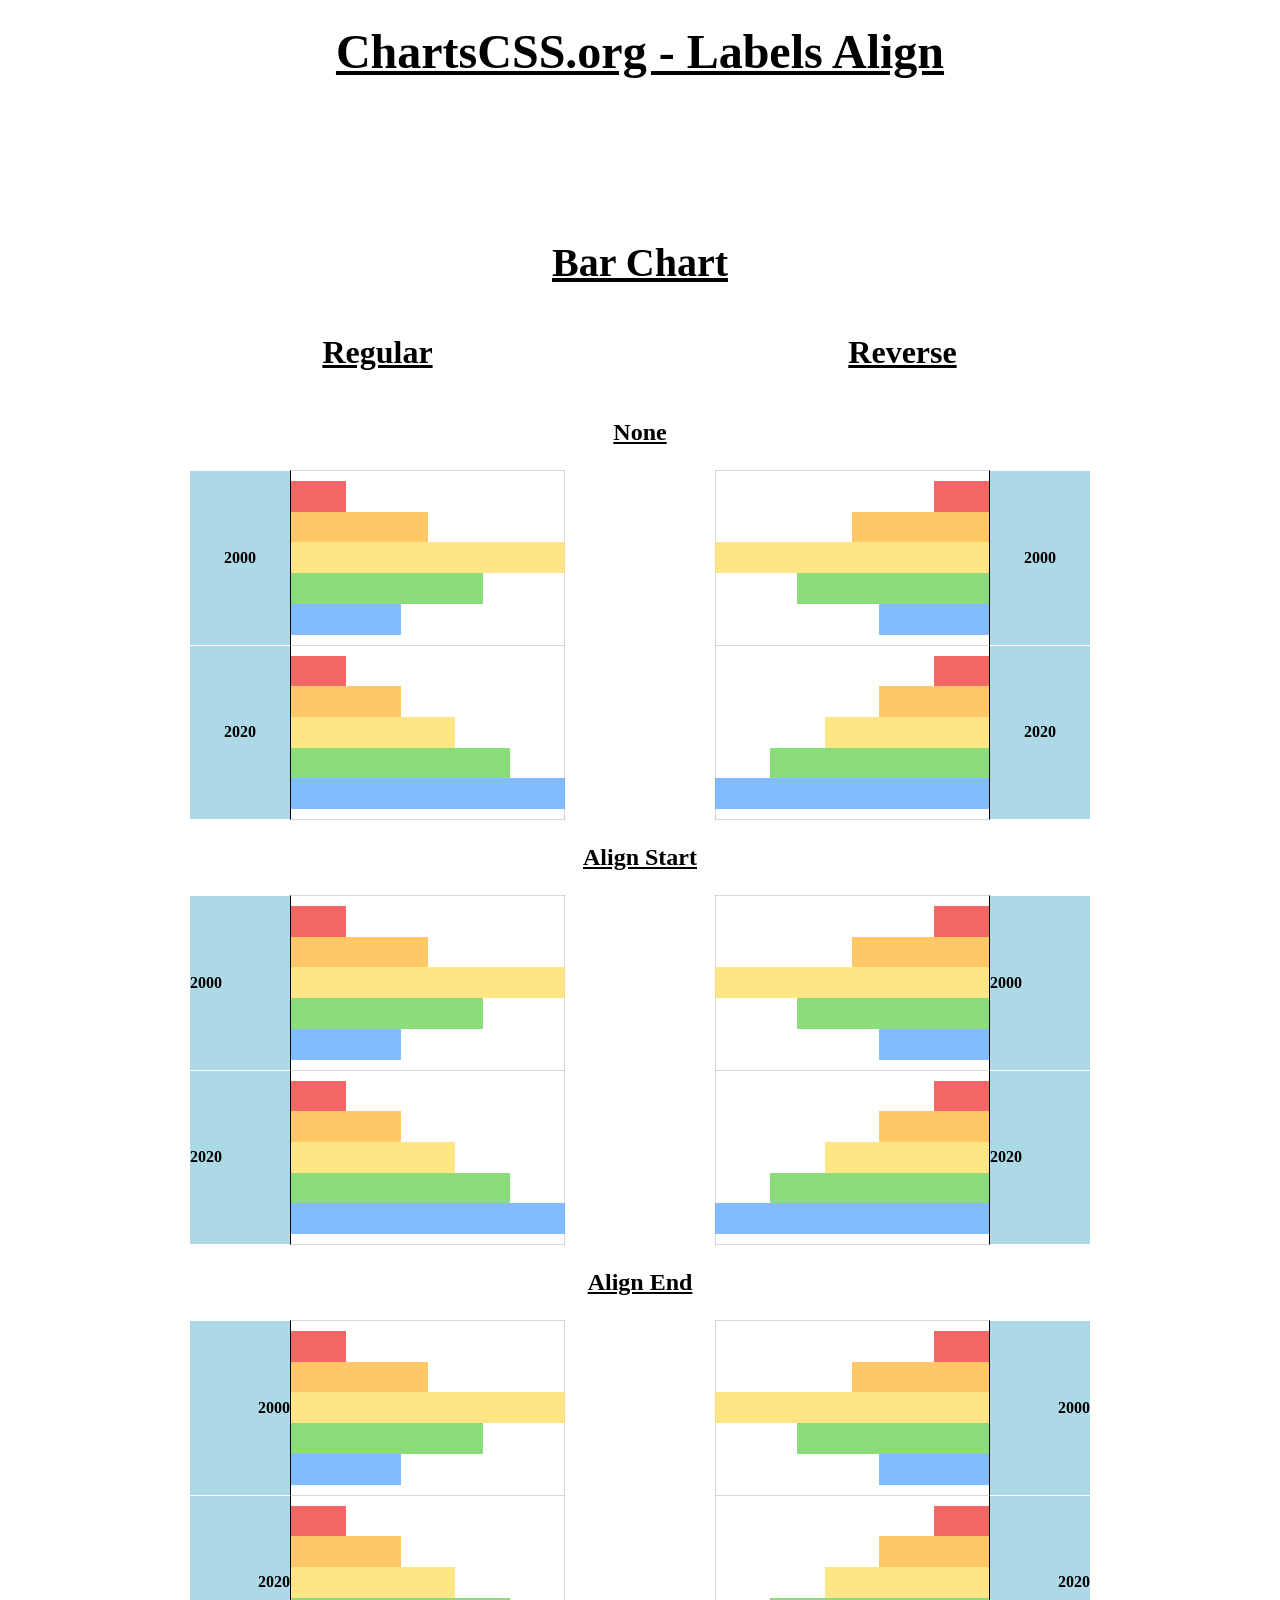
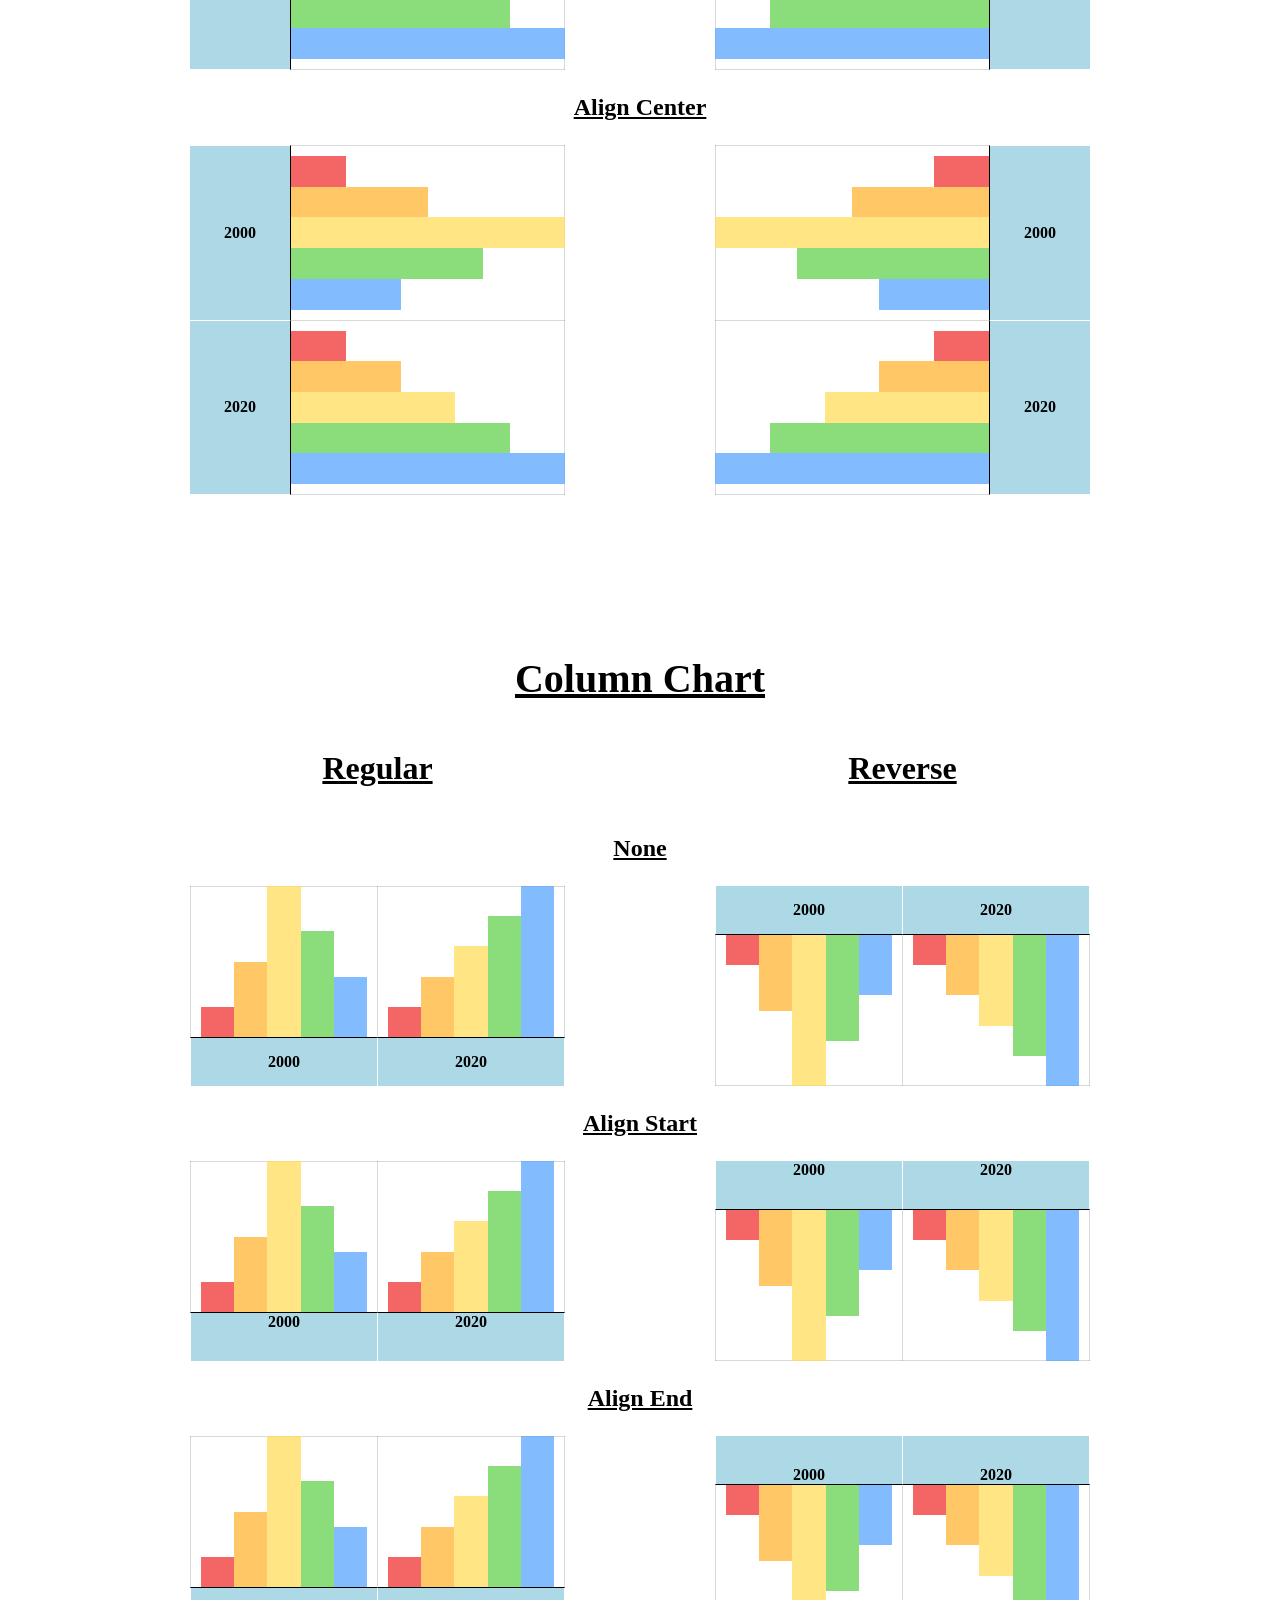
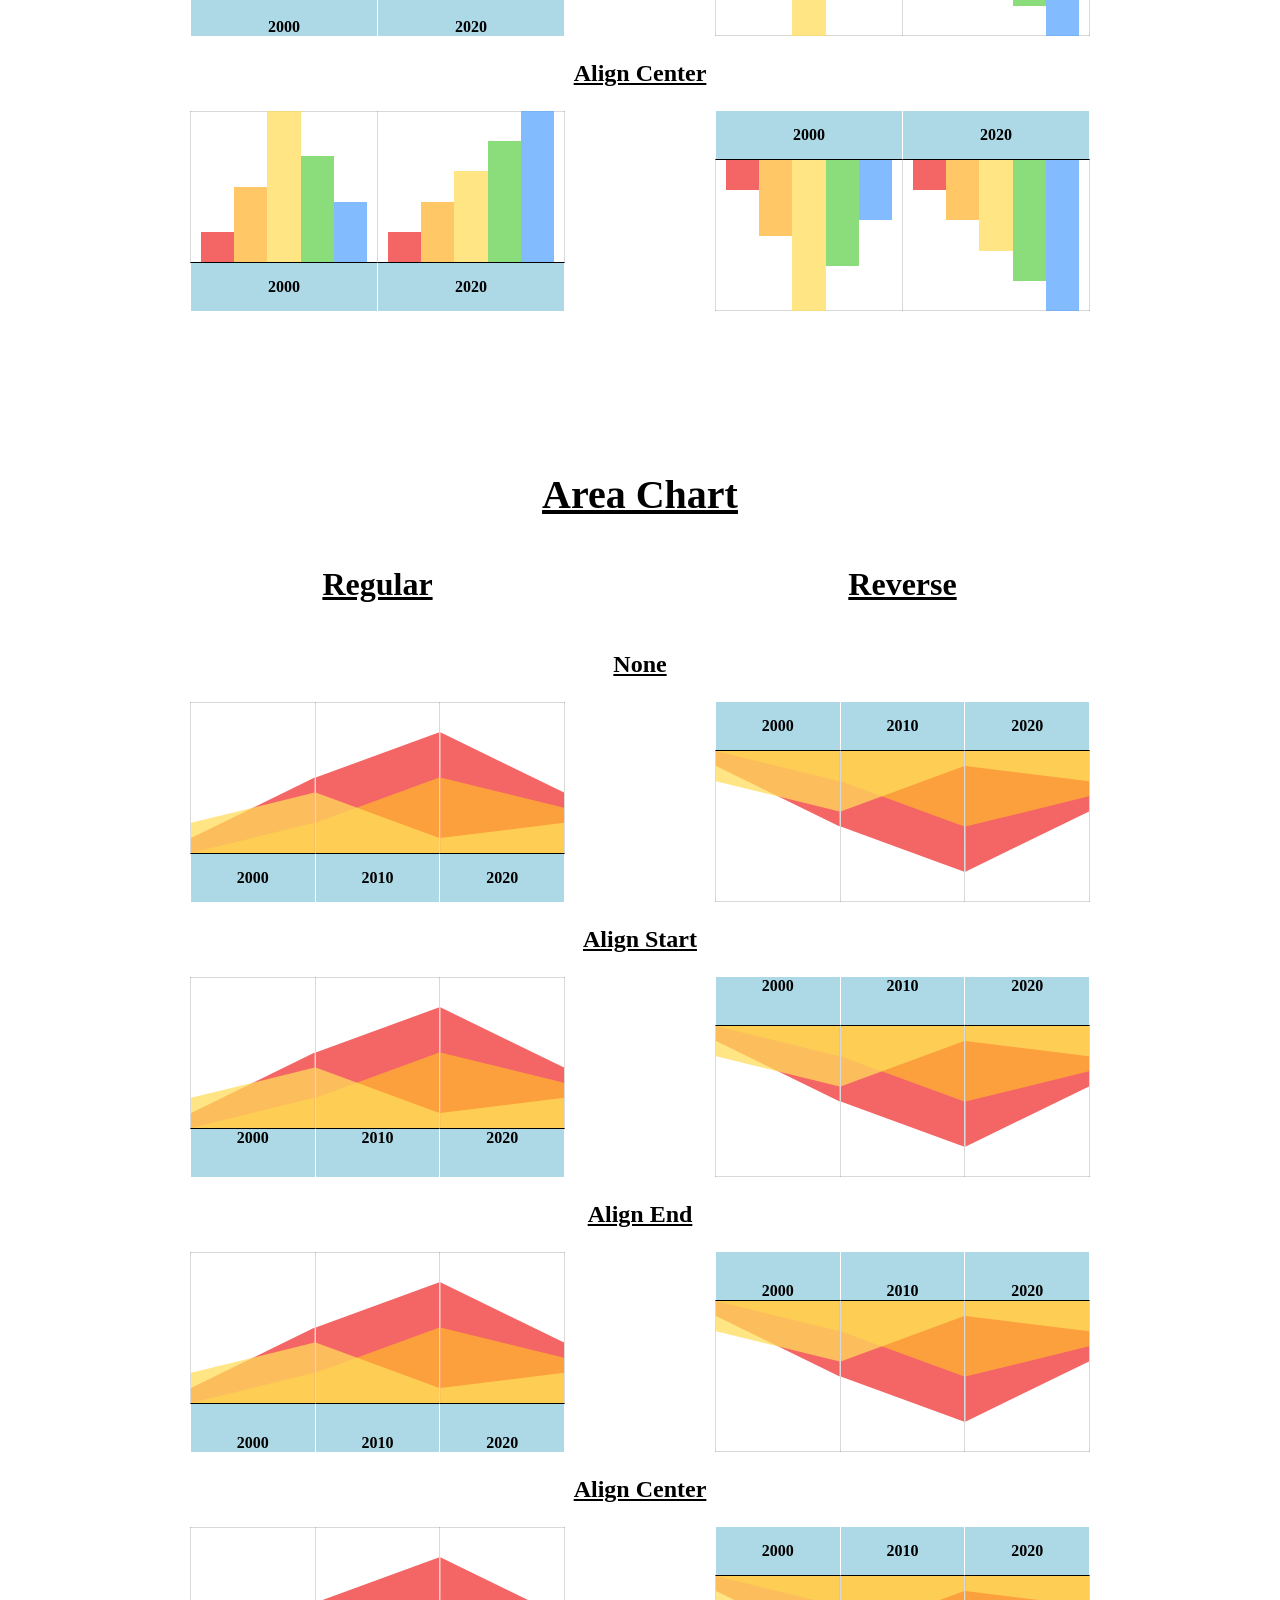
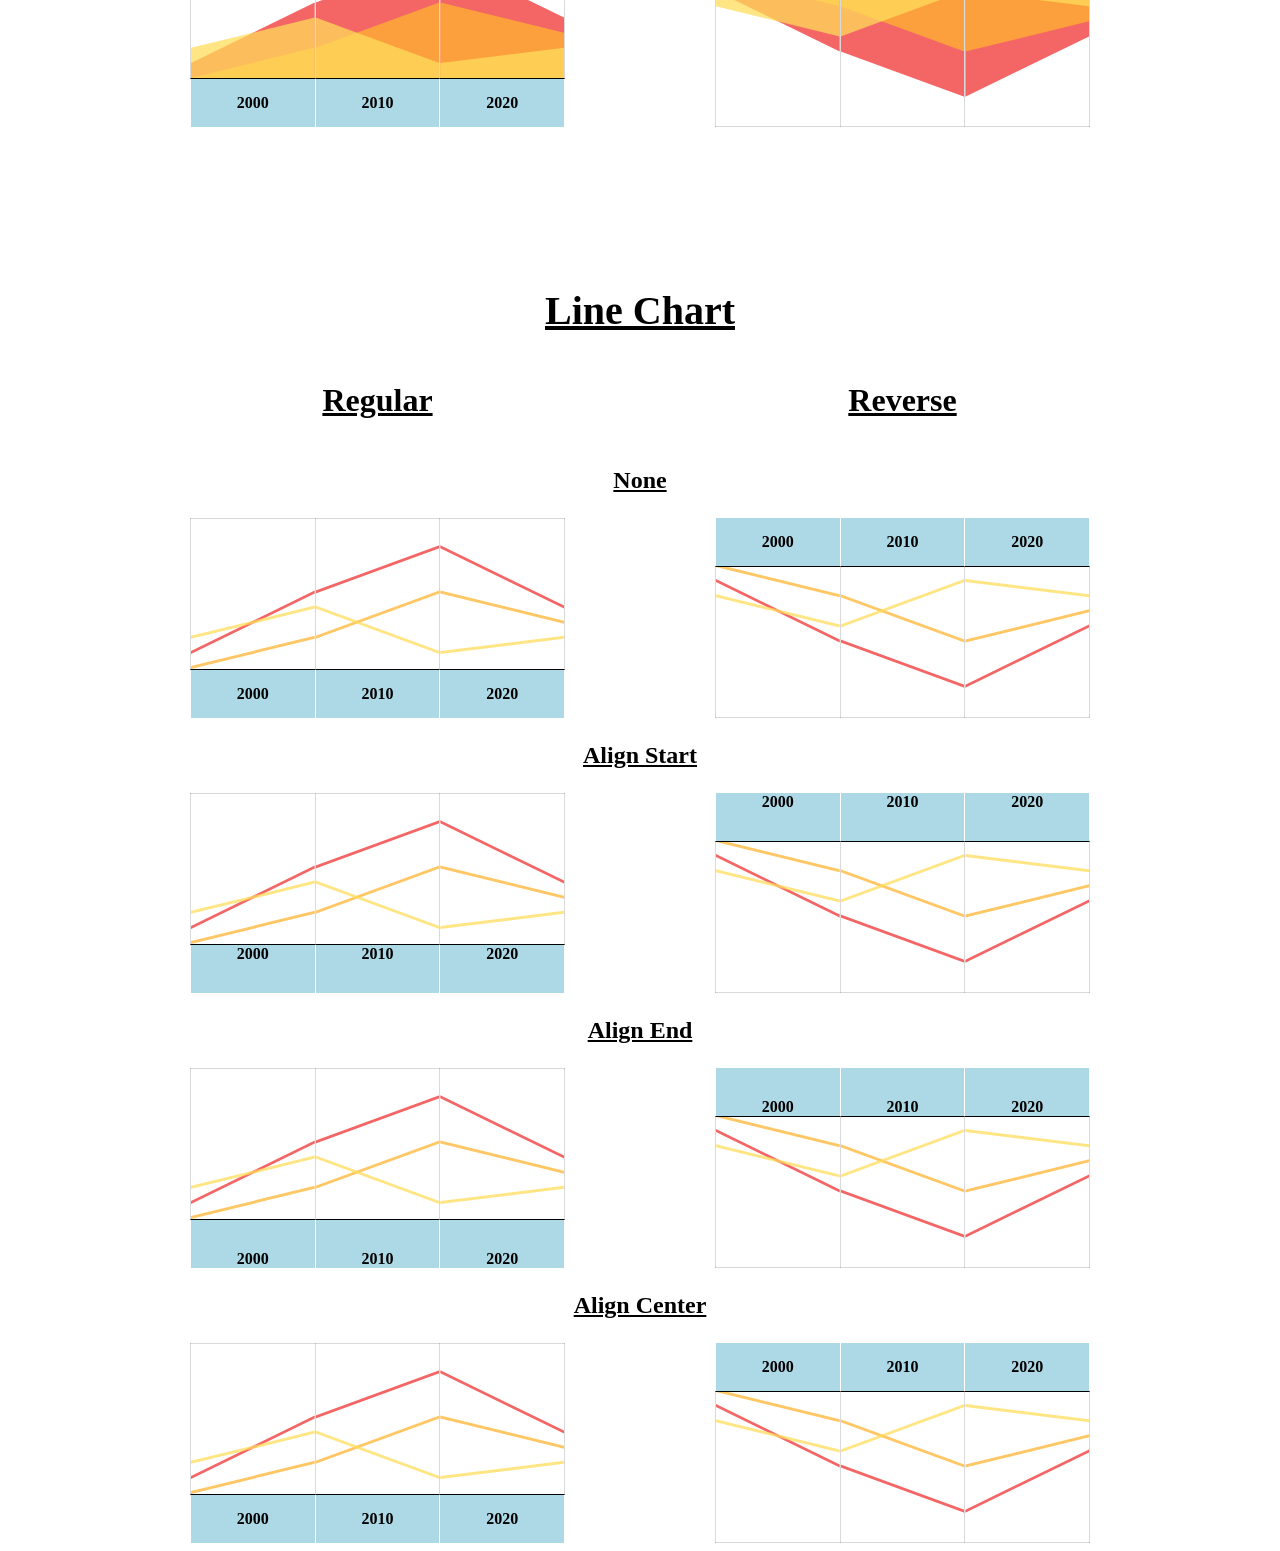
<file: app/static/charts/charts.css-0.9.0/src/labels-align.html>
<!DOCTYPE html>
<html lang="en">
<head>

  <meta charset="UTF-8">
  <meta name="viewport" content="width=device-width, initial-scale=1.0">
  <title>Charts.CSS Tests Page - Labels Align</title>
  <link rel="stylesheet" href="../dist/charts.min.css">

  <style>
    .container {
      max-width: 900px;
      margin: 0 auto;
    }
    .examples {
      display: grid;
      grid-template-columns: 1fr 1fr;
      column-gap: 150px;
    }
    h1, h2, h3, h4, h5, h6 {
      text-align: center;
      text-decoration: underline;
      margin: 1.5rem auto;
    }
    h1 {
      font-size: 3rem;
    }
    h2 {
      font-size: 2.5rem;
      margin-top: 10rem;
    }
    h3 {
      font-size: 2rem;
    }
    h4 {
      font-size: 1.5rem;
    }
    .charts-css tbody tr th {
      background-color: lightblue;
    }
    .charts-css.bar.show-labels {
      --labels-size: 100px !important;
    }
    .charts-css.column.show-labels,
    .charts-css.area.show-labels,
    .charts-css.line.show-labels {
      --labels-size: 3rem !important;
    }
  </style>

</head>
<body>

  <div class="container">

    <h1>ChartsCSS.org - Labels Align</h1>





    <h2 id="bar">Bar Chart</h2>

    <div class="examples bar-charts">
      <h3>Regular</h3>
      <h3>Reverse</h3>
    </div>

    <h4>None</h4>

    <div class="examples bar-charts">

      <table class="charts-css bar multiple show-labels hide-data show-primary-axis show-1-secondary-axes show-data-axes data-spacing-10" style="height: 350px;">
        <caption>Years Compared</caption>
        <thead>
          <tr>
            <th>Year</th>
            <th>Progress 1</th>
            <th>Progress 2</th>
            <th>Progress 3</th>
            <th>Progress 4</th>
            <th>Progress 5</th>
          </tr>
        </thead>
        <tbody>
          <tr>
            <th scope="row">2000</th>
            <td style="--size: 0.2;"> <span class="data"> 20 </span> </td>
            <td style="--size: 0.5;"> <span class="data"> 50 </span> </td>
            <td style="--size: 1.0;"> <span class="data"> 100 </span> </td>
            <td style="--size: 0.7;"> <span class="data"> 70 </span> </td>
            <td style="--size: 0.4;"> <span class="data"> 40 </span> </td>
          </tr>
          <tr>
            <th scope="row">2020</th>
            <td style="--size: 0.2;"> <span class="data"> 20 </span> </td>
            <td style="--size: 0.4;"> <span class="data"> 40 </span> </td>
            <td style="--size: 0.6;"> <span class="data"> 60 </span> </td>
            <td style="--size: 0.8;"> <span class="data"> 80 </span> </td>
            <td style="--size: 1.0;"> <span class="data"> 100 </span> </td>
          </tr>
        </tbody>
      </table>

      <table class="charts-css bar multiple show-labels hide-data show-primary-axis show-1-secondary-axes show-data-axes data-spacing-10 reverse" style="height: 350px;">
        <caption>Years Compared</caption>
        <thead>
          <tr>
            <th>Year</th>
            <th>Progress 1</th>
            <th>Progress 2</th>
            <th>Progress 3</th>
            <th>Progress 4</th>
            <th>Progress 5</th>
          </tr>
        </thead>
        <tbody>
          <tr>
            <th scope="row">2000</th>
            <td style="--size: 0.2;"> <span class="data"> 20 </span> </td>
            <td style="--size: 0.5;"> <span class="data"> 50 </span> </td>
            <td style="--size: 1.0;"> <span class="data"> 100 </span> </td>
            <td style="--size: 0.7;"> <span class="data"> 70 </span> </td>
            <td style="--size: 0.4;"> <span class="data"> 40 </span> </td>
          </tr>
          <tr>
            <th scope="row">2020</th>
            <td style="--size: 0.2;"> <span class="data"> 20 </span> </td>
            <td style="--size: 0.4;"> <span class="data"> 40 </span> </td>
            <td style="--size: 0.6;"> <span class="data"> 60 </span> </td>
            <td style="--size: 0.8;"> <span class="data"> 80 </span> </td>
            <td style="--size: 1.0;"> <span class="data"> 100 </span> </td>
          </tr>
        </tbody>
      </table>

    </div>

    <h4>Align Start</h4>

    <div class="examples bar-charts">

      <table class="charts-css bar multiple show-labels hide-data show-primary-axis show-1-secondary-axes show-data-axes data-spacing-10 labels-align-start" style="height: 350px;">
        <caption>Years Compared</caption>
        <thead>
          <tr>
            <th>Year</th>
            <th>Progress 1</th>
            <th>Progress 2</th>
            <th>Progress 3</th>
            <th>Progress 4</th>
            <th>Progress 5</th>
          </tr>
        </thead>
        <tbody>
          <tr>
            <th scope="row">2000</th>
            <td style="--size: 0.2;"> <span class="data"> 20 </span> </td>
            <td style="--size: 0.5;"> <span class="data"> 50 </span> </td>
            <td style="--size: 1.0;"> <span class="data"> 100 </span> </td>
            <td style="--size: 0.7;"> <span class="data"> 70 </span> </td>
            <td style="--size: 0.4;"> <span class="data"> 40 </span> </td>
          </tr>
          <tr>
            <th scope="row">2020</th>
            <td style="--size: 0.2;"> <span class="data"> 20 </span> </td>
            <td style="--size: 0.4;"> <span class="data"> 40 </span> </td>
            <td style="--size: 0.6;"> <span class="data"> 60 </span> </td>
            <td style="--size: 0.8;"> <span class="data"> 80 </span> </td>
            <td style="--size: 1.0;"> <span class="data"> 100 </span> </td>
          </tr>
        </tbody>
      </table>

      <table class="charts-css bar multiple show-labels hide-data show-primary-axis show-1-secondary-axes show-data-axes data-spacing-10 labels-align-start reverse" style="height: 350px;">
        <caption>Years Compared</caption>
        <thead>
          <tr>
            <th>Year</th>
            <th>Progress 1</th>
            <th>Progress 2</th>
            <th>Progress 3</th>
            <th>Progress 4</th>
            <th>Progress 5</th>
          </tr>
        </thead>
        <tbody>
          <tr>
            <th scope="row">2000</th>
            <td style="--size: 0.2;"> <span class="data"> 20 </span> </td>
            <td style="--size: 0.5;"> <span class="data"> 50 </span> </td>
            <td style="--size: 1.0;"> <span class="data"> 100 </span> </td>
            <td style="--size: 0.7;"> <span class="data"> 70 </span> </td>
            <td style="--size: 0.4;"> <span class="data"> 40 </span> </td>
          </tr>
          <tr>
            <th scope="row">2020</th>
            <td style="--size: 0.2;"> <span class="data"> 20 </span> </td>
            <td style="--size: 0.4;"> <span class="data"> 40 </span> </td>
            <td style="--size: 0.6;"> <span class="data"> 60 </span> </td>
            <td style="--size: 0.8;"> <span class="data"> 80 </span> </td>
            <td style="--size: 1.0;"> <span class="data"> 100 </span> </td>
          </tr>
        </tbody>
      </table>

    </div>

    <h4>Align End</h4>

    <div class="examples bar-charts">

      <table class="charts-css bar multiple show-labels hide-data show-primary-axis show-1-secondary-axes show-data-axes data-spacing-10 labels-align-end" style="height: 350px;">
        <caption>Years Compared</caption>
        <thead>
          <tr>
            <th>Year</th>
            <th>Progress 1</th>
            <th>Progress 2</th>
            <th>Progress 3</th>
            <th>Progress 4</th>
            <th>Progress 5</th>
          </tr>
        </thead>
        <tbody>
          <tr>
            <th scope="row">2000</th>
            <td style="--size: 0.2;"> <span class="data"> 20 </span> </td>
            <td style="--size: 0.5;"> <span class="data"> 50 </span> </td>
            <td style="--size: 1.0;"> <span class="data"> 100 </span> </td>
            <td style="--size: 0.7;"> <span class="data"> 70 </span> </td>
            <td style="--size: 0.4;"> <span class="data"> 40 </span> </td>
          </tr>
          <tr>
            <th scope="row">2020</th>
            <td style="--size: 0.2;"> <span class="data"> 20 </span> </td>
            <td style="--size: 0.4;"> <span class="data"> 40 </span> </td>
            <td style="--size: 0.6;"> <span class="data"> 60 </span> </td>
            <td style="--size: 0.8;"> <span class="data"> 80 </span> </td>
            <td style="--size: 1.0;"> <span class="data"> 100 </span> </td>
          </tr>
        </tbody>
      </table>

      <table class="charts-css bar multiple show-labels hide-data show-primary-axis show-1-secondary-axes show-data-axes data-spacing-10 labels-align-end reverse" style="height: 350px;">
        <caption>Years Compared</caption>
        <thead>
          <tr>
            <th>Year</th>
            <th>Progress 1</th>
            <th>Progress 2</th>
            <th>Progress 3</th>
            <th>Progress 4</th>
            <th>Progress 5</th>
          </tr>
        </thead>
        <tbody>
          <tr>
            <th scope="row">2000</th>
            <td style="--size: 0.2;"> <span class="data"> 20 </span> </td>
            <td style="--size: 0.5;"> <span class="data"> 50 </span> </td>
            <td style="--size: 1.0;"> <span class="data"> 100 </span> </td>
            <td style="--size: 0.7;"> <span class="data"> 70 </span> </td>
            <td style="--size: 0.4;"> <span class="data"> 40 </span> </td>
          </tr>
          <tr>
            <th scope="row">2020</th>
            <td style="--size: 0.2;"> <span class="data"> 20 </span> </td>
            <td style="--size: 0.4;"> <span class="data"> 40 </span> </td>
            <td style="--size: 0.6;"> <span class="data"> 60 </span> </td>
            <td style="--size: 0.8;"> <span class="data"> 80 </span> </td>
            <td style="--size: 1.0;"> <span class="data"> 100 </span> </td>
          </tr>
        </tbody>
      </table>

    </div>

    <h4>Align Center</h4>

    <div class="examples bar-charts">

      <table class="charts-css bar multiple show-labels hide-data show-primary-axis show-1-secondary-axes show-data-axes data-spacing-10 labels-align-center" style="height: 350px;">
        <caption>Years Compared</caption>
        <thead>
          <tr>
            <th>Year</th>
            <th>Progress 1</th>
            <th>Progress 2</th>
            <th>Progress 3</th>
            <th>Progress 4</th>
            <th>Progress 5</th>
          </tr>
        </thead>
        <tbody>
          <tr>
            <th scope="row">2000</th>
            <td style="--size: 0.2;"> <span class="data"> 20 </span> </td>
            <td style="--size: 0.5;"> <span class="data"> 50 </span> </td>
            <td style="--size: 1.0;"> <span class="data"> 100 </span> </td>
            <td style="--size: 0.7;"> <span class="data"> 70 </span> </td>
            <td style="--size: 0.4;"> <span class="data"> 40 </span> </td>
          </tr>
          <tr>
            <th scope="row">2020</th>
            <td style="--size: 0.2;"> <span class="data"> 20 </span> </td>
            <td style="--size: 0.4;"> <span class="data"> 40 </span> </td>
            <td style="--size: 0.6;"> <span class="data"> 60 </span> </td>
            <td style="--size: 0.8;"> <span class="data"> 80 </span> </td>
            <td style="--size: 1.0;"> <span class="data"> 100 </span> </td>
          </tr>
        </tbody>
      </table>

      <table class="charts-css bar multiple show-labels hide-data show-primary-axis show-1-secondary-axes show-data-axes data-spacing-10 labels-align-center reverse" style="height: 350px;">
        <caption>Years Compared</caption>
        <thead>
          <tr>
            <th>Year</th>
            <th>Progress 1</th>
            <th>Progress 2</th>
            <th>Progress 3</th>
            <th>Progress 4</th>
            <th>Progress 5</th>
          </tr>
        </thead>
        <tbody>
          <tr>
            <th scope="row">2000</th>
            <td style="--size: 0.2;"> <span class="data"> 20 </span> </td>
            <td style="--size: 0.5;"> <span class="data"> 50 </span> </td>
            <td style="--size: 1.0;"> <span class="data"> 100 </span> </td>
            <td style="--size: 0.7;"> <span class="data"> 70 </span> </td>
            <td style="--size: 0.4;"> <span class="data"> 40 </span> </td>
          </tr>
          <tr>
            <th scope="row">2020</th>
            <td style="--size: 0.2;"> <span class="data"> 20 </span> </td>
            <td style="--size: 0.4;"> <span class="data"> 40 </span> </td>
            <td style="--size: 0.6;"> <span class="data"> 60 </span> </td>
            <td style="--size: 0.8;"> <span class="data"> 80 </span> </td>
            <td style="--size: 1.0;"> <span class="data"> 100 </span> </td>
          </tr>
        </tbody>
      </table>

    </div>





    <h2 id="column">Column Chart</h2>

    <div class="examples column-charts">
      <h3>Regular</h3>
      <h3>Reverse</h3>
    </div>

    <h4>None</h4>

    <div class="examples column-charts">

      <table class="charts-css column multiple show-labels hide-data show-primary-axis show-1-secondary-axes show-data-axes data-spacing-10" style="height: 200px;">
        <caption>Years Compared</caption>
        <thead>
          <tr>
            <th>Year</th>
            <th>Progress 1</th>
            <th>Progress 2</th>
            <th>Progress 3</th>
            <th>Progress 4</th>
            <th>Progress 5</th>
          </tr>
        </thead>
        <tbody>
          <tr>
            <th scope="row">2000</th>
            <td style="--size: 0.2;"> <span class="data"> 20 </span> </td>
            <td style="--size: 0.5;"> <span class="data"> 50 </span> </td>
            <td style="--size: 1.0;"> <span class="data"> 100 </span> </td>
            <td style="--size: 0.7;"> <span class="data"> 70 </span> </td>
            <td style="--size: 0.4;"> <span class="data"> 40 </span> </td>
          </tr>
          <tr>
            <th scope="row">2020</th>
            <td style="--size: 0.2;"> <span class="data"> 20 </span> </td>
            <td style="--size: 0.4;"> <span class="data"> 40 </span> </td>
            <td style="--size: 0.6;"> <span class="data"> 60 </span> </td>
            <td style="--size: 0.8;"> <span class="data"> 80 </span> </td>
            <td style="--size: 1.0;"> <span class="data"> 100 </span> </td>
          </tr>
        </tbody>
      </table>

      <table class="charts-css column multiple show-labels hide-data show-primary-axis show-1-secondary-axes show-data-axes data-spacing-10 reverse" style="height: 200px;">
        <caption>Years Compared</caption>
        <thead>
          <tr>
            <th>Year</th>
            <th>Progress 1</th>
            <th>Progress 2</th>
            <th>Progress 3</th>
            <th>Progress 4</th>
            <th>Progress 5</th>
          </tr>
        </thead>
        <tbody>
          <tr>
            <th scope="row">2000</th>
            <td style="--size: 0.2;"> <span class="data"> 20 </span> </td>
            <td style="--size: 0.5;"> <span class="data"> 50 </span> </td>
            <td style="--size: 1.0;"> <span class="data"> 100 </span> </td>
            <td style="--size: 0.7;"> <span class="data"> 70 </span> </td>
            <td style="--size: 0.4;"> <span class="data"> 40 </span> </td>
          </tr>
          <tr>
            <th scope="row">2020</th>
            <td style="--size: 0.2;"> <span class="data"> 20 </span> </td>
            <td style="--size: 0.4;"> <span class="data"> 40 </span> </td>
            <td style="--size: 0.6;"> <span class="data"> 60 </span> </td>
            <td style="--size: 0.8;"> <span class="data"> 80 </span> </td>
            <td style="--size: 1.0;"> <span class="data"> 100 </span> </td>
          </tr>
        </tbody>
      </table>

    </div>

    <h4>Align Start</h4>

    <div class="examples column-charts">

      <table class="charts-css column multiple show-labels hide-data show-primary-axis show-1-secondary-axes show-data-axes data-spacing-10 labels-align-start" style="height: 200px;">
        <caption>Years Compared</caption>
        <thead>
          <tr>
            <th>Year</th>
            <th>Progress 1</th>
            <th>Progress 2</th>
            <th>Progress 3</th>
            <th>Progress 4</th>
            <th>Progress 5</th>
          </tr>
        </thead>
        <tbody>
          <tr>
            <th scope="row">2000</th>
            <td style="--size: 0.2;"> <span class="data"> 20 </span> </td>
            <td style="--size: 0.5;"> <span class="data"> 50 </span> </td>
            <td style="--size: 1.0;"> <span class="data"> 100 </span> </td>
            <td style="--size: 0.7;"> <span class="data"> 70 </span> </td>
            <td style="--size: 0.4;"> <span class="data"> 40 </span> </td>
          </tr>
          <tr>
            <th scope="row">2020</th>
            <td style="--size: 0.2;"> <span class="data"> 20 </span> </td>
            <td style="--size: 0.4;"> <span class="data"> 40 </span> </td>
            <td style="--size: 0.6;"> <span class="data"> 60 </span> </td>
            <td style="--size: 0.8;"> <span class="data"> 80 </span> </td>
            <td style="--size: 1.0;"> <span class="data"> 100 </span> </td>
          </tr>
        </tbody>
      </table>

      <table class="charts-css column multiple show-labels hide-data show-primary-axis show-1-secondary-axes show-data-axes data-spacing-10 labels-align-start reverse" style="height: 200px;">
        <caption>Years Compared</caption>
        <thead>
          <tr>
            <th>Year</th>
            <th>Progress 1</th>
            <th>Progress 2</th>
            <th>Progress 3</th>
            <th>Progress 4</th>
            <th>Progress 5</th>
          </tr>
        </thead>
        <tbody>
          <tr>
            <th scope="row">2000</th>
            <td style="--size: 0.2;"> <span class="data"> 20 </span> </td>
            <td style="--size: 0.5;"> <span class="data"> 50 </span> </td>
            <td style="--size: 1.0;"> <span class="data"> 100 </span> </td>
            <td style="--size: 0.7;"> <span class="data"> 70 </span> </td>
            <td style="--size: 0.4;"> <span class="data"> 40 </span> </td>
          </tr>
          <tr>
            <th scope="row">2020</th>
            <td style="--size: 0.2;"> <span class="data"> 20 </span> </td>
            <td style="--size: 0.4;"> <span class="data"> 40 </span> </td>
            <td style="--size: 0.6;"> <span class="data"> 60 </span> </td>
            <td style="--size: 0.8;"> <span class="data"> 80 </span> </td>
            <td style="--size: 1.0;"> <span class="data"> 100 </span> </td>
          </tr>
        </tbody>
      </table>

    </div>

    <h4>Align End</h4>

    <div class="examples column-charts">

      <table class="charts-css column multiple show-labels hide-data show-primary-axis show-1-secondary-axes show-data-axes data-spacing-10 labels-align-end" style="height: 200px;">
        <caption>Years Compared</caption>
        <thead>
          <tr>
            <th>Year</th>
            <th>Progress 1</th>
            <th>Progress 2</th>
            <th>Progress 3</th>
            <th>Progress 4</th>
            <th>Progress 5</th>
          </tr>
        </thead>
        <tbody>
          <tr>
            <th scope="row">2000</th>
            <td style="--size: 0.2;"> <span class="data"> 20 </span> </td>
            <td style="--size: 0.5;"> <span class="data"> 50 </span> </td>
            <td style="--size: 1.0;"> <span class="data"> 100 </span> </td>
            <td style="--size: 0.7;"> <span class="data"> 70 </span> </td>
            <td style="--size: 0.4;"> <span class="data"> 40 </span> </td>
          </tr>
          <tr>
            <th scope="row">2020</th>
            <td style="--size: 0.2;"> <span class="data"> 20 </span> </td>
            <td style="--size: 0.4;"> <span class="data"> 40 </span> </td>
            <td style="--size: 0.6;"> <span class="data"> 60 </span> </td>
            <td style="--size: 0.8;"> <span class="data"> 80 </span> </td>
            <td style="--size: 1.0;"> <span class="data"> 100 </span> </td>
          </tr>
        </tbody>
      </table>

      <table class="charts-css column multiple show-labels hide-data show-primary-axis show-1-secondary-axes show-data-axes data-spacing-10 labels-align-end reverse" style="height: 200px;">
        <caption>Years Compared</caption>
        <thead>
          <tr>
            <th>Year</th>
            <th>Progress 1</th>
            <th>Progress 2</th>
            <th>Progress 3</th>
            <th>Progress 4</th>
            <th>Progress 5</th>
          </tr>
        </thead>
        <tbody>
          <tr>
            <th scope="row">2000</th>
            <td style="--size: 0.2;"> <span class="data"> 20 </span> </td>
            <td style="--size: 0.5;"> <span class="data"> 50 </span> </td>
            <td style="--size: 1.0;"> <span class="data"> 100 </span> </td>
            <td style="--size: 0.7;"> <span class="data"> 70 </span> </td>
            <td style="--size: 0.4;"> <span class="data"> 40 </span> </td>
          </tr>
          <tr>
            <th scope="row">2020</th>
            <td style="--size: 0.2;"> <span class="data"> 20 </span> </td>
            <td style="--size: 0.4;"> <span class="data"> 40 </span> </td>
            <td style="--size: 0.6;"> <span class="data"> 60 </span> </td>
            <td style="--size: 0.8;"> <span class="data"> 80 </span> </td>
            <td style="--size: 1.0;"> <span class="data"> 100 </span> </td>
          </tr>
        </tbody>
      </table>

    </div>

    <h4>Align Center</h4>

    <div class="examples column-charts">

      <table class="charts-css column multiple show-labels hide-data show-primary-axis show-1-secondary-axes show-data-axes data-spacing-10 labels-align-center" style="height: 200px;">
        <caption>Years Compared</caption>
        <thead>
          <tr>
            <th>Year</th>
            <th>Progress 1</th>
            <th>Progress 2</th>
            <th>Progress 3</th>
            <th>Progress 4</th>
            <th>Progress 5</th>
          </tr>
        </thead>
        <tbody>
          <tr>
            <th scope="row">2000</th>
            <td style="--size: 0.2;"> <span class="data"> 20 </span> </td>
            <td style="--size: 0.5;"> <span class="data"> 50 </span> </td>
            <td style="--size: 1.0;"> <span class="data"> 100 </span> </td>
            <td style="--size: 0.7;"> <span class="data"> 70 </span> </td>
            <td style="--size: 0.4;"> <span class="data"> 40 </span> </td>
          </tr>
          <tr>
            <th scope="row">2020</th>
            <td style="--size: 0.2;"> <span class="data"> 20 </span> </td>
            <td style="--size: 0.4;"> <span class="data"> 40 </span> </td>
            <td style="--size: 0.6;"> <span class="data"> 60 </span> </td>
            <td style="--size: 0.8;"> <span class="data"> 80 </span> </td>
            <td style="--size: 1.0;"> <span class="data"> 100 </span> </td>
          </tr>
        </tbody>
      </table>

      <table class="charts-css column multiple show-labels hide-data show-primary-axis show-1-secondary-axes show-data-axes data-spacing-10 labels-align-center reverse" style="height: 200px;">
        <caption>Years Compared</caption>
        <thead>
          <tr>
            <th>Year</th>
            <th>Progress 1</th>
            <th>Progress 2</th>
            <th>Progress 3</th>
            <th>Progress 4</th>
            <th>Progress 5</th>
          </tr>
        </thead>
        <tbody>
          <tr>
            <th scope="row">2000</th>
            <td style="--size: 0.2;"> <span class="data"> 20 </span> </td>
            <td style="--size: 0.5;"> <span class="data"> 50 </span> </td>
            <td style="--size: 1.0;"> <span class="data"> 100 </span> </td>
            <td style="--size: 0.7;"> <span class="data"> 70 </span> </td>
            <td style="--size: 0.4;"> <span class="data"> 40 </span> </td>
          </tr>
          <tr>
            <th scope="row">2020</th>
            <td style="--size: 0.2;"> <span class="data"> 20 </span> </td>
            <td style="--size: 0.4;"> <span class="data"> 40 </span> </td>
            <td style="--size: 0.6;"> <span class="data"> 60 </span> </td>
            <td style="--size: 0.8;"> <span class="data"> 80 </span> </td>
            <td style="--size: 1.0;"> <span class="data"> 100 </span> </td>
          </tr>
        </tbody>
      </table>

    </div>





    <h2 id="area">Area Chart</h2>

    <div class="examples area-charts">
      <h3>Regular</h3>
      <h3>Reverse</h3>
    </div>

    <h4>None</h4>

    <div class="examples area-charts">

      <table class="charts-css area multiple show-labels hide-data show-primary-axis show-1-secondary-axes show-data-axes" style="height: 200px;">
        <caption>Years Compared</caption>
        <thead>
          <tr>
            <th>Year</th>
            <th>Progress 1</th>
            <th>Progress 2</th>
            <th>Progress 3</th>
          </tr>
        </thead>
        <tbody>
          <tr>
            <th scope="row">2000</th>
            <td style="--start:0.1; --size: 0.5;"> <span class="data"> 50 </span> </td>
            <td style="--start:0.0; --size: 0.2;"> <span class="data"> 20 </span> </td>
            <td style="--start:0.2; --size: 0.4;"> <span class="data"> 40 </span> </td>
          </tr>
          <tr>
            <th scope="row">2010</th>
            <td style="--start:0.5; --size: 0.8;"> <span class="data"> 80 </span> </td>
            <td style="--start:0.2; --size: 0.5;"> <span class="data"> 50 </span> </td>
            <td style="--start:0.4; --size: 0.1;"> <span class="data"> 10 </span> </td>
          </tr>
          <tr>
            <th scope="row">2020</th>
            <td style="--start:0.8; --size: 0.4;"> <span class="data"> 40 </span> </td>
            <td style="--start:0.5; --size: 0.3;"> <span class="data"> 30 </span> </td>
            <td style="--start:0.1; --size: 0.2;"> <span class="data"> 20 </span> </td>
          </tr>
        </tbody>
      </table>

      <table class="charts-css area multiple show-labels hide-data show-primary-axis show-1-secondary-axes show-data-axes reverse" style="height: 200px;">
        <caption>Years Compared</caption>
        <thead>
          <tr>
            <th>Year</th>
            <th>Progress 1</th>
            <th>Progress 2</th>
            <th>Progress 3</th>
          </tr>
        </thead>
        <tbody>
          <tr>
            <th scope="row">2000</th>
            <td style="--start:0.1; --size: 0.5;"> <span class="data"> 50 </span> </td>
            <td style="--start:0.0; --size: 0.2;"> <span class="data"> 20 </span> </td>
            <td style="--start:0.2; --size: 0.4;"> <span class="data"> 40 </span> </td>
          </tr>
          <tr>
            <th scope="row">2010</th>
            <td style="--start:0.5; --size: 0.8;"> <span class="data"> 80 </span> </td>
            <td style="--start:0.2; --size: 0.5;"> <span class="data"> 50 </span> </td>
            <td style="--start:0.4; --size: 0.1;"> <span class="data"> 10 </span> </td>
          </tr>
          <tr>
            <th scope="row">2020</th>
            <td style="--start:0.8; --size: 0.4;"> <span class="data"> 40 </span> </td>
            <td style="--start:0.5; --size: 0.3;"> <span class="data"> 30 </span> </td>
            <td style="--start:0.1; --size: 0.2;"> <span class="data"> 20 </span> </td>
          </tr>
        </tbody>
      </table>

    </div>

    <h4>Align Start</h4>

    <div class="examples area-charts">

      <table class="charts-css area multiple show-labels hide-data show-primary-axis show-1-secondary-axes show-data-axes labels-align-start" style="height: 200px;">
        <caption>Years Compared</caption>
        <thead>
          <tr>
            <th>Year</th>
            <th>Progress 1</th>
            <th>Progress 2</th>
            <th>Progress 3</th>
          </tr>
        </thead>
        <tbody>
          <tr>
            <th scope="row">2000</th>
            <td style="--start:0.1; --size: 0.5;"> <span class="data"> 50 </span> </td>
            <td style="--start:0.0; --size: 0.2;"> <span class="data"> 20 </span> </td>
            <td style="--start:0.2; --size: 0.4;"> <span class="data"> 40 </span> </td>
          </tr>
          <tr>
            <th scope="row">2010</th>
            <td style="--start:0.5; --size: 0.8;"> <span class="data"> 80 </span> </td>
            <td style="--start:0.2; --size: 0.5;"> <span class="data"> 50 </span> </td>
            <td style="--start:0.4; --size: 0.1;"> <span class="data"> 10 </span> </td>
          </tr>
          <tr>
            <th scope="row">2020</th>
            <td style="--start:0.8; --size: 0.4;"> <span class="data"> 40 </span> </td>
            <td style="--start:0.5; --size: 0.3;"> <span class="data"> 30 </span> </td>
            <td style="--start:0.1; --size: 0.2;"> <span class="data"> 20 </span> </td>
          </tr>
        </tbody>
      </table>

      <table class="charts-css area multiple show-labels hide-data show-primary-axis show-1-secondary-axes show-data-axes labels-align-start reverse" style="height: 200px;">
        <caption>Years Compared</caption>
        <thead>
          <tr>
            <th>Year</th>
            <th>Progress 1</th>
            <th>Progress 2</th>
            <th>Progress 3</th>
          </tr>
        </thead>
        <tbody>
          <tr>
            <th scope="row">2000</th>
            <td style="--start:0.1; --size: 0.5;"> <span class="data"> 50 </span> </td>
            <td style="--start:0.0; --size: 0.2;"> <span class="data"> 20 </span> </td>
            <td style="--start:0.2; --size: 0.4;"> <span class="data"> 40 </span> </td>
          </tr>
          <tr>
            <th scope="row">2010</th>
            <td style="--start:0.5; --size: 0.8;"> <span class="data"> 80 </span> </td>
            <td style="--start:0.2; --size: 0.5;"> <span class="data"> 50 </span> </td>
            <td style="--start:0.4; --size: 0.1;"> <span class="data"> 10 </span> </td>
          </tr>
          <tr>
            <th scope="row">2020</th>
            <td style="--start:0.8; --size: 0.4;"> <span class="data"> 40 </span> </td>
            <td style="--start:0.5; --size: 0.3;"> <span class="data"> 30 </span> </td>
            <td style="--start:0.1; --size: 0.2;"> <span class="data"> 20 </span> </td>
          </tr>
        </tbody>
      </table>

    </div>

    <h4>Align End</h4>

    <div class="examples area-charts">

      <table class="charts-css area multiple show-labels hide-data show-primary-axis show-1-secondary-axes show-data-axes labels-align-end" style="height: 200px;">
        <caption>Years Compared</caption>
        <thead>
          <tr>
            <th>Year</th>
            <th>Progress 1</th>
            <th>Progress 2</th>
            <th>Progress 3</th>
          </tr>
        </thead>
        <tbody>
          <tr>
            <th scope="row">2000</th>
            <td style="--start:0.1; --size: 0.5;"> <span class="data"> 50 </span> </td>
            <td style="--start:0.0; --size: 0.2;"> <span class="data"> 20 </span> </td>
            <td style="--start:0.2; --size: 0.4;"> <span class="data"> 40 </span> </td>
          </tr>
          <tr>
            <th scope="row">2010</th>
            <td style="--start:0.5; --size: 0.8;"> <span class="data"> 80 </span> </td>
            <td style="--start:0.2; --size: 0.5;"> <span class="data"> 50 </span> </td>
            <td style="--start:0.4; --size: 0.1;"> <span class="data"> 10 </span> </td>
          </tr>
          <tr>
            <th scope="row">2020</th>
            <td style="--start:0.8; --size: 0.4;"> <span class="data"> 40 </span> </td>
            <td style="--start:0.5; --size: 0.3;"> <span class="data"> 30 </span> </td>
            <td style="--start:0.1; --size: 0.2;"> <span class="data"> 20 </span> </td>
          </tr>
        </tbody>
      </table>

      <table class="charts-css area multiple show-labels hide-data show-primary-axis show-1-secondary-axes show-data-axes labels-align-end reverse" style="height: 200px;">
        <caption>Years Compared</caption>
        <thead>
          <tr>
            <th>Year</th>
            <th>Progress 1</th>
            <th>Progress 2</th>
            <th>Progress 3</th>
          </tr>
        </thead>
        <tbody>
          <tr>
            <th scope="row">2000</th>
            <td style="--start:0.1; --size: 0.5;"> <span class="data"> 50 </span> </td>
            <td style="--start:0.0; --size: 0.2;"> <span class="data"> 20 </span> </td>
            <td style="--start:0.2; --size: 0.4;"> <span class="data"> 40 </span> </td>
          </tr>
          <tr>
            <th scope="row">2010</th>
            <td style="--start:0.5; --size: 0.8;"> <span class="data"> 80 </span> </td>
            <td style="--start:0.2; --size: 0.5;"> <span class="data"> 50 </span> </td>
            <td style="--start:0.4; --size: 0.1;"> <span class="data"> 10 </span> </td>
          </tr>
          <tr>
            <th scope="row">2020</th>
            <td style="--start:0.8; --size: 0.4;"> <span class="data"> 40 </span> </td>
            <td style="--start:0.5; --size: 0.3;"> <span class="data"> 30 </span> </td>
            <td style="--start:0.1; --size: 0.2;"> <span class="data"> 20 </span> </td>
          </tr>
        </tbody>
      </table>

    </div>

    <h4>Align Center</h4>

    <div class="examples area-charts">

      <table class="charts-css area multiple show-labels hide-data show-primary-axis show-1-secondary-axes show-data-axes labels-align-center" style="height: 200px;">
        <caption>Years Compared</caption>
        <thead>
          <tr>
            <th>Year</th>
            <th>Progress 1</th>
            <th>Progress 2</th>
            <th>Progress 3</th>
          </tr>
        </thead>
        <tbody>
          <tr>
            <th scope="row">2000</th>
            <td style="--start:0.1; --size: 0.5;"> <span class="data"> 50 </span> </td>
            <td style="--start:0.0; --size: 0.2;"> <span class="data"> 20 </span> </td>
            <td style="--start:0.2; --size: 0.4;"> <span class="data"> 40 </span> </td>
          </tr>
          <tr>
            <th scope="row">2010</th>
            <td style="--start:0.5; --size: 0.8;"> <span class="data"> 80 </span> </td>
            <td style="--start:0.2; --size: 0.5;"> <span class="data"> 50 </span> </td>
            <td style="--start:0.4; --size: 0.1;"> <span class="data"> 10 </span> </td>
          </tr>
          <tr>
            <th scope="row">2020</th>
            <td style="--start:0.8; --size: 0.4;"> <span class="data"> 40 </span> </td>
            <td style="--start:0.5; --size: 0.3;"> <span class="data"> 30 </span> </td>
            <td style="--start:0.1; --size: 0.2;"> <span class="data"> 20 </span> </td>
          </tr>
        </tbody>
      </table>

      <table class="charts-css area multiple show-labels hide-data show-primary-axis show-1-secondary-axes show-data-axes labels-align-center reverse" style="height: 200px;">
        <caption>Years Compared</caption>
        <thead>
          <tr>
            <th>Year</th>
            <th>Progress 1</th>
            <th>Progress 2</th>
            <th>Progress 3</th>
          </tr>
        </thead>
        <tbody>
          <tr>
            <th scope="row">2000</th>
            <td style="--start:0.1; --size: 0.5;"> <span class="data"> 50 </span> </td>
            <td style="--start:0.0; --size: 0.2;"> <span class="data"> 20 </span> </td>
            <td style="--start:0.2; --size: 0.4;"> <span class="data"> 40 </span> </td>
          </tr>
          <tr>
            <th scope="row">2010</th>
            <td style="--start:0.5; --size: 0.8;"> <span class="data"> 80 </span> </td>
            <td style="--start:0.2; --size: 0.5;"> <span class="data"> 50 </span> </td>
            <td style="--start:0.4; --size: 0.1;"> <span class="data"> 10 </span> </td>
          </tr>
          <tr>
            <th scope="row">2020</th>
            <td style="--start:0.8; --size: 0.4;"> <span class="data"> 40 </span> </td>
            <td style="--start:0.5; --size: 0.3;"> <span class="data"> 30 </span> </td>
            <td style="--start:0.1; --size: 0.2;"> <span class="data"> 20 </span> </td>
          </tr>
        </tbody>
      </table>

    </div>





    <h2 id="line">Line Chart</h2>

    <div class="examples line-charts">
      <h3>Regular</h3>
      <h3>Reverse</h3>
    </div>

    <h4>None</h4>

    <div class="examples line-charts">

      <table class="charts-css line multiple show-labels hide-data show-primary-axis show-1-secondary-axes show-data-axes" style="height: 200px;">
        <caption>Years Compared</caption>
        <thead>
          <tr>
            <th>Year</th>
            <th>Progress 1</th>
            <th>Progress 2</th>
            <th>Progress 3</th>
          </tr>
        </thead>
        <tbody>
          <tr>
            <th scope="row">2000</th>
            <td style="--start:0.1; --size: 0.5;"> <span class="data"> 50 </span> </td>
            <td style="--start:0.0; --size: 0.2;"> <span class="data"> 20 </span> </td>
            <td style="--start:0.2; --size: 0.4;"> <span class="data"> 40 </span> </td>
          </tr>
          <tr>
            <th scope="row">2010</th>
            <td style="--start:0.5; --size: 0.8;"> <span class="data"> 80 </span> </td>
            <td style="--start:0.2; --size: 0.5;"> <span class="data"> 50 </span> </td>
            <td style="--start:0.4; --size: 0.1;"> <span class="data"> 10 </span> </td>
          </tr>
          <tr>
            <th scope="row">2020</th>
            <td style="--start:0.8; --size: 0.4;"> <span class="data"> 40 </span> </td>
            <td style="--start:0.5; --size: 0.3;"> <span class="data"> 30 </span> </td>
            <td style="--start:0.1; --size: 0.2;"> <span class="data"> 20 </span> </td>
          </tr>
        </tbody>
      </table>

      <table class="charts-css line multiple show-labels hide-data show-primary-axis show-1-secondary-axes show-data-axes reverse" style="height: 200px;">
        <caption>Years Compared</caption>
        <thead>
          <tr>
            <th>Year</th>
            <th>Progress 1</th>
            <th>Progress 2</th>
            <th>Progress 3</th>
          </tr>
        </thead>
        <tbody>
          <tr>
            <th scope="row">2000</th>
            <td style="--start:0.1; --size: 0.5;"> <span class="data"> 50 </span> </td>
            <td style="--start:0.0; --size: 0.2;"> <span class="data"> 20 </span> </td>
            <td style="--start:0.2; --size: 0.4;"> <span class="data"> 40 </span> </td>
          </tr>
          <tr>
            <th scope="row">2010</th>
            <td style="--start:0.5; --size: 0.8;"> <span class="data"> 80 </span> </td>
            <td style="--start:0.2; --size: 0.5;"> <span class="data"> 50 </span> </td>
            <td style="--start:0.4; --size: 0.1;"> <span class="data"> 10 </span> </td>
          </tr>
          <tr>
            <th scope="row">2020</th>
            <td style="--start:0.8; --size: 0.4;"> <span class="data"> 40 </span> </td>
            <td style="--start:0.5; --size: 0.3;"> <span class="data"> 30 </span> </td>
            <td style="--start:0.1; --size: 0.2;"> <span class="data"> 20 </span> </td>
          </tr>
        </tbody>
      </table>

    </div>

    <h4>Align Start</h4>

    <div class="examples line-charts">

      <table class="charts-css line multiple show-labels hide-data show-primary-axis show-1-secondary-axes show-data-axes labels-align-start" style="height: 200px;">
        <caption>Years Compared</caption>
        <thead>
          <tr>
            <th>Year</th>
            <th>Progress 1</th>
            <th>Progress 2</th>
            <th>Progress 3</th>
          </tr>
        </thead>
        <tbody>
          <tr>
            <th scope="row">2000</th>
            <td style="--start:0.1; --size: 0.5;"> <span class="data"> 50 </span> </td>
            <td style="--start:0.0; --size: 0.2;"> <span class="data"> 20 </span> </td>
            <td style="--start:0.2; --size: 0.4;"> <span class="data"> 40 </span> </td>
          </tr>
          <tr>
            <th scope="row">2010</th>
            <td style="--start:0.5; --size: 0.8;"> <span class="data"> 80 </span> </td>
            <td style="--start:0.2; --size: 0.5;"> <span class="data"> 50 </span> </td>
            <td style="--start:0.4; --size: 0.1;"> <span class="data"> 10 </span> </td>
          </tr>
          <tr>
            <th scope="row">2020</th>
            <td style="--start:0.8; --size: 0.4;"> <span class="data"> 40 </span> </td>
            <td style="--start:0.5; --size: 0.3;"> <span class="data"> 30 </span> </td>
            <td style="--start:0.1; --size: 0.2;"> <span class="data"> 20 </span> </td>
          </tr>
        </tbody>
      </table>

      <table class="charts-css line multiple show-labels hide-data show-primary-axis show-1-secondary-axes show-data-axes labels-align-start reverse" style="height: 200px;">
        <caption>Years Compared</caption>
        <thead>
          <tr>
            <th>Year</th>
            <th>Progress 1</th>
            <th>Progress 2</th>
            <th>Progress 3</th>
          </tr>
        </thead>
        <tbody>
          <tr>
            <th scope="row">2000</th>
            <td style="--start:0.1; --size: 0.5;"> <span class="data"> 50 </span> </td>
            <td style="--start:0.0; --size: 0.2;"> <span class="data"> 20 </span> </td>
            <td style="--start:0.2; --size: 0.4;"> <span class="data"> 40 </span> </td>
          </tr>
          <tr>
            <th scope="row">2010</th>
            <td style="--start:0.5; --size: 0.8;"> <span class="data"> 80 </span> </td>
            <td style="--start:0.2; --size: 0.5;"> <span class="data"> 50 </span> </td>
            <td style="--start:0.4; --size: 0.1;"> <span class="data"> 10 </span> </td>
          </tr>
          <tr>
            <th scope="row">2020</th>
            <td style="--start:0.8; --size: 0.4;"> <span class="data"> 40 </span> </td>
            <td style="--start:0.5; --size: 0.3;"> <span class="data"> 30 </span> </td>
            <td style="--start:0.1; --size: 0.2;"> <span class="data"> 20 </span> </td>
          </tr>
        </tbody>
      </table>

    </div>

    <h4>Align End</h4>

    <div class="examples line-charts">

      <table class="charts-css line multiple show-labels hide-data show-primary-axis show-1-secondary-axes show-data-axes labels-align-end" style="height: 200px;">
        <caption>Years Compared</caption>
        <thead>
          <tr>
            <th>Year</th>
            <th>Progress 1</th>
            <th>Progress 2</th>
            <th>Progress 3</th>
          </tr>
        </thead>
        <tbody>
          <tr>
            <th scope="row">2000</th>
            <td style="--start:0.1; --size: 0.5;"> <span class="data"> 50 </span> </td>
            <td style="--start:0.0; --size: 0.2;"> <span class="data"> 20 </span> </td>
            <td style="--start:0.2; --size: 0.4;"> <span class="data"> 40 </span> </td>
          </tr>
          <tr>
            <th scope="row">2010</th>
            <td style="--start:0.5; --size: 0.8;"> <span class="data"> 80 </span> </td>
            <td style="--start:0.2; --size: 0.5;"> <span class="data"> 50 </span> </td>
            <td style="--start:0.4; --size: 0.1;"> <span class="data"> 10 </span> </td>
          </tr>
          <tr>
            <th scope="row">2020</th>
            <td style="--start:0.8; --size: 0.4;"> <span class="data"> 40 </span> </td>
            <td style="--start:0.5; --size: 0.3;"> <span class="data"> 30 </span> </td>
            <td style="--start:0.1; --size: 0.2;"> <span class="data"> 20 </span> </td>
          </tr>
        </tbody>
      </table>

      <table class="charts-css line multiple show-labels hide-data show-primary-axis show-1-secondary-axes show-data-axes labels-align-end reverse" style="height: 200px;">
        <caption>Years Compared</caption>
        <thead>
          <tr>
            <th>Year</th>
            <th>Progress 1</th>
            <th>Progress 2</th>
            <th>Progress 3</th>
          </tr>
        </thead>
        <tbody>
          <tr>
            <th scope="row">2000</th>
            <td style="--start:0.1; --size: 0.5;"> <span class="data"> 50 </span> </td>
            <td style="--start:0.0; --size: 0.2;"> <span class="data"> 20 </span> </td>
            <td style="--start:0.2; --size: 0.4;"> <span class="data"> 40 </span> </td>
          </tr>
          <tr>
            <th scope="row">2010</th>
            <td style="--start:0.5; --size: 0.8;"> <span class="data"> 80 </span> </td>
            <td style="--start:0.2; --size: 0.5;"> <span class="data"> 50 </span> </td>
            <td style="--start:0.4; --size: 0.1;"> <span class="data"> 10 </span> </td>
          </tr>
          <tr>
            <th scope="row">2020</th>
            <td style="--start:0.8; --size: 0.4;"> <span class="data"> 40 </span> </td>
            <td style="--start:0.5; --size: 0.3;"> <span class="data"> 30 </span> </td>
            <td style="--start:0.1; --size: 0.2;"> <span class="data"> 20 </span> </td>
          </tr>
        </tbody>
      </table>

    </div>

    <h4>Align Center</h4>

    <div class="examples line-charts">

      <table class="charts-css line multiple show-labels hide-data show-primary-axis show-1-secondary-axes show-data-axes labels-align-center" style="height: 200px;">
        <caption>Years Compared</caption>
        <thead>
          <tr>
            <th>Year</th>
            <th>Progress 1</th>
            <th>Progress 2</th>
            <th>Progress 3</th>
          </tr>
        </thead>
        <tbody>
          <tr>
            <th scope="row">2000</th>
            <td style="--start:0.1; --size: 0.5;"> <span class="data"> 50 </span> </td>
            <td style="--start:0.0; --size: 0.2;"> <span class="data"> 20 </span> </td>
            <td style="--start:0.2; --size: 0.4;"> <span class="data"> 40 </span> </td>
          </tr>
          <tr>
            <th scope="row">2010</th>
            <td style="--start:0.5; --size: 0.8;"> <span class="data"> 80 </span> </td>
            <td style="--start:0.2; --size: 0.5;"> <span class="data"> 50 </span> </td>
            <td style="--start:0.4; --size: 0.1;"> <span class="data"> 10 </span> </td>
          </tr>
          <tr>
            <th scope="row">2020</th>
            <td style="--start:0.8; --size: 0.4;"> <span class="data"> 40 </span> </td>
            <td style="--start:0.5; --size: 0.3;"> <span class="data"> 30 </span> </td>
            <td style="--start:0.1; --size: 0.2;"> <span class="data"> 20 </span> </td>
          </tr>
        </tbody>
      </table>

      <table class="charts-css line multiple show-labels hide-data show-primary-axis show-1-secondary-axes show-data-axes labels-align-center reverse" style="height: 200px;">
        <caption>Years Compared</caption>
        <thead>
          <tr>
            <th>Year</th>
            <th>Progress 1</th>
            <th>Progress 2</th>
            <th>Progress 3</th>
          </tr>
        </thead>
        <tbody>
          <tr>
            <th scope="row">2000</th>
            <td style="--start:0.1; --size: 0.5;"> <span class="data"> 50 </span> </td>
            <td style="--start:0.0; --size: 0.2;"> <span class="data"> 20 </span> </td>
            <td style="--start:0.2; --size: 0.4;"> <span class="data"> 40 </span> </td>
          </tr>
          <tr>
            <th scope="row">2010</th>
            <td style="--start:0.5; --size: 0.8;"> <span class="data"> 80 </span> </td>
            <td style="--start:0.2; --size: 0.5;"> <span class="data"> 50 </span> </td>
            <td style="--start:0.4; --size: 0.1;"> <span class="data"> 10 </span> </td>
          </tr>
          <tr>
            <th scope="row">2020</th>
            <td style="--start:0.8; --size: 0.4;"> <span class="data"> 40 </span> </td>
            <td style="--start:0.5; --size: 0.3;"> <span class="data"> 30 </span> </td>
            <td style="--start:0.1; --size: 0.2;"> <span class="data"> 20 </span> </td>
          </tr>
        </tbody>
      </table>

    </div>





  </div>

</body>
</html>
</file>
<file: style.css>
html{
    background-color: #cdcdcd;
}

*{
    margin: 0;
    padding: 0.5%;
    box-sizing: border-box;
    font-family: 'Lato', sans-serif;
}

.header{
    animation: fadein 2s;
    background-image: url("images/headertest.png");
    background-repeat: no-repeat;
    background-size: cover;
    background-position: top;
    display: flex;
    width: 100%;
    height: 100%;
    max-width: 100%;
}

.center{
    max-width: 100%;
    width: 100%;
    display: flex;
    flex-wrap: wrap;
    text-align: center;
    align-items: center;
    justify-content: center;
}

.colyserlogo{
    margin-top: 8%;
    width: 50%;
    animation: fadein 5s;
}

.colyserlogo img{
    max-width: 100%;
}

.description{
    margin-top: 10%;
    font-size: 25px;
    font-weight: bold;
    white-space: nowrap;
    color: #303030;
    width: 50%;
    animation: fadein 5s;
}

.btn {
    width: 100%;
    margin-top: 20%;
}

.button {
    animation: fadein 5s;
    padding-top: 26px;
    padding-bottom: 26px;
    padding-left: 60px;
    padding-right: 60px;
    height: 80px;
    width: 190px;
    margin-top: 24%;
    font-size: 20px;
    border: none;
    background-color: rgb(48, 48, 48);
    color: rgb(205, 205, 205);
    text-align: center;
    text-decoration: none;
    cursor: pointer;
    transition-duration: 0.4s;
    box-shadow: 0 0 20px 0 rgba(0,0,0,0.24),0 0 50px 0 rgba(0,0,0,0.19);
}

.buttonshadow:hover {
    color:#303030;
    background-color: #cdcdcd;
  }

.arrow{
    height: 500px;
    background-color: transparent;
}

/* .arrow_icon {
    width: 5%;
    margin-top: 20%;
} */

section.main{
    padding: 5%;
}

.center_main{
    max-width: 100%;
    width: 100%;
    display: flex;
    flex-wrap: wrap;
    text-align: center;
    align-items: center;
    justify-content: center;
}

.graph01{
    display: flex;
    width: 100%;
    margin-top: 20%;
    text-align: center;
    align-items: center;
    justify-content: center;
}

.graph01_data{
    width: 50%;
}

.textgraph01{
    width: 50%;
    color: #303030;
}

.graph02{
    display: flex;
    width: 100%;
    margin-top: 30%;
    text-align: center;
    align-items: center;
    justify-content: center;
}

.textgraph02{
    width: 50%;
    color: #303030;
}

.graph02_data{
    width: 50%;
}

.footer{
    background-color: #818081;
    width: 100%;
    display: flex;
    flex-wrap: nowrap;
    text-align: center;
    align-items: center;
    margin-top: 30%;
}

.center2{
    width: 100%;
    display: flex;
    flex-wrap: wrap;
    align-items: center;
    justify-content: center;
    text-align: center;
}

.last_update{
    width: 49%;
}

.last_update h4{
    color: #303030;
    width: 100%;
    white-space: nowrap;
    font-weight: normal;
}

.vertical_line{
    width: 2%;
}

.owl_icon{
    width: 49%;
}

.owl_icon img{
    width: 20%;
}

.horizontal_line {
    width: 100%;
}

.horizontal_line img{
    width: 100%;
}

.footer_bootom{
    color:#303030;
    width: 100%;
    white-space: nowrap;
    font-size: 15px;
    font-weight: normal;
    display: flex;
}

.terms{
    color: #303030;
    width: 50%;
    text-decoration: none;
}

.terms:hover{
    color:#6b6b6b;
    width: 50%;
    text-decoration: none;
}

.madewith {
    width: 50%;
}

@keyframes fadein{
    from{opacity: 0;}
    to{opacity: 1;}
}

@media  screen and (max-width: 768px) {
    
    .colyserlogo{
        margin-top: 15%;
        width: 80%;
        animation: fadein 5s;
    }

    .description{
        margin-top: 20%;
        font-size: 15px;
        font-weight: bold;
        white-space: nowrap;
        color: #303030;
        width: 100%;
        animation: fadein 5s;
    }

    .btn {
        width: 100%;
        margin-top: 25%;
    }

    .button {
        padding-top: 26px;
        padding-bottom: 26px;
        height: 80px;
        width: 190px;
        margin-top: 20%;
        font-size: 20px;
        border: none;
        background-color: rgb(48, 48, 48);
        color: rgb(205, 205, 205);
        text-align: center;
        text-decoration: none;
        cursor: pointer;
        transition-duration: 0.4s;
        box-shadow: 0 0 20px 0 rgba(0,0,0,0.24),0 0 50px 0 rgba(0,0,0,0.19);
    }

    .arrow{
        height: 300px;
        background-color: transparent;
    }
    /* .arrow_icon {
        width: 50px;
        margin-top: 10%;
    } */

    .footer{
        background-color: #818081;
        width: 100%;
        padding-top: 4%;
    }

    .vertical_line img{
        width: 10%;
        margin-top: 10%;
    }

    .horizontal_line {
        width: 100%;
    }
    
    .horizontal_line img{
        width: 99%;
    }

    .footer_bootom{
        color:#303030;
        width: 100%;
        white-space: nowrap;
        font-size: 15px;
        font-weight: normal;
        display:block;
    }

    .terms{
        color: #303030;
        width: 100%;
        text-decoration: none;
    }

    .terms:hover{
        color:#6b6b6b;
        width: 100%;
        text-decoration: none;
    }

    .madewith {
        width: 100%;
        float: right;
    }

}
</file>
<file: app/static/charts/charts.css-0.9.0/dist/charts.min.css>
.charts-css{--color-1:rgba(240,50,50,0.75);--color-2:rgba(255,180,50,0.75);--color-3:rgba(255,220,90,0.75);--color-4:rgba(100,210,80,0.75);--color-5:rgba(90,165,255,0.75);--color-6:rgba(170,90,240,0.75);--color-7:hsla(0,0%,70.6%,0.75);--color-8:hsla(0,0%,43.1%,0.75);--color-9:rgba(170,150,110,0.75);--color-10:rgba(130,50,20,0.75);--chart-bg-color:#f5f5f5;--heading-size:0px;--primary-axis-color:#000;--primary-axis-style:solid;--primary-axis-width:1px;--secondary-axes-color:rgba(0,0,0,0.15);--secondary-axes-style:solid;--secondary-axes-width:1px;--data-axes-color:rgba(0,0,0,0.15);--data-axes-style:solid;--data-axes-width:1px;--legend-border-color:#c8c8c8;position:relative;display:block;width:100%;height:100%;margin:0 auto;padding:0;border:0;-webkit-print-color-adjust:exact;color-adjust:exact}.charts-css,.charts-css *,.charts-css::after,.charts-css ::after,.charts-css::before,.charts-css ::before{-webkit-box-sizing:border-box;box-sizing:border-box}table.charts-css{border-collapse:collapse;border-spacing:0;empty-cells:show;overflow:initial;background-color:transparent}table.charts-css caption,table.charts-css colgroup,table.charts-css tbody,table.charts-css td,table.charts-css th,table.charts-css thead,table.charts-css tr{display:block;margin:0;padding:0;border:0;background-color:transparent}table.charts-css colgroup,table.charts-css tfoot,table.charts-css thead{display:none}ol.charts-css,ul.charts-css{list-style-type:none}ol.charts-css li,ul.charts-css li{margin:0;padding:0;border:0}.charts-css:not(.show-heading) caption{display:none}.charts-css.show-heading{--heading-size:1.5rem}.charts-css.show-heading caption{display:block;width:100%;height:var(--heading-size)}.charts-css.area tbody tr td:nth-of-type(10n+1)::before,.charts-css.bar.multiple tbody tr td:nth-of-type(10n+1),.charts-css.bar tbody tr:nth-of-type(10n+1) td,.charts-css.column.multiple tbody tr td:nth-of-type(10n+1),.charts-css.column tbody tr:nth-of-type(10n+1) td,.charts-css.line tbody tr td:nth-of-type(10n+1)::before{background:var(--color,var(--color-1))}.charts-css.area tbody tr td:nth-of-type(10n+2)::before,.charts-css.bar.multiple tbody tr td:nth-of-type(10n+2),.charts-css.bar tbody tr:nth-of-type(10n+2) td,.charts-css.column.multiple tbody tr td:nth-of-type(10n+2),.charts-css.column tbody tr:nth-of-type(10n+2) td,.charts-css.line tbody tr td:nth-of-type(10n+2)::before{background:var(--color,var(--color-2))}.charts-css.area tbody tr td:nth-of-type(10n+3)::before,.charts-css.bar.multiple tbody tr td:nth-of-type(10n+3),.charts-css.bar tbody tr:nth-of-type(10n+3) td,.charts-css.column.multiple tbody tr td:nth-of-type(10n+3),.charts-css.column tbody tr:nth-of-type(10n+3) td,.charts-css.line tbody tr td:nth-of-type(10n+3)::before{background:var(--color,var(--color-3))}.charts-css.area tbody tr td:nth-of-type(10n+4)::before,.charts-css.bar.multiple tbody tr td:nth-of-type(10n+4),.charts-css.bar tbody tr:nth-of-type(10n+4) td,.charts-css.column.multiple tbody tr td:nth-of-type(10n+4),.charts-css.column tbody tr:nth-of-type(10n+4) td,.charts-css.line tbody tr td:nth-of-type(10n+4)::before{background:var(--color,var(--color-4))}.charts-css.area tbody tr td:nth-of-type(10n+5)::before,.charts-css.bar.multiple tbody tr td:nth-of-type(10n+5),.charts-css.bar tbody tr:nth-of-type(10n+5) td,.charts-css.column.multiple tbody tr td:nth-of-type(10n+5),.charts-css.column tbody tr:nth-of-type(10n+5) td,.charts-css.line tbody tr td:nth-of-type(10n+5)::before{background:var(--color,var(--color-5))}.charts-css.area tbody tr td:nth-of-type(10n+6)::before,.charts-css.bar.multiple tbody tr td:nth-of-type(10n+6),.charts-css.bar tbody tr:nth-of-type(10n+6) td,.charts-css.column.multiple tbody tr td:nth-of-type(10n+6),.charts-css.column tbody tr:nth-of-type(10n+6) td,.charts-css.line tbody tr td:nth-of-type(10n+6)::before{background:var(--color,var(--color-6))}.charts-css.area tbody tr td:nth-of-type(10n+7)::before,.charts-css.bar.multiple tbody tr td:nth-of-type(10n+7),.charts-css.bar tbody tr:nth-of-type(10n+7) td,.charts-css.column.multiple tbody tr td:nth-of-type(10n+7),.charts-css.column tbody tr:nth-of-type(10n+7) td,.charts-css.line tbody tr td:nth-of-type(10n+7)::before{background:var(--color,var(--color-7))}.charts-css.area tbody tr td:nth-of-type(10n+8)::before,.charts-css.bar.multiple tbody tr td:nth-of-type(10n+8),.charts-css.bar tbody tr:nth-of-type(10n+8) td,.charts-css.column.multiple tbody tr td:nth-of-type(10n+8),.charts-css.column tbody tr:nth-of-type(10n+8) td,.charts-css.line tbody tr td:nth-of-type(10n+8)::before{background:var(--color,var(--color-8))}.charts-css.area tbody tr td:nth-of-type(10n+9)::before,.charts-css.bar.multiple tbody tr td:nth-of-type(10n+9),.charts-css.bar tbody tr:nth-of-type(10n+9) td,.charts-css.column.multiple tbody tr td:nth-of-type(10n+9),.charts-css.column tbody tr:nth-of-type(10n+9) td,.charts-css.line tbody tr td:nth-of-type(10n+9)::before{background:var(--color,var(--color-9))}.charts-css.area tbody tr td:nth-of-type(10n+10)::before,.charts-css.bar.multiple tbody tr td:nth-of-type(10n+10),.charts-css.bar tbody tr:nth-of-type(10n+10) td,.charts-css.column.multiple tbody tr td:nth-of-type(10n+10),.charts-css.column tbody tr:nth-of-type(10n+10) td,.charts-css.line tbody tr td:nth-of-type(10n+10)::before{background:var(--color,var(--color-10))}.charts-css.hide-data .data{opacity:0}.charts-css.show-data-on-hover .data{-webkit-transition-duration:.3s;transition-duration:.3s;opacity:0}.charts-css.show-data-on-hover tr:hover .data{-webkit-transition-duration:.3s;transition-duration:.3s;opacity:1}.charts-css.bar:not(.show-labels){--labels-size:0}.charts-css.bar:not(.show-labels) tbody tr th{display:none}.charts-css.bar.show-labels{--labels-size:80px}.charts-css.bar.show-labels tbody tr th{display:-webkit-box;display:-ms-flexbox;display:flex;-webkit-box-pack:var(--labels-align,center);-ms-flex-pack:var(--labels-align,center);justify-content:var(--labels-align,center);-webkit-box-align:center;-ms-flex-align:center;align-items:center;-webkit-box-orient:vertical;-webkit-box-direction:normal;-ms-flex-direction:column;flex-direction:column}.charts-css.bar.show-labels th.hide-label,.charts-css.bar.show-labels tr.hide-label th{display:none}.charts-css.bar.labels-align-start tbody tr th{-webkit-box-align:var(--labels-align,flex-start);-ms-flex-align:var(--labels-align,flex-start);align-items:var(--labels-align,flex-start)}.charts-css.bar.labels-align-end tbody tr th{-webkit-box-align:var(--labels-align,flex-end);-ms-flex-align:var(--labels-align,flex-end);align-items:var(--labels-align,flex-end)}.charts-css.bar.labels-align-center tbody tr th{-webkit-box-align:var(--labels-align,center);-ms-flex-align:var(--labels-align,center);align-items:var(--labels-align,center)}.charts-css.area:not(.show-labels),.charts-css.column:not(.show-labels),.charts-css.line:not(.show-labels){--labels-size:0}.charts-css.area:not(.show-labels) tbody tr th,.charts-css.column:not(.show-labels) tbody tr th,.charts-css.line:not(.show-labels) tbody tr th{display:none}.charts-css.area.show-labels,.charts-css.column.show-labels,.charts-css.line.show-labels{--labels-size:1.5rem}.charts-css.area.show-labels tbody tr th,.charts-css.column.show-labels tbody tr th,.charts-css.line.show-labels tbody tr th{display:-webkit-box;display:-ms-flexbox;display:flex;-webkit-box-pack:var(--labels-align,center);-ms-flex-pack:var(--labels-align,center);justify-content:var(--labels-align,center);-webkit-box-align:center;-ms-flex-align:center;align-items:center;-webkit-box-orient:vertical;-webkit-box-direction:normal;-ms-flex-direction:column;flex-direction:column}.charts-css.area.show-labels th.hide-label,.charts-css.area.show-labels tr.hide-label th,.charts-css.column.show-labels th.hide-label,.charts-css.column.show-labels tr.hide-label th,.charts-css.line.show-labels th.hide-label,.charts-css.line.show-labels tr.hide-label th{display:none}.charts-css.area.labels-align-start tbody tr th,.charts-css.column.labels-align-start tbody tr th,.charts-css.line.labels-align-start tbody tr th{-webkit-box-pack:var(--labels-align,flex-start);-ms-flex-pack:var(--labels-align,flex-start);justify-content:var(--labels-align,flex-start)}.charts-css.area.labels-align-end tbody tr th,.charts-css.column.labels-align-end tbody tr th,.charts-css.line.labels-align-end tbody tr th{-webkit-box-pack:var(--labels-align,flex-end);-ms-flex-pack:var(--labels-align,flex-end);justify-content:var(--labels-align,flex-end)}.charts-css.area.labels-align-center tbody tr th,.charts-css.column.labels-align-center tbody tr th,.charts-css.line.labels-align-center tbody tr th{-webkit-box-pack:var(--labels-align,center);-ms-flex-pack:var(--labels-align,center);justify-content:var(--labels-align,center)}.charts-css.area.show-primary-axis:not(.reverse) tbody tr,.charts-css.column.show-primary-axis:not(.reverse) tbody tr,.charts-css.line.show-primary-axis:not(.reverse) tbody tr{-webkit-border-after:var(--primary-axis-width) var(--primary-axis-style) var(--primary-axis-color);border-block-end:var(--primary-axis-width) var(--primary-axis-style) var(--primary-axis-color)}.charts-css.area.show-primary-axis.reverse tbody tr,.charts-css.column.show-primary-axis.reverse tbody tr,.charts-css.line.show-primary-axis.reverse tbody tr{-webkit-border-before:var(--primary-axis-width) var(--primary-axis-style) var(--primary-axis-color);border-block-start:var(--primary-axis-width) var(--primary-axis-style) var(--primary-axis-color)}.charts-css.area.show-1-secondary-axes:not(.reverse) tbody tr,.charts-css.column.show-1-secondary-axes:not(.reverse) tbody tr,.charts-css.line.show-1-secondary-axes:not(.reverse) tbody tr{background-size:100% 100%;background-image:-webkit-gradient(linear,left top,left bottom,from(var(--secondary-axes-color)),to(transparent));background-image:linear-gradient(var(--secondary-axes-color) var(--secondary-axes-width),transparent var(--secondary-axes-width))}.charts-css.area.show-1-secondary-axes.reverse tbody tr,.charts-css.column.show-1-secondary-axes.reverse tbody tr,.charts-css.line.show-1-secondary-axes.reverse tbody tr{background-size:100% 100%;background-image:-webkit-gradient(linear,left bottom,left top,from(var(--secondary-axes-color)),to(transparent));background-image:linear-gradient(0deg,var(--secondary-axes-color) var(--secondary-axes-width),transparent var(--secondary-axes-width))}.charts-css.area.show-2-secondary-axes:not(.reverse) tbody tr,.charts-css.column.show-2-secondary-axes:not(.reverse) tbody tr,.charts-css.line.show-2-secondary-axes:not(.reverse) tbody tr{background-size:100% 50%;background-image:-webkit-gradient(linear,left top,left bottom,from(var(--secondary-axes-color)),to(transparent));background-image:linear-gradient(var(--secondary-axes-color) var(--secondary-axes-width),transparent var(--secondary-axes-width))}.charts-css.area.show-2-secondary-axes.reverse tbody tr,.charts-css.column.show-2-secondary-axes.reverse tbody tr,.charts-css.line.show-2-secondary-axes.reverse tbody tr{background-size:100% 50%;background-image:-webkit-gradient(linear,left bottom,left top,from(var(--secondary-axes-color)),to(transparent));background-image:linear-gradient(0deg,var(--secondary-axes-color) var(--secondary-axes-width),transparent var(--secondary-axes-width))}.charts-css.area.show-3-secondary-axes:not(.reverse) tbody tr,.charts-css.column.show-3-secondary-axes:not(.reverse) tbody tr,.charts-css.line.show-3-secondary-axes:not(.reverse) tbody tr{background-size:100% 33.333333%;background-image:-webkit-gradient(linear,left top,left bottom,from(var(--secondary-axes-color)),to(transparent));background-image:linear-gradient(var(--secondary-axes-color) var(--secondary-axes-width),transparent var(--secondary-axes-width))}.charts-css.area.show-3-secondary-axes.reverse tbody tr,.charts-css.column.show-3-secondary-axes.reverse tbody tr,.charts-css.line.show-3-secondary-axes.reverse tbody tr{background-size:100% 33.333333%;background-image:-webkit-gradient(linear,left bottom,left top,from(var(--secondary-axes-color)),to(transparent));background-image:linear-gradient(0deg,var(--secondary-axes-color) var(--secondary-axes-width),transparent var(--secondary-axes-width))}.charts-css.area.show-4-secondary-axes:not(.reverse) tbody tr,.charts-css.column.show-4-secondary-axes:not(.reverse) tbody tr,.charts-css.line.show-4-secondary-axes:not(.reverse) tbody tr{background-size:100% 25%;background-image:-webkit-gradient(linear,left top,left bottom,from(var(--secondary-axes-color)),to(transparent));background-image:linear-gradient(var(--secondary-axes-color) var(--secondary-axes-width),transparent var(--secondary-axes-width))}.charts-css.area.show-4-secondary-axes.reverse tbody tr,.charts-css.column.show-4-secondary-axes.reverse tbody tr,.charts-css.line.show-4-secondary-axes.reverse tbody tr{background-size:100% 25%;background-image:-webkit-gradient(linear,left bottom,left top,from(var(--secondary-axes-color)),to(transparent));background-image:linear-gradient(0deg,var(--secondary-axes-color) var(--secondary-axes-width),transparent var(--secondary-axes-width))}.charts-css.area.show-5-secondary-axes:not(.reverse) tbody tr,.charts-css.column.show-5-secondary-axes:not(.reverse) tbody tr,.charts-css.line.show-5-secondary-axes:not(.reverse) tbody tr{background-size:100% 20%;background-image:-webkit-gradient(linear,left top,left bottom,from(var(--secondary-axes-color)),to(transparent));background-image:linear-gradient(var(--secondary-axes-color) var(--secondary-axes-width),transparent var(--secondary-axes-width))}.charts-css.area.show-5-secondary-axes.reverse tbody tr,.charts-css.column.show-5-secondary-axes.reverse tbody tr,.charts-css.line.show-5-secondary-axes.reverse tbody tr{background-size:100% 20%;background-image:-webkit-gradient(linear,left bottom,left top,from(var(--secondary-axes-color)),to(transparent));background-image:linear-gradient(0deg,var(--secondary-axes-color) var(--secondary-axes-width),transparent var(--secondary-axes-width))}.charts-css.area.show-6-secondary-axes:not(.reverse) tbody tr,.charts-css.column.show-6-secondary-axes:not(.reverse) tbody tr,.charts-css.line.show-6-secondary-axes:not(.reverse) tbody tr{background-size:100% 16.666667%;background-image:-webkit-gradient(linear,left top,left bottom,from(var(--secondary-axes-color)),to(transparent));background-image:linear-gradient(var(--secondary-axes-color) var(--secondary-axes-width),transparent var(--secondary-axes-width))}.charts-css.area.show-6-secondary-axes.reverse tbody tr,.charts-css.column.show-6-secondary-axes.reverse tbody tr,.charts-css.line.show-6-secondary-axes.reverse tbody tr{background-size:100% 16.666667%;background-image:-webkit-gradient(linear,left bottom,left top,from(var(--secondary-axes-color)),to(transparent));background-image:linear-gradient(0deg,var(--secondary-axes-color) var(--secondary-axes-width),transparent var(--secondary-axes-width))}.charts-css.area.show-7-secondary-axes:not(.reverse) tbody tr,.charts-css.column.show-7-secondary-axes:not(.reverse) tbody tr,.charts-css.line.show-7-secondary-axes:not(.reverse) tbody tr{background-size:100% 14.285714%;background-image:-webkit-gradient(linear,left top,left bottom,from(var(--secondary-axes-color)),to(transparent));background-image:linear-gradient(var(--secondary-axes-color) var(--secondary-axes-width),transparent var(--secondary-axes-width))}.charts-css.area.show-7-secondary-axes.reverse tbody tr,.charts-css.column.show-7-secondary-axes.reverse tbody tr,.charts-css.line.show-7-secondary-axes.reverse tbody tr{background-size:100% 14.285714%;background-image:-webkit-gradient(linear,left bottom,left top,from(var(--secondary-axes-color)),to(transparent));background-image:linear-gradient(0deg,var(--secondary-axes-color) var(--secondary-axes-width),transparent var(--secondary-axes-width))}.charts-css.area.show-8-secondary-axes:not(.reverse) tbody tr,.charts-css.column.show-8-secondary-axes:not(.reverse) tbody tr,.charts-css.line.show-8-secondary-axes:not(.reverse) tbody tr{background-size:100% 12.5%;background-image:-webkit-gradient(linear,left top,left bottom,from(var(--secondary-axes-color)),to(transparent));background-image:linear-gradient(var(--secondary-axes-color) var(--secondary-axes-width),transparent var(--secondary-axes-width))}.charts-css.area.show-8-secondary-axes.reverse tbody tr,.charts-css.column.show-8-secondary-axes.reverse tbody tr,.charts-css.line.show-8-secondary-axes.reverse tbody tr{background-size:100% 12.5%;background-image:-webkit-gradient(linear,left bottom,left top,from(var(--secondary-axes-color)),to(transparent));background-image:linear-gradient(0deg,var(--secondary-axes-color) var(--secondary-axes-width),transparent var(--secondary-axes-width))}.charts-css.area.show-9-secondary-axes:not(.reverse) tbody tr,.charts-css.column.show-9-secondary-axes:not(.reverse) tbody tr,.charts-css.line.show-9-secondary-axes:not(.reverse) tbody tr{background-size:100% 11.111111%;background-image:-webkit-gradient(linear,left top,left bottom,from(var(--secondary-axes-color)),to(transparent));background-image:linear-gradient(var(--secondary-axes-color) var(--secondary-axes-width),transparent var(--secondary-axes-width))}.charts-css.area.show-9-secondary-axes.reverse tbody tr,.charts-css.column.show-9-secondary-axes.reverse tbody tr,.charts-css.line.show-9-secondary-axes.reverse tbody tr{background-size:100% 11.111111%;background-image:-webkit-gradient(linear,left bottom,left top,from(var(--secondary-axes-color)),to(transparent));background-image:linear-gradient(0deg,var(--secondary-axes-color) var(--secondary-axes-width),transparent var(--secondary-axes-width))}.charts-css.area.show-10-secondary-axes:not(.reverse) tbody tr,.charts-css.column.show-10-secondary-axes:not(.reverse) tbody tr,.charts-css.line.show-10-secondary-axes:not(.reverse) tbody tr{background-size:100% 10%;background-image:-webkit-gradient(linear,left top,left bottom,from(var(--secondary-axes-color)),to(transparent));background-image:linear-gradient(var(--secondary-axes-color) var(--secondary-axes-width),transparent var(--secondary-axes-width))}.charts-css.area.show-10-secondary-axes.reverse tbody tr,.charts-css.column.show-10-secondary-axes.reverse tbody tr,.charts-css.line.show-10-secondary-axes.reverse tbody tr{background-size:100% 10%;background-image:-webkit-gradient(linear,left bottom,left top,from(var(--secondary-axes-color)),to(transparent));background-image:linear-gradient(0deg,var(--secondary-axes-color) var(--secondary-axes-width),transparent var(--secondary-axes-width))}.charts-css.area.show-data-axes tbody tr,.charts-css.column.show-data-axes tbody tr,.charts-css.line.show-data-axes tbody tr{-webkit-border-end:var(--data-axes-width) var(--data-axes-style) var(--data-axes-color);border-inline-end:var(--data-axes-width) var(--data-axes-style) var(--data-axes-color)}.charts-css.area.show-data-axes.reverse-data tbody tr:last-of-type,.charts-css.area.show-data-axes:not(.reverse-data) tbody tr:first-of-type,.charts-css.column.show-data-axes.reverse-data tbody tr:last-of-type,.charts-css.column.show-data-axes:not(.reverse-data) tbody tr:first-of-type,.charts-css.line.show-data-axes.reverse-data tbody tr:last-of-type,.charts-css.line.show-data-axes:not(.reverse-data) tbody tr:first-of-type{-webkit-border-start:var(--data-axes-width) var(--data-axes-style) var(--data-axes-color);border-inline-start:var(--data-axes-width) var(--data-axes-style) var(--data-axes-color)}.charts-css.area.show-dataset-axes tbody tr td,.charts-css.column.show-dataset-axes tbody tr td,.charts-css.line.show-dataset-axes tbody tr td{-webkit-border-end:var(--data-axes-width) var(--data-axes-style) var(--data-axes-color);border-inline-end:var(--data-axes-width) var(--data-axes-style) var(--data-axes-color)}.charts-css.area.show-dataset-axes.reverse-data tbody tr:last-of-type td,.charts-css.area.show-dataset-axes:not(.reverse-data) tbody tr:first-of-type td,.charts-css.column.show-dataset-axes.reverse-data tbody tr:last-of-type td,.charts-css.column.show-dataset-axes:not(.reverse-data) tbody tr:first-of-type td,.charts-css.line.show-dataset-axes.reverse-data tbody tr:last-of-type td,.charts-css.line.show-dataset-axes:not(.reverse-data) tbody tr:first-of-type td{-webkit-border-start:var(--data-axes-width) var(--data-axes-style) var(--data-axes-color);border-inline-start:var(--data-axes-width) var(--data-axes-style) var(--data-axes-color)}.charts-css.bar.show-primary-axis:not(.reverse) tbody tr{-webkit-border-start:var(--primary-axis-width) var(--primary-axis-style) var(--primary-axis-color);border-inline-start:var(--primary-axis-width) var(--primary-axis-style) var(--primary-axis-color)}.charts-css.bar.show-primary-axis.reverse tbody tr{-webkit-border-end:var(--primary-axis-width) var(--primary-axis-style) var(--primary-axis-color);border-inline-end:var(--primary-axis-width) var(--primary-axis-style) var(--primary-axis-color)}.charts-css.bar.show-1-secondary-axes:not(.reverse) tbody tr{background-size:100% 100%;background-image:-webkit-gradient(linear,right top,left top,from(var(--secondary-axes-color)),to(transparent));background-image:linear-gradient(-90deg,var(--secondary-axes-color) var(--secondary-axes-width),transparent var(--secondary-axes-width))}.charts-css.bar.show-1-secondary-axes.reverse tbody tr{background-size:100% 100%;background-image:-webkit-gradient(linear,left top,right top,from(var(--secondary-axes-color)),to(transparent));background-image:linear-gradient(90deg,var(--secondary-axes-color) var(--secondary-axes-width),transparent var(--secondary-axes-width))}.charts-css.bar.show-2-secondary-axes:not(.reverse) tbody tr{background-size:50% 100%;background-image:-webkit-gradient(linear,right top,left top,from(var(--secondary-axes-color)),to(transparent));background-image:linear-gradient(-90deg,var(--secondary-axes-color) var(--secondary-axes-width),transparent var(--secondary-axes-width))}.charts-css.bar.show-2-secondary-axes.reverse tbody tr{background-size:50% 100%;background-image:-webkit-gradient(linear,left top,right top,from(var(--secondary-axes-color)),to(transparent));background-image:linear-gradient(90deg,var(--secondary-axes-color) var(--secondary-axes-width),transparent var(--secondary-axes-width))}.charts-css.bar.show-3-secondary-axes:not(.reverse) tbody tr{background-size:33.333333% 100%;background-image:-webkit-gradient(linear,right top,left top,from(var(--secondary-axes-color)),to(transparent));background-image:linear-gradient(-90deg,var(--secondary-axes-color) var(--secondary-axes-width),transparent var(--secondary-axes-width))}.charts-css.bar.show-3-secondary-axes.reverse tbody tr{background-size:33.333333% 100%;background-image:-webkit-gradient(linear,left top,right top,from(var(--secondary-axes-color)),to(transparent));background-image:linear-gradient(90deg,var(--secondary-axes-color) var(--secondary-axes-width),transparent var(--secondary-axes-width))}.charts-css.bar.show-4-secondary-axes:not(.reverse) tbody tr{background-size:25% 100%;background-image:-webkit-gradient(linear,right top,left top,from(var(--secondary-axes-color)),to(transparent));background-image:linear-gradient(-90deg,var(--secondary-axes-color) var(--secondary-axes-width),transparent var(--secondary-axes-width))}.charts-css.bar.show-4-secondary-axes.reverse tbody tr{background-size:25% 100%;background-image:-webkit-gradient(linear,left top,right top,from(var(--secondary-axes-color)),to(transparent));background-image:linear-gradient(90deg,var(--secondary-axes-color) var(--secondary-axes-width),transparent var(--secondary-axes-width))}.charts-css.bar.show-5-secondary-axes:not(.reverse) tbody tr{background-size:20% 100%;background-image:-webkit-gradient(linear,right top,left top,from(var(--secondary-axes-color)),to(transparent));background-image:linear-gradient(-90deg,var(--secondary-axes-color) var(--secondary-axes-width),transparent var(--secondary-axes-width))}.charts-css.bar.show-5-secondary-axes.reverse tbody tr{background-size:20% 100%;background-image:-webkit-gradient(linear,left top,right top,from(var(--secondary-axes-color)),to(transparent));background-image:linear-gradient(90deg,var(--secondary-axes-color) var(--secondary-axes-width),transparent var(--secondary-axes-width))}.charts-css.bar.show-6-secondary-axes:not(.reverse) tbody tr{background-size:16.666667% 100%;background-image:-webkit-gradient(linear,right top,left top,from(var(--secondary-axes-color)),to(transparent));background-image:linear-gradient(-90deg,var(--secondary-axes-color) var(--secondary-axes-width),transparent var(--secondary-axes-width))}.charts-css.bar.show-6-secondary-axes.reverse tbody tr{background-size:16.666667% 100%;background-image:-webkit-gradient(linear,left top,right top,from(var(--secondary-axes-color)),to(transparent));background-image:linear-gradient(90deg,var(--secondary-axes-color) var(--secondary-axes-width),transparent var(--secondary-axes-width))}.charts-css.bar.show-7-secondary-axes:not(.reverse) tbody tr{background-size:14.285714% 100%;background-image:-webkit-gradient(linear,right top,left top,from(var(--secondary-axes-color)),to(transparent));background-image:linear-gradient(-90deg,var(--secondary-axes-color) var(--secondary-axes-width),transparent var(--secondary-axes-width))}.charts-css.bar.show-7-secondary-axes.reverse tbody tr{background-size:14.285714% 100%;background-image:-webkit-gradient(linear,left top,right top,from(var(--secondary-axes-color)),to(transparent));background-image:linear-gradient(90deg,var(--secondary-axes-color) var(--secondary-axes-width),transparent var(--secondary-axes-width))}.charts-css.bar.show-8-secondary-axes:not(.reverse) tbody tr{background-size:12.5% 100%;background-image:-webkit-gradient(linear,right top,left top,from(var(--secondary-axes-color)),to(transparent));background-image:linear-gradient(-90deg,var(--secondary-axes-color) var(--secondary-axes-width),transparent var(--secondary-axes-width))}.charts-css.bar.show-8-secondary-axes.reverse tbody tr{background-size:12.5% 100%;background-image:-webkit-gradient(linear,left top,right top,from(var(--secondary-axes-color)),to(transparent));background-image:linear-gradient(90deg,var(--secondary-axes-color) var(--secondary-axes-width),transparent var(--secondary-axes-width))}.charts-css.bar.show-9-secondary-axes:not(.reverse) tbody tr{background-size:11.111111% 100%;background-image:-webkit-gradient(linear,right top,left top,from(var(--secondary-axes-color)),to(transparent));background-image:linear-gradient(-90deg,var(--secondary-axes-color) var(--secondary-axes-width),transparent var(--secondary-axes-width))}.charts-css.bar.show-9-secondary-axes.reverse tbody tr{background-size:11.111111% 100%;background-image:-webkit-gradient(linear,left top,right top,from(var(--secondary-axes-color)),to(transparent));background-image:linear-gradient(90deg,var(--secondary-axes-color) var(--secondary-axes-width),transparent var(--secondary-axes-width))}.charts-css.bar.show-10-secondary-axes:not(.reverse) tbody tr{background-size:10% 100%;background-image:-webkit-gradient(linear,right top,left top,from(var(--secondary-axes-color)),to(transparent));background-image:linear-gradient(-90deg,var(--secondary-axes-color) var(--secondary-axes-width),transparent var(--secondary-axes-width))}.charts-css.bar.show-10-secondary-axes.reverse tbody tr{background-size:10% 100%;background-image:-webkit-gradient(linear,left top,right top,from(var(--secondary-axes-color)),to(transparent));background-image:linear-gradient(90deg,var(--secondary-axes-color) var(--secondary-axes-width),transparent var(--secondary-axes-width))}.charts-css.bar.show-data-axes tbody tr{-webkit-border-after:var(--data-axes-width) var(--data-axes-style) var(--data-axes-color);border-block-end:var(--data-axes-width) var(--data-axes-style) var(--data-axes-color)}.charts-css.bar.show-data-axes.reverse-data tbody tr:last-of-type,.charts-css.bar.show-data-axes:not(.reverse-data) tbody tr:first-of-type{-webkit-border-before:var(--data-axes-width) var(--data-axes-style) var(--data-axes-color);border-block-start:var(--data-axes-width) var(--data-axes-style) var(--data-axes-color)}.charts-css.bar.show-dataset-axes tbody tr td{-webkit-border-after:var(--data-axes-width) var(--data-axes-style) var(--data-axes-color);border-block-end:var(--data-axes-width) var(--data-axes-style) var(--data-axes-color)}.charts-css.bar.show-dataset-axes.reverse-data tbody tr:last-of-type td,.charts-css.bar.show-dataset-axes:not(.reverse-data) tbody tr:first-of-type td{-webkit-border-before:var(--data-axes-width) var(--data-axes-style) var(--data-axes-color);border-block-start:var(--data-axes-width) var(--data-axes-style) var(--data-axes-color)}.charts-css.legend{padding:1rem;border:1px solid var(--legend-border-color);list-style:none;font-size:1rem}.charts-css.legend li{line-height:2;display:-webkit-box;display:-ms-flexbox;display:flex;-webkit-box-align:center;-ms-flex-align:center;align-items:center}.charts-css.legend li::before{content:"";display:inline-block;vertical-align:middle;-webkit-margin-end:.5rem;margin-inline-end:.5rem;border-width:2px;border-style:solid}.charts-css.legend li:first-child::before{background-color:var(--color-1,transparent);border-color:var(--border-color-1,var(--border-color,#000))}.charts-css.legend li:nth-child(2)::before{background-color:var(--color-2,transparent);border-color:var(--border-color-2,var(--border-color,#000))}.charts-css.legend li:nth-child(3)::before{background-color:var(--color-3,transparent);border-color:var(--border-color-3,var(--border-color,#000))}.charts-css.legend li:nth-child(4)::before{background-color:var(--color-4,transparent);border-color:var(--border-color-4,var(--border-color,#000))}.charts-css.legend li:nth-child(5)::before{background-color:var(--color-5,transparent);border-color:var(--border-color-5,var(--border-color,#000))}.charts-css.legend li:nth-child(6)::before{background-color:var(--color-6,transparent);border-color:var(--border-color-6,var(--border-color,#000))}.charts-css.legend li:nth-child(7)::before{background-color:var(--color-7,transparent);border-color:var(--border-color-7,var(--border-color,#000))}.charts-css.legend li:nth-child(8)::before{background-color:var(--color-8,transparent);border-color:var(--border-color-8,var(--border-color,#000))}.charts-css.legend li:nth-child(9)::before{background-color:var(--color-9,transparent);border-color:var(--border-color-9,var(--border-color,#000))}.charts-css.legend li:nth-child(10)::before{background-color:var(--color-10,transparent);border-color:var(--border-color-10,var(--border-color,#000))}.charts-css:not(.legend-inline){-webkit-box-orient:vertical;-ms-flex-direction:column;flex-direction:column;-ms-flex-wrap:nowrap;flex-wrap:nowrap}.charts-css.legend-inline,.charts-css:not(.legend-inline){display:-webkit-box;display:-ms-flexbox;display:flex;-webkit-box-direction:normal}.charts-css.legend-inline{-webkit-box-orient:horizontal;-ms-flex-direction:row;flex-direction:row;-ms-flex-wrap:wrap;flex-wrap:wrap}.charts-css.legend-inline li{-webkit-margin-end:1rem;margin-inline-end:1rem}.charts-css.legend-circle li::before{width:1rem;height:1rem;border-radius:50%}.charts-css.legend-ellipse li::before{width:2rem;height:1rem;border-radius:50%}.charts-css.legend-rhombus li::before,.charts-css.legend-square li::before{width:1rem;height:1rem;border-radius:3px}.charts-css.legend-rhombus li::before{-webkit-transform:rotate(45deg) scale(.85);transform:rotate(45deg) scale(.85)}.charts-css.legend-rectangle li::before{width:2rem;height:1rem;border-radius:3px}.charts-css.legend-line li::before{width:2rem;height:3px;border-radius:2px;-webkit-box-sizing:content-box;box-sizing:content-box}.charts-css .tooltip{position:absolute;z-index:1;bottom:50%;left:50%;-webkit-transform:translateX(-50%);transform:translateX(-50%);width:-webkit-max-content;width:-moz-max-content;width:max-content;padding:5px 10px;border-radius:6px;visibility:hidden;opacity:0;-webkit-transition:opacity .3s;transition:opacity .3s;background-color:#555;color:#fff;text-align:center;font-size:.9rem}.charts-css .tooltip::after{content:"";position:absolute;top:100%;left:50%;margin-left:-5px;border:5px solid transparent;border-top-color:#555}.charts-css td:hover .tooltip{visibility:visible;opacity:1}.charts-css.bar tbody{-webkit-box-pack:justify;-ms-flex-pack:justify;justify-content:space-between;-webkit-box-align:stretch;-ms-flex-align:stretch;align-items:stretch;width:100%;height:calc(100% - var(--heading-size))}.charts-css.bar tbody,.charts-css.bar tbody tr{display:-webkit-box;display:-ms-flexbox;display:flex}.charts-css.bar tbody tr{position:relative;-webkit-box-flex:1;-ms-flex-positive:1;flex-grow:1;-ms-flex-negative:1;flex-shrink:1;-ms-flex-preferred-size:0;flex-basis:0;overflow-wrap:anywhere;-webkit-box-pack:start;-ms-flex-pack:start;justify-content:flex-start}.charts-css.bar tbody tr th{position:absolute;top:0;bottom:0}.charts-css.bar tbody tr td{display:-webkit-box;display:-ms-flexbox;display:flex;-webkit-box-align:center;-ms-flex-align:center;align-items:center;width:calc(100%*var(--size, 1));height:100%;position:relative}.charts-css.bar:not(.reverse) tbody tr{-webkit-box-align:start;-ms-flex-align:start;align-items:flex-start;-webkit-margin-start:var(--labels-size);margin-inline-start:var(--labels-size)}.charts-css.bar:not(.reverse) tbody tr th{left:calc(var(--labels-size)*-1 - var(--primary-axis-width));width:var(--labels-size)}.charts-css.bar:not(.reverse) tbody tr td{-webkit-box-pack:end;-ms-flex-pack:end;justify-content:flex-end}.charts-css.bar.reverse tbody tr{-webkit-box-align:end;-ms-flex-align:end;align-items:flex-end;-webkit-margin-end:var(--labels-size);margin-inline-end:var(--labels-size)}.charts-css.bar.reverse tbody tr th{right:calc(var(--labels-size)*-1 - var(--primary-axis-width));width:var(--labels-size)}.charts-css.bar.reverse tbody tr td{-webkit-box-pack:start;-ms-flex-pack:start;justify-content:flex-start}.charts-css.bar:not(.stacked) tbody tr td{-webkit-box-flex:1;-ms-flex-positive:1;flex-grow:1;-ms-flex-negative:1;flex-shrink:1;-ms-flex-preferred-size:0;flex-basis:0}.charts-css.bar.stacked tbody tr td{-webkit-box-flex:unset;-ms-flex-positive:unset;flex-grow:unset;-ms-flex-negative:unset;flex-shrink:unset;-ms-flex-preferred-size:unset;flex-basis:unset}.charts-css.bar.stacked.reverse-datasets tbody tr{-webkit-box-pack:end;-ms-flex-pack:end;justify-content:flex-end}.charts-css.bar:not(.reverse-data) tbody{-webkit-box-orient:vertical;-webkit-box-direction:normal;-ms-flex-direction:column;flex-direction:column}.charts-css.bar.reverse-data tbody{-webkit-box-orient:vertical;-webkit-box-direction:reverse;-ms-flex-direction:column-reverse;flex-direction:column-reverse}.charts-css.bar:not(.reverse-datasets):not(.stacked) tbody tr{-webkit-box-orient:vertical;-webkit-box-direction:normal;-ms-flex-direction:column;flex-direction:column}.charts-css.bar:not(.reverse-datasets).stacked:not(.reverse) tbody tr{-webkit-box-orient:horizontal;-webkit-box-direction:normal;-ms-flex-direction:row;flex-direction:row}.charts-css.bar:not(.reverse-datasets).stacked.reverse tbody tr{-webkit-box-orient:horizontal;-webkit-box-direction:reverse;-ms-flex-direction:row-reverse;flex-direction:row-reverse}.charts-css.bar.reverse-datasets:not(.stacked) tbody tr{-webkit-box-orient:vertical;-webkit-box-direction:reverse;-ms-flex-direction:column-reverse;flex-direction:column-reverse}.charts-css.bar.reverse-datasets.stacked:not(.reverse) tbody tr{-webkit-box-orient:horizontal;-webkit-box-direction:reverse;-ms-flex-direction:row-reverse;flex-direction:row-reverse}.charts-css.bar.reverse-datasets.stacked.reverse tbody tr{-webkit-box-orient:horizontal;-webkit-box-direction:normal;-ms-flex-direction:row;flex-direction:row}.charts-css.bar.data-spacing-1 tbody tr{-webkit-padding-before:1px;padding-block-start:1px;-webkit-padding-after:1px;padding-block-end:1px}.charts-css.bar.data-spacing-2 tbody tr{-webkit-padding-before:2px;padding-block-start:2px;-webkit-padding-after:2px;padding-block-end:2px}.charts-css.bar.data-spacing-3 tbody tr{-webkit-padding-before:3px;padding-block-start:3px;-webkit-padding-after:3px;padding-block-end:3px}.charts-css.bar.data-spacing-4 tbody tr{-webkit-padding-before:4px;padding-block-start:4px;-webkit-padding-after:4px;padding-block-end:4px}.charts-css.bar.data-spacing-5 tbody tr{-webkit-padding-before:5px;padding-block-start:5px;-webkit-padding-after:5px;padding-block-end:5px}.charts-css.bar.data-spacing-6 tbody tr{-webkit-padding-before:6px;padding-block-start:6px;-webkit-padding-after:6px;padding-block-end:6px}.charts-css.bar.data-spacing-7 tbody tr{-webkit-padding-before:7px;padding-block-start:7px;-webkit-padding-after:7px;padding-block-end:7px}.charts-css.bar.data-spacing-8 tbody tr{-webkit-padding-before:8px;padding-block-start:8px;-webkit-padding-after:8px;padding-block-end:8px}.charts-css.bar.data-spacing-9 tbody tr{-webkit-padding-before:9px;padding-block-start:9px;-webkit-padding-after:9px;padding-block-end:9px}.charts-css.bar.data-spacing-10 tbody tr{-webkit-padding-before:10px;padding-block-start:10px;-webkit-padding-after:10px;padding-block-end:10px}.charts-css.bar.data-spacing-11 tbody tr{-webkit-padding-before:11px;padding-block-start:11px;-webkit-padding-after:11px;padding-block-end:11px}.charts-css.bar.data-spacing-12 tbody tr{-webkit-padding-before:12px;padding-block-start:12px;-webkit-padding-after:12px;padding-block-end:12px}.charts-css.bar.data-spacing-13 tbody tr{-webkit-padding-before:13px;padding-block-start:13px;-webkit-padding-after:13px;padding-block-end:13px}.charts-css.bar.data-spacing-14 tbody tr{-webkit-padding-before:14px;padding-block-start:14px;-webkit-padding-after:14px;padding-block-end:14px}.charts-css.bar.data-spacing-15 tbody tr{-webkit-padding-before:15px;padding-block-start:15px;-webkit-padding-after:15px;padding-block-end:15px}.charts-css.bar.data-spacing-16 tbody tr{-webkit-padding-before:16px;padding-block-start:16px;-webkit-padding-after:16px;padding-block-end:16px}.charts-css.bar.data-spacing-17 tbody tr{-webkit-padding-before:17px;padding-block-start:17px;-webkit-padding-after:17px;padding-block-end:17px}.charts-css.bar.data-spacing-18 tbody tr{-webkit-padding-before:18px;padding-block-start:18px;-webkit-padding-after:18px;padding-block-end:18px}.charts-css.bar.data-spacing-19 tbody tr{-webkit-padding-before:19px;padding-block-start:19px;-webkit-padding-after:19px;padding-block-end:19px}.charts-css.bar.data-spacing-20 tbody tr{-webkit-padding-before:20px;padding-block-start:20px;-webkit-padding-after:20px;padding-block-end:20px}.charts-css.bar.datasets-spacing-1 tbody tr td{-webkit-margin-before:1px;margin-block-start:1px;-webkit-margin-after:1px;margin-block-end:1px}.charts-css.bar.datasets-spacing-2 tbody tr td{-webkit-margin-before:2px;margin-block-start:2px;-webkit-margin-after:2px;margin-block-end:2px}.charts-css.bar.datasets-spacing-3 tbody tr td{-webkit-margin-before:3px;margin-block-start:3px;-webkit-margin-after:3px;margin-block-end:3px}.charts-css.bar.datasets-spacing-4 tbody tr td{-webkit-margin-before:4px;margin-block-start:4px;-webkit-margin-after:4px;margin-block-end:4px}.charts-css.bar.datasets-spacing-5 tbody tr td{-webkit-margin-before:5px;margin-block-start:5px;-webkit-margin-after:5px;margin-block-end:5px}.charts-css.bar.datasets-spacing-6 tbody tr td{-webkit-margin-before:6px;margin-block-start:6px;-webkit-margin-after:6px;margin-block-end:6px}.charts-css.bar.datasets-spacing-7 tbody tr td{-webkit-margin-before:7px;margin-block-start:7px;-webkit-margin-after:7px;margin-block-end:7px}.charts-css.bar.datasets-spacing-8 tbody tr td{-webkit-margin-before:8px;margin-block-start:8px;-webkit-margin-after:8px;margin-block-end:8px}.charts-css.bar.datasets-spacing-9 tbody tr td{-webkit-margin-before:9px;margin-block-start:9px;-webkit-margin-after:9px;margin-block-end:9px}.charts-css.bar.datasets-spacing-10 tbody tr td{-webkit-margin-before:10px;margin-block-start:10px;-webkit-margin-after:10px;margin-block-end:10px}.charts-css.bar.datasets-spacing-11 tbody tr td{-webkit-margin-before:11px;margin-block-start:11px;-webkit-margin-after:11px;margin-block-end:11px}.charts-css.bar.datasets-spacing-12 tbody tr td{-webkit-margin-before:12px;margin-block-start:12px;-webkit-margin-after:12px;margin-block-end:12px}.charts-css.bar.datasets-spacing-13 tbody tr td{-webkit-margin-before:13px;margin-block-start:13px;-webkit-margin-after:13px;margin-block-end:13px}.charts-css.bar.datasets-spacing-14 tbody tr td{-webkit-margin-before:14px;margin-block-start:14px;-webkit-margin-after:14px;margin-block-end:14px}.charts-css.bar.datasets-spacing-15 tbody tr td{-webkit-margin-before:15px;margin-block-start:15px;-webkit-margin-after:15px;margin-block-end:15px}.charts-css.bar.datasets-spacing-16 tbody tr td{-webkit-margin-before:16px;margin-block-start:16px;-webkit-margin-after:16px;margin-block-end:16px}.charts-css.bar.datasets-spacing-17 tbody tr td{-webkit-margin-before:17px;margin-block-start:17px;-webkit-margin-after:17px;margin-block-end:17px}.charts-css.bar.datasets-spacing-18 tbody tr td{-webkit-margin-before:18px;margin-block-start:18px;-webkit-margin-after:18px;margin-block-end:18px}.charts-css.bar.datasets-spacing-19 tbody tr td{-webkit-margin-before:19px;margin-block-start:19px;-webkit-margin-after:19px;margin-block-end:19px}.charts-css.bar.datasets-spacing-20 tbody tr td{-webkit-margin-before:20px;margin-block-start:20px;-webkit-margin-after:20px;margin-block-end:20px}.charts-css.column tbody{display:-webkit-box;display:-ms-flexbox;display:flex;-webkit-box-pack:justify;-ms-flex-pack:justify;justify-content:space-between;-webkit-box-align:stretch;-ms-flex-align:stretch;align-items:stretch;width:100%;height:calc(100% - var(--heading-size))}.charts-css.column tbody tr{position:relative;-webkit-box-flex:1;-ms-flex-positive:1;flex-grow:1;-ms-flex-negative:1;flex-shrink:1;-ms-flex-preferred-size:0;flex-basis:0;overflow-wrap:anywhere;display:-webkit-box;display:-ms-flexbox;display:flex;-webkit-box-pack:start;-ms-flex-pack:start;justify-content:flex-start}.charts-css.column tbody tr th{position:absolute;right:0;left:0}.charts-css.column tbody tr td{display:-webkit-box;display:-ms-flexbox;display:flex;-webkit-box-pack:center;-ms-flex-pack:center;justify-content:center;width:100%;height:calc(100%*var(--size, 1));position:relative}.charts-css.column:not(.reverse) tbody tr{-webkit-box-align:end;-ms-flex-align:end;align-items:flex-end;-webkit-margin-after:var(--labels-size);margin-block-end:var(--labels-size)}.charts-css.column:not(.reverse) tbody tr th{bottom:calc(var(--labels-size)*-1 - var(--primary-axis-width));height:var(--labels-size)}.charts-css.column.reverse tbody tr,.charts-css.column:not(.reverse) tbody tr td{-webkit-box-align:start;-ms-flex-align:start;align-items:flex-start}.charts-css.column.reverse tbody tr{-webkit-margin-before:var(--labels-size);margin-block-start:var(--labels-size)}.charts-css.column.reverse tbody tr th{top:calc(var(--labels-size)*-1 - var(--primary-axis-width));height:var(--labels-size)}.charts-css.column.reverse tbody tr td{-webkit-box-align:end;-ms-flex-align:end;align-items:flex-end}.charts-css.column:not(.stacked) tbody tr td{-webkit-box-flex:1;-ms-flex-positive:1;flex-grow:1;-ms-flex-negative:1;flex-shrink:1;-ms-flex-preferred-size:0;flex-basis:0}.charts-css.column.stacked tbody tr td{-webkit-box-flex:unset;-ms-flex-positive:unset;flex-grow:unset;-ms-flex-negative:unset;flex-shrink:unset;-ms-flex-preferred-size:unset;flex-basis:unset}.charts-css.column.stacked.reverse-datasets tbody tr{-webkit-box-pack:end;-ms-flex-pack:end;justify-content:flex-end}.charts-css.column:not(.reverse-data) tbody{-webkit-box-orient:horizontal;-webkit-box-direction:normal;-ms-flex-direction:row;flex-direction:row}.charts-css.column.reverse-data tbody{-webkit-box-orient:horizontal;-webkit-box-direction:reverse;-ms-flex-direction:row-reverse;flex-direction:row-reverse}.charts-css.column:not(.reverse-datasets):not(.stacked) tbody tr{-webkit-box-orient:horizontal;-webkit-box-direction:normal;-ms-flex-direction:row;flex-direction:row}.charts-css.column:not(.reverse-datasets).stacked:not(.reverse) tbody tr{-webkit-box-orient:vertical;-webkit-box-direction:reverse;-ms-flex-direction:column-reverse;flex-direction:column-reverse}.charts-css.column:not(.reverse-datasets).stacked.reverse tbody tr{-webkit-box-orient:vertical;-webkit-box-direction:normal;-ms-flex-direction:column;flex-direction:column}.charts-css.column.reverse-datasets:not(.stacked) tbody tr{-webkit-box-orient:horizontal;-webkit-box-direction:reverse;-ms-flex-direction:row-reverse;flex-direction:row-reverse}.charts-css.column.reverse-datasets.stacked:not(.reverse) tbody tr{-webkit-box-orient:vertical;-webkit-box-direction:normal;-ms-flex-direction:column;flex-direction:column}.charts-css.column.reverse-datasets.stacked.reverse tbody tr{-webkit-box-orient:vertical;-webkit-box-direction:reverse;-ms-flex-direction:column-reverse;flex-direction:column-reverse}.charts-css.column.data-spacing-1 tbody tr{-webkit-padding-start:1px;padding-inline-start:1px;-webkit-padding-end:1px;padding-inline-end:1px}.charts-css.column.data-spacing-2 tbody tr{-webkit-padding-start:2px;padding-inline-start:2px;-webkit-padding-end:2px;padding-inline-end:2px}.charts-css.column.data-spacing-3 tbody tr{-webkit-padding-start:3px;padding-inline-start:3px;-webkit-padding-end:3px;padding-inline-end:3px}.charts-css.column.data-spacing-4 tbody tr{-webkit-padding-start:4px;padding-inline-start:4px;-webkit-padding-end:4px;padding-inline-end:4px}.charts-css.column.data-spacing-5 tbody tr{-webkit-padding-start:5px;padding-inline-start:5px;-webkit-padding-end:5px;padding-inline-end:5px}.charts-css.column.data-spacing-6 tbody tr{-webkit-padding-start:6px;padding-inline-start:6px;-webkit-padding-end:6px;padding-inline-end:6px}.charts-css.column.data-spacing-7 tbody tr{-webkit-padding-start:7px;padding-inline-start:7px;-webkit-padding-end:7px;padding-inline-end:7px}.charts-css.column.data-spacing-8 tbody tr{-webkit-padding-start:8px;padding-inline-start:8px;-webkit-padding-end:8px;padding-inline-end:8px}.charts-css.column.data-spacing-9 tbody tr{-webkit-padding-start:9px;padding-inline-start:9px;-webkit-padding-end:9px;padding-inline-end:9px}.charts-css.column.data-spacing-10 tbody tr{-webkit-padding-start:10px;padding-inline-start:10px;-webkit-padding-end:10px;padding-inline-end:10px}.charts-css.column.data-spacing-11 tbody tr{-webkit-padding-start:11px;padding-inline-start:11px;-webkit-padding-end:11px;padding-inline-end:11px}.charts-css.column.data-spacing-12 tbody tr{-webkit-padding-start:12px;padding-inline-start:12px;-webkit-padding-end:12px;padding-inline-end:12px}.charts-css.column.data-spacing-13 tbody tr{-webkit-padding-start:13px;padding-inline-start:13px;-webkit-padding-end:13px;padding-inline-end:13px}.charts-css.column.data-spacing-14 tbody tr{-webkit-padding-start:14px;padding-inline-start:14px;-webkit-padding-end:14px;padding-inline-end:14px}.charts-css.column.data-spacing-15 tbody tr{-webkit-padding-start:15px;padding-inline-start:15px;-webkit-padding-end:15px;padding-inline-end:15px}.charts-css.column.data-spacing-16 tbody tr{-webkit-padding-start:16px;padding-inline-start:16px;-webkit-padding-end:16px;padding-inline-end:16px}.charts-css.column.data-spacing-17 tbody tr{-webkit-padding-start:17px;padding-inline-start:17px;-webkit-padding-end:17px;padding-inline-end:17px}.charts-css.column.data-spacing-18 tbody tr{-webkit-padding-start:18px;padding-inline-start:18px;-webkit-padding-end:18px;padding-inline-end:18px}.charts-css.column.data-spacing-19 tbody tr{-webkit-padding-start:19px;padding-inline-start:19px;-webkit-padding-end:19px;padding-inline-end:19px}.charts-css.column.data-spacing-20 tbody tr{-webkit-padding-start:20px;padding-inline-start:20px;-webkit-padding-end:20px;padding-inline-end:20px}.charts-css.column.datasets-spacing-1 tbody tr td{-webkit-margin-start:1px;margin-inline-start:1px;-webkit-margin-end:1px;margin-inline-end:1px}.charts-css.column.datasets-spacing-2 tbody tr td{-webkit-margin-start:2px;margin-inline-start:2px;-webkit-margin-end:2px;margin-inline-end:2px}.charts-css.column.datasets-spacing-3 tbody tr td{-webkit-margin-start:3px;margin-inline-start:3px;-webkit-margin-end:3px;margin-inline-end:3px}.charts-css.column.datasets-spacing-4 tbody tr td{-webkit-margin-start:4px;margin-inline-start:4px;-webkit-margin-end:4px;margin-inline-end:4px}.charts-css.column.datasets-spacing-5 tbody tr td{-webkit-margin-start:5px;margin-inline-start:5px;-webkit-margin-end:5px;margin-inline-end:5px}.charts-css.column.datasets-spacing-6 tbody tr td{-webkit-margin-start:6px;margin-inline-start:6px;-webkit-margin-end:6px;margin-inline-end:6px}.charts-css.column.datasets-spacing-7 tbody tr td{-webkit-margin-start:7px;margin-inline-start:7px;-webkit-margin-end:7px;margin-inline-end:7px}.charts-css.column.datasets-spacing-8 tbody tr td{-webkit-margin-start:8px;margin-inline-start:8px;-webkit-margin-end:8px;margin-inline-end:8px}.charts-css.column.datasets-spacing-9 tbody tr td{-webkit-margin-start:9px;margin-inline-start:9px;-webkit-margin-end:9px;margin-inline-end:9px}.charts-css.column.datasets-spacing-10 tbody tr td{-webkit-margin-start:10px;margin-inline-start:10px;-webkit-margin-end:10px;margin-inline-end:10px}.charts-css.column.datasets-spacing-11 tbody tr td{-webkit-margin-start:11px;margin-inline-start:11px;-webkit-margin-end:11px;margin-inline-end:11px}.charts-css.column.datasets-spacing-12 tbody tr td{-webkit-margin-start:12px;margin-inline-start:12px;-webkit-margin-end:12px;margin-inline-end:12px}.charts-css.column.datasets-spacing-13 tbody tr td{-webkit-margin-start:13px;margin-inline-start:13px;-webkit-margin-end:13px;margin-inline-end:13px}.charts-css.column.datasets-spacing-14 tbody tr td{-webkit-margin-start:14px;margin-inline-start:14px;-webkit-margin-end:14px;margin-inline-end:14px}.charts-css.column.datasets-spacing-15 tbody tr td{-webkit-margin-start:15px;margin-inline-start:15px;-webkit-margin-end:15px;margin-inline-end:15px}.charts-css.column.datasets-spacing-16 tbody tr td{-webkit-margin-start:16px;margin-inline-start:16px;-webkit-margin-end:16px;margin-inline-end:16px}.charts-css.column.datasets-spacing-17 tbody tr td{-webkit-margin-start:17px;margin-inline-start:17px;-webkit-margin-end:17px;margin-inline-end:17px}.charts-css.column.datasets-spacing-18 tbody tr td{-webkit-margin-start:18px;margin-inline-start:18px;-webkit-margin-end:18px;margin-inline-end:18px}.charts-css.column.datasets-spacing-19 tbody tr td{-webkit-margin-start:19px;margin-inline-start:19px;-webkit-margin-end:19px;margin-inline-end:19px}.charts-css.column.datasets-spacing-20 tbody tr td{-webkit-margin-start:20px;margin-inline-start:20px;-webkit-margin-end:20px;margin-inline-end:20px}.charts-css.area tbody{-webkit-box-pack:justify;-ms-flex-pack:justify;justify-content:space-between;-webkit-box-align:stretch;-ms-flex-align:stretch;align-items:stretch;width:100%;height:calc(100% - var(--heading-size))}.charts-css.area tbody,.charts-css.area tbody tr{display:-webkit-box;display:-ms-flexbox;display:flex}.charts-css.area tbody tr{position:relative;-webkit-box-flex:1;-ms-flex-positive:1;flex-grow:1;-ms-flex-negative:1;flex-shrink:1;-ms-flex-preferred-size:0;flex-basis:0;overflow-wrap:anywhere;-webkit-box-pack:start;-ms-flex-pack:start;justify-content:flex-start}.charts-css.area tbody tr th{position:absolute;right:0;left:0}.charts-css.area tbody tr td{display:-webkit-box;display:-ms-flexbox;display:flex;-webkit-box-orient:vertical;-webkit-box-direction:normal;-ms-flex-flow:column;flex-flow:column;width:100%;height:100%;position:absolute;top:0;right:0;bottom:0;left:0;z-index:0}.charts-css.area tbody tr td::before{content:"";position:absolute;top:0;right:0;bottom:0;left:0;z-index:-1}.charts-css.area tbody tr td::after{content:"";width:100%}.charts-css.area:not(.reverse) tbody tr{-webkit-box-align:end;-ms-flex-align:end;align-items:flex-end;-webkit-margin-after:var(--labels-size);margin-block-end:var(--labels-size)}.charts-css.area:not(.reverse) tbody tr th{bottom:calc(var(--labels-size)*-1 - var(--primary-axis-width));height:var(--labels-size)}.charts-css.area.reverse tbody tr,.charts-css.area:not(.reverse) tbody tr td{-webkit-box-align:start;-ms-flex-align:start;align-items:flex-start}.charts-css.area.reverse tbody tr{-webkit-margin-before:var(--labels-size);margin-block-start:var(--labels-size)}.charts-css.area.reverse tbody tr th{top:calc(var(--labels-size)*-1 - var(--primary-axis-width));height:var(--labels-size)}.charts-css.area.reverse tbody tr td{-webkit-box-align:end;-ms-flex-align:end;align-items:flex-end}.charts-css.area:not(.reverse-data) tbody{-webkit-box-orient:horizontal;-webkit-box-direction:normal;-ms-flex-direction:row;flex-direction:row}.charts-css.area.reverse-data tbody{-webkit-box-orient:horizontal;-webkit-box-direction:reverse;-ms-flex-direction:row-reverse;flex-direction:row-reverse}.charts-css.area:not(.reverse-datasets) tbody tr{-webkit-box-orient:horizontal;-webkit-box-direction:normal;-ms-flex-direction:row;flex-direction:row}.charts-css.area.reverse-datasets tbody tr{-webkit-box-orient:horizontal;-webkit-box-direction:reverse;-ms-flex-direction:row-reverse;flex-direction:row-reverse}.charts-css.area:not(.reverse):not(.reverse-data) tbody tr td{-webkit-box-pack:end;-ms-flex-pack:end;justify-content:flex-end;-webkit-box-align:end;-ms-flex-align:end;align-items:flex-end}.charts-css.area:not(.reverse):not(.reverse-data) tbody tr td::before{-webkit-clip-path:polygon(0 calc(100%*(1 - var(--start, var(--size)))),100% calc(100%*(1 - var(--size))),100% 100%,0 100%);clip-path:polygon(0 calc(100%*(1 - var(--start, var(--size)))),100% calc(100%*(1 - var(--size))),100% 100%,0 100%)}.charts-css.area:not(.reverse):not(.reverse-data) tbody tr td .data{-webkit-transform:translateX(50%);transform:translateX(50%)}.charts-css.area:not(.reverse):not(.reverse-data) tbody tr td::after{height:calc(100%*var(--size))}.charts-css.area:not(.reverse).reverse-data tbody tr td{-webkit-box-pack:end;-ms-flex-pack:end;justify-content:flex-end;-webkit-box-align:start;-ms-flex-align:start;align-items:flex-start}.charts-css.area:not(.reverse).reverse-data tbody tr td::before{-webkit-clip-path:polygon(0 calc(100%*(1 - var(--size))),100% calc(100%*(1 - var(--start, var(--size)))),100% 100%,0 100%);clip-path:polygon(0 calc(100%*(1 - var(--size))),100% calc(100%*(1 - var(--start, var(--size)))),100% 100%,0 100%)}.charts-css.area:not(.reverse).reverse-data tbody tr td .data{-webkit-transform:translateX(-50%);transform:translateX(-50%)}.charts-css.area:not(.reverse).reverse-data tbody tr td::after{height:calc(100%*var(--size))}.charts-css.area.reverse:not(.reverse-data) tbody tr td{-webkit-box-pack:end;-ms-flex-pack:end;justify-content:flex-end;-webkit-box-align:end;-ms-flex-align:end;align-items:flex-end}.charts-css.area.reverse:not(.reverse-data) tbody tr td::before{-webkit-clip-path:polygon(0 0,100% 0,100% calc(100%*var(--size)),0 calc(100%*var(--start, var(--size))));clip-path:polygon(0 0,100% 0,100% calc(100%*var(--size)),0 calc(100%*var(--start, var(--size))))}.charts-css.area.reverse:not(.reverse-data) tbody tr td .data{-webkit-transform:translateX(50%);transform:translateX(50%)}.charts-css.area.reverse:not(.reverse-data) tbody tr td::after{height:calc(100%*(1 - var(--size)))}.charts-css.area.reverse.reverse-data tbody tr td{-webkit-box-pack:end;-ms-flex-pack:end;justify-content:flex-end;-webkit-box-align:start;-ms-flex-align:start;align-items:flex-start}.charts-css.area.reverse.reverse-data tbody tr td::before{-webkit-clip-path:polygon(0 0,100% 0,100% calc(100%*var(--start, var(--size))),0 calc(100%*var(--size)));clip-path:polygon(0 0,100% 0,100% calc(100%*var(--start, var(--size))),0 calc(100%*var(--size)))}.charts-css.area.reverse.reverse-data tbody tr td .data{-webkit-transform:translateX(-50%);transform:translateX(-50%)}.charts-css.area.reverse.reverse-data tbody tr td::after{height:calc(100%*(1 - var(--size)))}.charts-css.area.data-spacing-1 tbody tr td::before,.charts-css.area.datasets-spacing-1 tbody tr td::before{-webkit-margin-start:1px;margin-inline-start:1px;-webkit-margin-end:1px;margin-inline-end:1px}.charts-css.area.data-spacing-2 tbody tr td::before,.charts-css.area.datasets-spacing-2 tbody tr td::before{-webkit-margin-start:2px;margin-inline-start:2px;-webkit-margin-end:2px;margin-inline-end:2px}.charts-css.area.data-spacing-3 tbody tr td::before,.charts-css.area.datasets-spacing-3 tbody tr td::before{-webkit-margin-start:3px;margin-inline-start:3px;-webkit-margin-end:3px;margin-inline-end:3px}.charts-css.area.data-spacing-4 tbody tr td::before,.charts-css.area.datasets-spacing-4 tbody tr td::before{-webkit-margin-start:4px;margin-inline-start:4px;-webkit-margin-end:4px;margin-inline-end:4px}.charts-css.area.data-spacing-5 tbody tr td::before,.charts-css.area.datasets-spacing-5 tbody tr td::before{-webkit-margin-start:5px;margin-inline-start:5px;-webkit-margin-end:5px;margin-inline-end:5px}.charts-css.area.data-spacing-6 tbody tr td::before,.charts-css.area.datasets-spacing-6 tbody tr td::before{-webkit-margin-start:6px;margin-inline-start:6px;-webkit-margin-end:6px;margin-inline-end:6px}.charts-css.area.data-spacing-7 tbody tr td::before,.charts-css.area.datasets-spacing-7 tbody tr td::before{-webkit-margin-start:7px;margin-inline-start:7px;-webkit-margin-end:7px;margin-inline-end:7px}.charts-css.area.data-spacing-8 tbody tr td::before,.charts-css.area.datasets-spacing-8 tbody tr td::before{-webkit-margin-start:8px;margin-inline-start:8px;-webkit-margin-end:8px;margin-inline-end:8px}.charts-css.area.data-spacing-9 tbody tr td::before,.charts-css.area.datasets-spacing-9 tbody tr td::before{-webkit-margin-start:9px;margin-inline-start:9px;-webkit-margin-end:9px;margin-inline-end:9px}.charts-css.area.data-spacing-10 tbody tr td::before,.charts-css.area.datasets-spacing-10 tbody tr td::before{-webkit-margin-start:10px;margin-inline-start:10px;-webkit-margin-end:10px;margin-inline-end:10px}.charts-css.area.data-spacing-11 tbody tr td::before,.charts-css.area.datasets-spacing-11 tbody tr td::before{-webkit-margin-start:11px;margin-inline-start:11px;-webkit-margin-end:11px;margin-inline-end:11px}.charts-css.area.data-spacing-12 tbody tr td::before,.charts-css.area.datasets-spacing-12 tbody tr td::before{-webkit-margin-start:12px;margin-inline-start:12px;-webkit-margin-end:12px;margin-inline-end:12px}.charts-css.area.data-spacing-13 tbody tr td::before,.charts-css.area.datasets-spacing-13 tbody tr td::before{-webkit-margin-start:13px;margin-inline-start:13px;-webkit-margin-end:13px;margin-inline-end:13px}.charts-css.area.data-spacing-14 tbody tr td::before,.charts-css.area.datasets-spacing-14 tbody tr td::before{-webkit-margin-start:14px;margin-inline-start:14px;-webkit-margin-end:14px;margin-inline-end:14px}.charts-css.area.data-spacing-15 tbody tr td::before,.charts-css.area.datasets-spacing-15 tbody tr td::before{-webkit-margin-start:15px;margin-inline-start:15px;-webkit-margin-end:15px;margin-inline-end:15px}.charts-css.area.data-spacing-16 tbody tr td::before,.charts-css.area.datasets-spacing-16 tbody tr td::before{-webkit-margin-start:16px;margin-inline-start:16px;-webkit-margin-end:16px;margin-inline-end:16px}.charts-css.area.data-spacing-17 tbody tr td::before,.charts-css.area.datasets-spacing-17 tbody tr td::before{-webkit-margin-start:17px;margin-inline-start:17px;-webkit-margin-end:17px;margin-inline-end:17px}.charts-css.area.data-spacing-18 tbody tr td::before,.charts-css.area.datasets-spacing-18 tbody tr td::before{-webkit-margin-start:18px;margin-inline-start:18px;-webkit-margin-end:18px;margin-inline-end:18px}.charts-css.area.data-spacing-19 tbody tr td::before,.charts-css.area.datasets-spacing-19 tbody tr td::before{-webkit-margin-start:19px;margin-inline-start:19px;-webkit-margin-end:19px;margin-inline-end:19px}.charts-css.area.data-spacing-20 tbody tr td::before,.charts-css.area.datasets-spacing-20 tbody tr td::before{-webkit-margin-start:20px;margin-inline-start:20px;-webkit-margin-end:20px;margin-inline-end:20px}.charts-css.line{--line-size:3px}.charts-css.line tbody{-webkit-box-pack:justify;-ms-flex-pack:justify;justify-content:space-between;-webkit-box-align:stretch;-ms-flex-align:stretch;align-items:stretch;width:100%;height:calc(100% - var(--heading-size))}.charts-css.line tbody,.charts-css.line tbody tr{display:-webkit-box;display:-ms-flexbox;display:flex}.charts-css.line tbody tr{position:relative;-webkit-box-flex:1;-ms-flex-positive:1;flex-grow:1;-ms-flex-negative:1;flex-shrink:1;-ms-flex-preferred-size:0;flex-basis:0;overflow-wrap:anywhere;-webkit-box-pack:start;-ms-flex-pack:start;justify-content:flex-start}.charts-css.line tbody tr th{position:absolute;right:0;left:0}.charts-css.line tbody tr td{display:-webkit-box;display:-ms-flexbox;display:flex;-webkit-box-orient:vertical;-webkit-box-direction:normal;-ms-flex-flow:column;flex-flow:column;width:100%;height:100%;position:absolute;top:0;right:0;bottom:0;left:0;z-index:0}.charts-css.line tbody tr td::before{content:"";position:absolute;top:0;right:0;bottom:0;left:0;z-index:-1}.charts-css.line tbody tr td::after{content:"";width:100%}.charts-css.line:not(.reverse) tbody tr{-webkit-box-align:end;-ms-flex-align:end;align-items:flex-end;-webkit-margin-after:var(--labels-size);margin-block-end:var(--labels-size)}.charts-css.line:not(.reverse) tbody tr th{bottom:calc(var(--labels-size)*-1 - var(--primary-axis-width));height:var(--labels-size)}.charts-css.line.reverse tbody tr,.charts-css.line:not(.reverse) tbody tr td{-webkit-box-align:start;-ms-flex-align:start;align-items:flex-start}.charts-css.line.reverse tbody tr{-webkit-margin-before:var(--labels-size);margin-block-start:var(--labels-size)}.charts-css.line.reverse tbody tr th{top:calc(var(--labels-size)*-1 - var(--primary-axis-width));height:var(--labels-size)}.charts-css.line.reverse tbody tr td{-webkit-box-align:end;-ms-flex-align:end;align-items:flex-end}.charts-css.line:not(.reverse-data) tbody{-webkit-box-orient:horizontal;-webkit-box-direction:normal;-ms-flex-direction:row;flex-direction:row}.charts-css.line.reverse-data tbody{-webkit-box-orient:horizontal;-webkit-box-direction:reverse;-ms-flex-direction:row-reverse;flex-direction:row-reverse}.charts-css.line:not(.reverse-datasets) tbody tr{-webkit-box-orient:horizontal;-webkit-box-direction:normal;-ms-flex-direction:row;flex-direction:row}.charts-css.line.reverse-datasets tbody tr{-webkit-box-orient:horizontal;-webkit-box-direction:reverse;-ms-flex-direction:row-reverse;flex-direction:row-reverse}.charts-css.line:not(.reverse):not(.reverse-data) tbody tr td{-webkit-box-pack:end;-ms-flex-pack:end;justify-content:flex-end;-webkit-box-align:end;-ms-flex-align:end;align-items:flex-end}.charts-css.line:not(.reverse):not(.reverse-data) tbody tr td::before{-webkit-clip-path:polygon(0 calc(100%*(1 - var(--start, var(--size)))),100% calc(100%*(1 - var(--size))),100% calc(100%*(1 - var(--size)) - var(--line-size)),0 calc(100%*(1 - var(--start, var(--size))) - var(--line-size)));clip-path:polygon(0 calc(100%*(1 - var(--start, var(--size)))),100% calc(100%*(1 - var(--size))),100% calc(100%*(1 - var(--size)) - var(--line-size)),0 calc(100%*(1 - var(--start, var(--size))) - var(--line-size)))}.charts-css.line:not(.reverse):not(.reverse-data) tbody tr td .data{-webkit-transform:translateX(50%);transform:translateX(50%)}.charts-css.line:not(.reverse):not(.reverse-data) tbody tr td::after{height:calc(100%*var(--size))}.charts-css.line:not(.reverse).reverse-data tbody tr td{-webkit-box-pack:end;-ms-flex-pack:end;justify-content:flex-end;-webkit-box-align:start;-ms-flex-align:start;align-items:flex-start}.charts-css.line:not(.reverse).reverse-data tbody tr td::before{-webkit-clip-path:polygon(0 calc(100%*(1 - var(--size))),100% calc(100%*(1 - var(--start, var(--size)))),100% calc(100%*(1 - var(--start, var(--size))) - var(--line-size)),0 calc(100%*(1 - var(--size)) - var(--line-size)));clip-path:polygon(0 calc(100%*(1 - var(--size))),100% calc(100%*(1 - var(--start, var(--size)))),100% calc(100%*(1 - var(--start, var(--size))) - var(--line-size)),0 calc(100%*(1 - var(--size)) - var(--line-size)))}.charts-css.line:not(.reverse).reverse-data tbody tr td .data{-webkit-transform:translateX(-50%);transform:translateX(-50%)}.charts-css.line:not(.reverse).reverse-data tbody tr td::after{height:calc(100%*var(--size))}.charts-css.line.reverse:not(.reverse-data) tbody tr td{-webkit-box-pack:end;-ms-flex-pack:end;justify-content:flex-end;-webkit-box-align:end;-ms-flex-align:end;align-items:flex-end}.charts-css.line.reverse:not(.reverse-data) tbody tr td::before{-webkit-clip-path:polygon(0 calc(100%*var(--start, var(--size)) - var(--line-size)),100% calc(100%*var(--size) - var(--line-size)),100% calc(100%*var(--size)),0 calc(100%*var(--start, var(--size))));clip-path:polygon(0 calc(100%*var(--start, var(--size)) - var(--line-size)),100% calc(100%*var(--size) - var(--line-size)),100% calc(100%*var(--size)),0 calc(100%*var(--start, var(--size))))}.charts-css.line.reverse:not(.reverse-data) tbody tr td .data{-webkit-transform:translateX(50%);transform:translateX(50%)}.charts-css.line.reverse:not(.reverse-data) tbody tr td::after{height:calc(100%*(1 - var(--size)))}.charts-css.line.reverse.reverse-data tbody tr td{-webkit-box-pack:end;-ms-flex-pack:end;justify-content:flex-end;-webkit-box-align:start;-ms-flex-align:start;align-items:flex-start}.charts-css.line.reverse.reverse-data tbody tr td::before{-webkit-clip-path:polygon(0 calc(100%*var(--size) - var(--line-size)),100% calc(100%*var(--start, var(--size)) - var(--line-size)),100% calc(100%*var(--start, var(--size))),0 calc(100%*var(--size)));clip-path:polygon(0 calc(100%*var(--size) - var(--line-size)),100% calc(100%*var(--start, var(--size)) - var(--line-size)),100% calc(100%*var(--start, var(--size))),0 calc(100%*var(--size)))}.charts-css.line.reverse.reverse-data tbody tr td .data{-webkit-transform:translateX(-50%);transform:translateX(-50%)}.charts-css.line.reverse.reverse-data tbody tr td::after{height:calc(100%*(1 - var(--size)))}.charts-css.line.data-spacing-1 tbody tr td::before,.charts-css.line.datasets-spacing-1 tbody tr td::before{-webkit-margin-start:1px;margin-inline-start:1px;-webkit-margin-end:1px;margin-inline-end:1px}.charts-css.line.data-spacing-2 tbody tr td::before,.charts-css.line.datasets-spacing-2 tbody tr td::before{-webkit-margin-start:2px;margin-inline-start:2px;-webkit-margin-end:2px;margin-inline-end:2px}.charts-css.line.data-spacing-3 tbody tr td::before,.charts-css.line.datasets-spacing-3 tbody tr td::before{-webkit-margin-start:3px;margin-inline-start:3px;-webkit-margin-end:3px;margin-inline-end:3px}.charts-css.line.data-spacing-4 tbody tr td::before,.charts-css.line.datasets-spacing-4 tbody tr td::before{-webkit-margin-start:4px;margin-inline-start:4px;-webkit-margin-end:4px;margin-inline-end:4px}.charts-css.line.data-spacing-5 tbody tr td::before,.charts-css.line.datasets-spacing-5 tbody tr td::before{-webkit-margin-start:5px;margin-inline-start:5px;-webkit-margin-end:5px;margin-inline-end:5px}.charts-css.line.data-spacing-6 tbody tr td::before,.charts-css.line.datasets-spacing-6 tbody tr td::before{-webkit-margin-start:6px;margin-inline-start:6px;-webkit-margin-end:6px;margin-inline-end:6px}.charts-css.line.data-spacing-7 tbody tr td::before,.charts-css.line.datasets-spacing-7 tbody tr td::before{-webkit-margin-start:7px;margin-inline-start:7px;-webkit-margin-end:7px;margin-inline-end:7px}.charts-css.line.data-spacing-8 tbody tr td::before,.charts-css.line.datasets-spacing-8 tbody tr td::before{-webkit-margin-start:8px;margin-inline-start:8px;-webkit-margin-end:8px;margin-inline-end:8px}.charts-css.line.data-spacing-9 tbody tr td::before,.charts-css.line.datasets-spacing-9 tbody tr td::before{-webkit-margin-start:9px;margin-inline-start:9px;-webkit-margin-end:9px;margin-inline-end:9px}.charts-css.line.data-spacing-10 tbody tr td::before,.charts-css.line.datasets-spacing-10 tbody tr td::before{-webkit-margin-start:10px;margin-inline-start:10px;-webkit-margin-end:10px;margin-inline-end:10px}.charts-css.line.data-spacing-11 tbody tr td::before,.charts-css.line.datasets-spacing-11 tbody tr td::before{-webkit-margin-start:11px;margin-inline-start:11px;-webkit-margin-end:11px;margin-inline-end:11px}.charts-css.line.data-spacing-12 tbody tr td::before,.charts-css.line.datasets-spacing-12 tbody tr td::before{-webkit-margin-start:12px;margin-inline-start:12px;-webkit-margin-end:12px;margin-inline-end:12px}.charts-css.line.data-spacing-13 tbody tr td::before,.charts-css.line.datasets-spacing-13 tbody tr td::before{-webkit-margin-start:13px;margin-inline-start:13px;-webkit-margin-end:13px;margin-inline-end:13px}.charts-css.line.data-spacing-14 tbody tr td::before,.charts-css.line.datasets-spacing-14 tbody tr td::before{-webkit-margin-start:14px;margin-inline-start:14px;-webkit-margin-end:14px;margin-inline-end:14px}.charts-css.line.data-spacing-15 tbody tr td::before,.charts-css.line.datasets-spacing-15 tbody tr td::before{-webkit-margin-start:15px;margin-inline-start:15px;-webkit-margin-end:15px;margin-inline-end:15px}.charts-css.line.data-spacing-16 tbody tr td::before,.charts-css.line.datasets-spacing-16 tbody tr td::before{-webkit-margin-start:16px;margin-inline-start:16px;-webkit-margin-end:16px;margin-inline-end:16px}.charts-css.line.data-spacing-17 tbody tr td::before,.charts-css.line.datasets-spacing-17 tbody tr td::before{-webkit-margin-start:17px;margin-inline-start:17px;-webkit-margin-end:17px;margin-inline-end:17px}.charts-css.line.data-spacing-18 tbody tr td::before,.charts-css.line.datasets-spacing-18 tbody tr td::before{-webkit-margin-start:18px;margin-inline-start:18px;-webkit-margin-end:18px;margin-inline-end:18px}.charts-css.line.data-spacing-19 tbody tr td::before,.charts-css.line.datasets-spacing-19 tbody tr td::before{-webkit-margin-start:19px;margin-inline-start:19px;-webkit-margin-end:19px;margin-inline-end:19px}.charts-css.line.data-spacing-20 tbody tr td::before,.charts-css.line.datasets-spacing-20 tbody tr td::before{-webkit-margin-start:20px;margin-inline-start:20px;-webkit-margin-end:20px;margin-inline-end:20px}.charts-css.radial tbody{display:block;width:100%;height:0;-webkit-padding-after:100%;padding-block-end:100%;border-radius:50%;background-color:var(--chart-bg-color)}.charts-css.radial tbody tr{display:none}.charts-css.pie tbody{display:block;width:100%;height:0;-webkit-padding-after:100%;padding-block-end:100%;border-radius:50%;background-color:var(--chart-bg-color)}.charts-css.pie tbody tr{display:none}.charts-css.donut tbody{display:block;width:100%;height:0;-webkit-padding-after:100%;padding-block-end:100%;border-radius:50%;background-color:var(--chart-bg-color)}.charts-css.donut tbody tr{display:none}.charts-css.donut tbody::after{content:"";position:absolute;top:50%;left:50%;-webkit-transform:translate(-50%,-50%);transform:translate(-50%,-50%);width:var(--donut-inner-size,50%);height:var(--donut-inner-size,50%);display:-webkit-box;display:-ms-flexbox;display:flex;-webkit-box-pack:center;-ms-flex-pack:center;justify-content:center;-webkit-box-align:center;-ms-flex-align:center;align-items:center;border-radius:50%;background-color:var(--donut-inner-color,#fff)}.charts-css.polar tbody{display:block;width:100%;height:0;-webkit-padding-after:100%;padding-block-end:100%;border-radius:50%;background-color:var(--chart-bg-color)}.charts-css.polar tbody tr{display:none}.charts-css.radar tbody{display:block;width:100%;height:0;-webkit-padding-after:100%;padding-block-end:100%;border-radius:50%;background-color:var(--chart-bg-color)}.charts-css.radar tbody tr{display:none}
</file>
